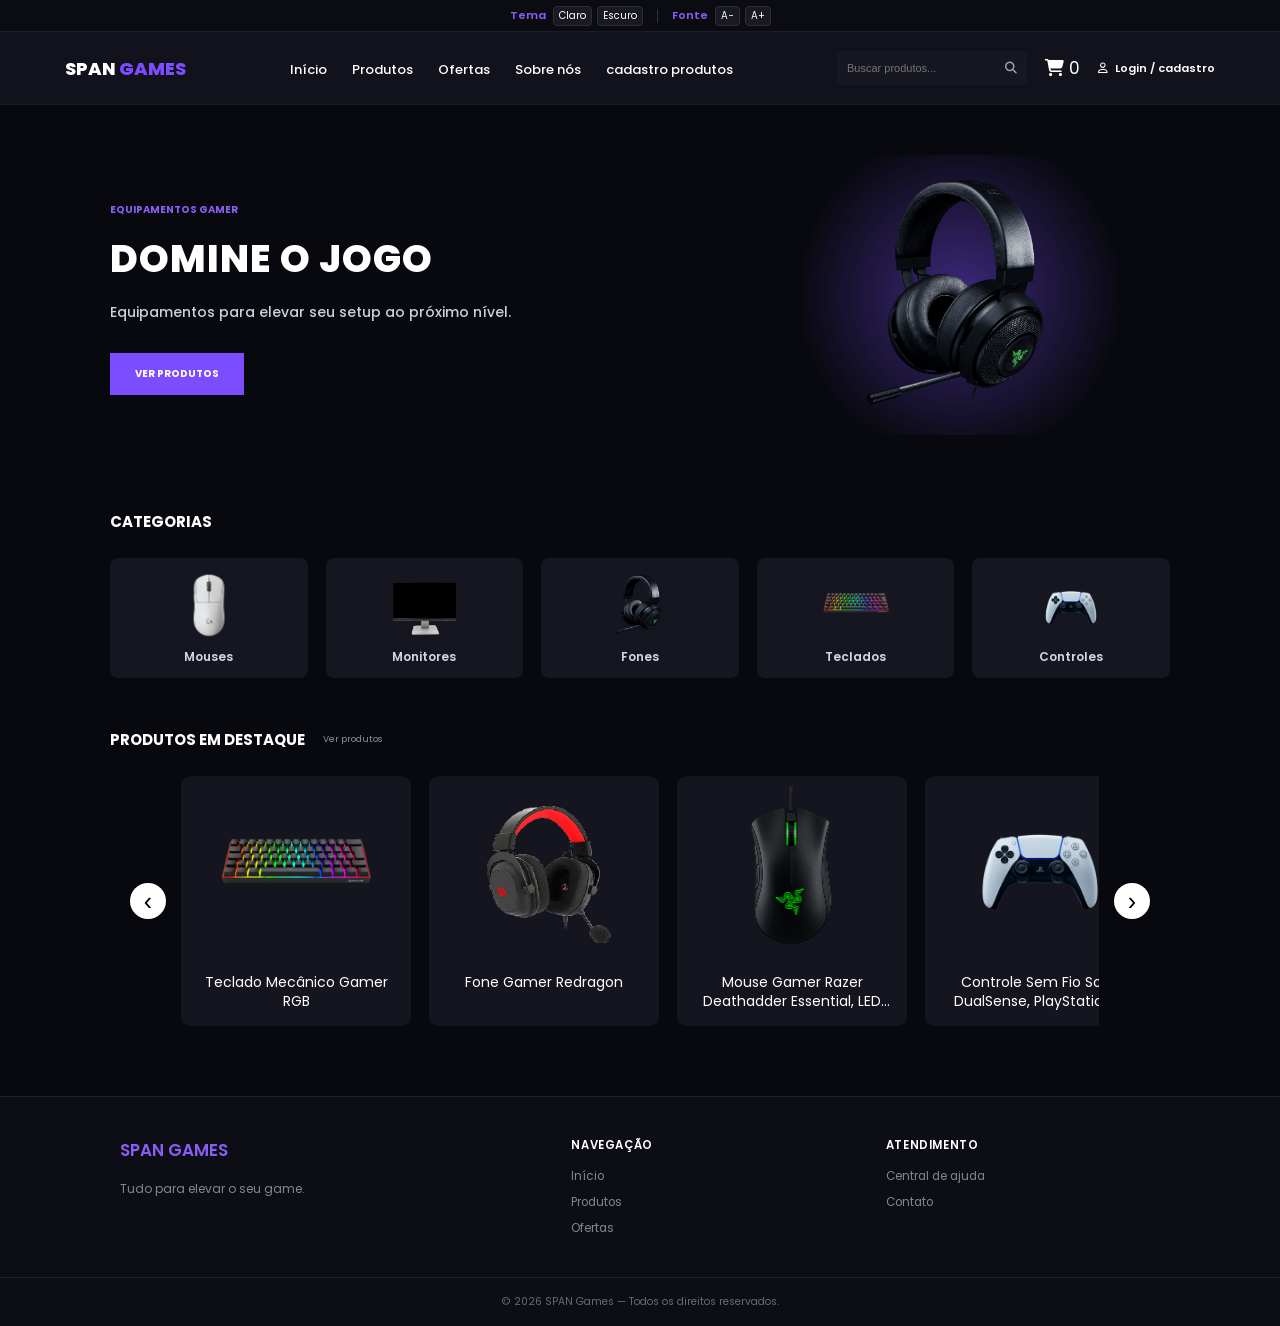
<file: index.html>
<!DOCTYPE html>
<html lang="pt-BR">

<head>
    <meta charset="UTF-8">
    <meta name="viewport" content="width=device-width, initial-scale=1.0">

    <title>SPAN Games</title>

    <link rel="stylesheet" href="css/style.css">
   
    <link rel="stylesheet" href="css/acessibilidade.css">

    <!-- Ícones -->
    <link rel="stylesheet" href="https://cdnjs.cloudflare.com/ajax/libs/font-awesome/6.5.2/css/all.min.css">
</head>

<body>


    <div id="header"></div>

    <!-- BANNER PRINCIPAL -->
    <main>

        <section class="hero">

            <div class="hero-texto">

                <span class="subtitulo">EQUIPAMENTOS GAMER</span>

                <h1>DOMINE O JOGO</h1>

                <p>
                    Equipamentos para elevar seu setup ao próximo nível.
                </p>

                <a href="produtos.html" class="botao">
                    VER PRODUTOS
                </a>

            </div>


            <div class="hero-imagem">

                <!-- Depois colocamos a imagem do headset -->
                <img src="assets/imagens/Fone razer.png" alt="Headset Gamer">

            </div>

        </section>


        <!-- CATEGORIAS -->
        <section class="categorias">

            <div class="titulo-secao">
                <h2>CATEGORIAS</h2>

            </div>

            <div id="listaCategorias" class="categorias-grid">
                <!-- Os cards serão inseridos aqui pelo JavaScript -->
            </div>

        </section>


        <section class="produtos-destaque produtos">

            <div class="titulo-produtos titulo-secao">
                <h2>PRODUTOS EM DESTAQUE</h2>
                <a href="produtos.html">Ver produtos</a>
            </div>

            <div class="carrossel">

                <button class="btn-carrossel" id="anterior">‹</button>

                <div class="lista-produtos" id="listaProdutos">
                    <!-- Os produtos serão colocados pelo JavaScript -->
                </div>

                <button class="btn-carrossel" id="proximo">›</button>

            </div>

        </section>

    </main>


    <!-- FOOTER -->
    <footer>

        <div class="footer-conteudo">

            <div class="footer-coluna">

                <h2>SPAN GAMES</h2>

                <p>
                    Tudo para elevar o seu game.
                </p>

            </div>


            <div class="footer-coluna">

                <h3>Navegação</h3>

                <a href="index.html">Início</a>
                <a href="produtos.html">Produtos</a>
                <a href="ofertas.html">Ofertas</a>

            </div>


            <div class="footer-coluna">

                <h3>ATENDIMENTO</h3>

                <a href="ajuda.html">Central de ajuda</a>
                <a href="ajuda.html">Contato</a>

            </div>

        </div>


        <div class="footer-final">

            <p>
                © 2026 SPAN Games — Todos os direitos reservados.
            </p>

        </div>

    </footer>


    <script src="js/header.js"></script>
    <script src="js/categorias.js"></script>
    <script src="js/produtos.js"></script>

</body>

</html>
</file>
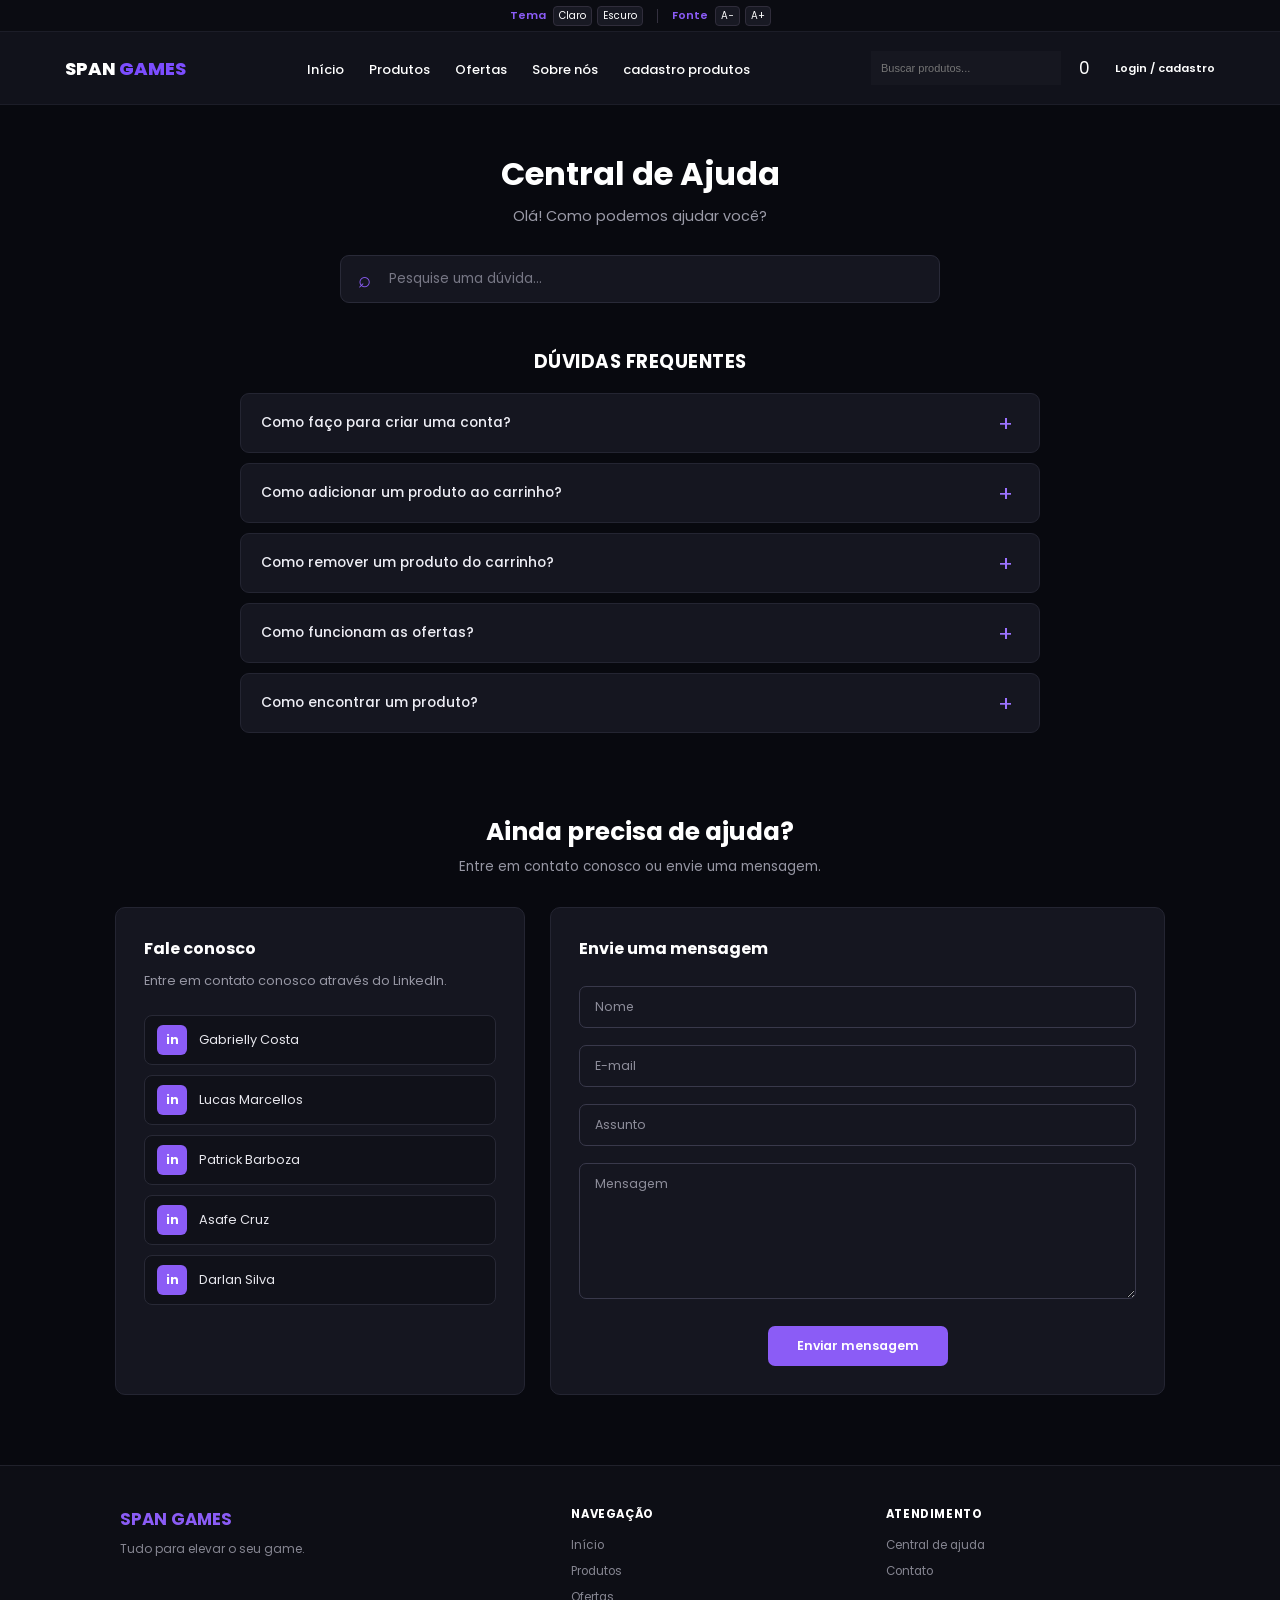
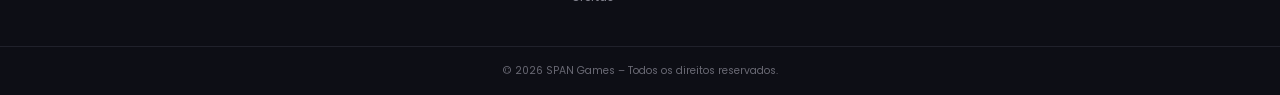
<file: ajuda.html>
<!DOCTYPE html>
<html lang="pt-BR">

<head>
    <meta charset="UTF-8">

    <meta
        name="viewport"
        content="width=device-width, initial-scale=1.0"
    >

    <title>Central de Ajuda | SPAN Games</title>

    <!-- CSS principal do site -->
    <link rel="stylesheet" href="css/style.css">

    <!-- CSS da página -->
    <link rel="stylesheet" href="css/ajuda.css">

    <!-- Acessibilidade -->
    <link rel="stylesheet" href="css/acessibilidade.css">
</head>

<body>

    <!-- ========================================
         HEADER
    ========================================= -->

    <div id="header"></div>


    <!-- ========================================
         CONTEÚDO PRINCIPAL
    ========================================= -->

    <main class="pagina-ajuda">


        <!-- ====================================
             CENTRAL DE AJUDA
        ===================================== -->

        <section
            class="central-ajuda"
            id="central-ajuda"
        >

            <div class="titulo-ajuda">

                <h1>Central de Ajuda</h1>

                <p>
                    Olá! Como podemos ajudar você?
                </p>

            </div>


            <!-- PESQUISA -->

            <div class="pesquisa-ajuda">

                <span class="icone-pesquisa">⌕</span>

                <input
                    type="search"
                    id="pesquisaAjuda"
                    placeholder="Pesquise uma dúvida..."
                    aria-label="Pesquisar uma dúvida"
                >

            </div>


            <!-- =================================
                 DÚVIDAS FREQUENTES
            ================================== -->

            <div class="faq">

                <h2>Dúvidas frequentes</h2>


                <div class="lista-faq">


                    <!-- PERGUNTA 1 -->

                    <div class="faq-item">

                        <button
                            class="faq-pergunta"
                            type="button"
                        >
                            <span>
                                Como faço para criar uma conta?
                            </span>

                            <span class="faq-icone">+</span>
                        </button>

                        <div class="faq-resposta">

                            <p>
                                Para criar uma conta, acesse a opção de cadastro,
                                preencha seus dados pessoais e finalize clicando
                                no botão de cadastrar.
                            </p>

                        </div>

                    </div>


                    <!-- PERGUNTA 2 -->

                    <div class="faq-item">

                        <button
                            class="faq-pergunta"
                            type="button"
                        >
                            <span>
                                Como adicionar um produto ao carrinho?
                            </span>

                            <span class="faq-icone">+</span>
                        </button>

                        <div class="faq-resposta">

                            <p>
                                Escolha o produto desejado e clique no botão
                                para adicioná-lo ao carrinho. O produto ficará
                                disponível na página do carrinho.
                            </p>

                        </div>

                    </div>


                    <!-- PERGUNTA 3 -->

                    <div class="faq-item">

                        <button
                            class="faq-pergunta"
                            type="button"
                        >
                            <span>
                                Como remover um produto do carrinho?
                            </span>

                            <span class="faq-icone">+</span>
                        </button>

                        <div class="faq-resposta">

                            <p>
                                Acesse o carrinho e utilize a opção de remover
                                disponível no produto que deseja excluir.
                            </p>

                        </div>

                    </div>


                    <!-- PERGUNTA 4 -->

                    <div class="faq-item">

                        <button
                            class="faq-pergunta"
                            type="button"
                        >
                            <span>
                                Como funcionam as ofertas?
                            </span>

                            <span class="faq-icone">+</span>
                        </button>

                        <div class="faq-resposta">

                            <p>
                                Os produtos que estiverem em oferta apresentam
                                o preço original e o novo valor promocional.
                            </p>

                        </div>

                    </div>


                    <!-- PERGUNTA 5 -->

                    <div class="faq-item">

                        <button
                            class="faq-pergunta"
                            type="button"
                        >
                            <span>
                                Como encontrar um produto?
                            </span>

                            <span class="faq-icone">+</span>
                        </button>

                        <div class="faq-resposta">

                            <p>
                                Você pode acessar a página de produtos e utilizar
                                as categorias disponíveis para encontrar o item
                                que procura.
                            </p>

                        </div>

                    </div>

                </div>


                <!-- CASO A PESQUISA NÃO ENCONTRE NADA -->

                <p
                    class="faq-sem-resultado"
                    id="semResultado"
                >
                    Nenhuma dúvida encontrada.
                </p>

            </div>

        </section>


        <!-- ====================================
             CONTATO
        ===================================== -->

        <section
            class="secao-contato"
            id="contato"
        >

            <div class="titulo-contato">

                <h2>Ainda precisa de ajuda?</h2>

                <p>
                    Entre em contato conosco ou envie uma mensagem.
                </p>

            </div>


            <div class="conteudo-contato">


                <!-- =============================
                     FALE CONOSCO
                ============================== -->

                <div class="fale-conosco">

                    <h3>Fale conosco</h3>

                    <p class="descricao-contato">
                        Entre em contato conosco através do LinkedIn.
                    </p>


                    <div class="lista-linkedin">


                        <!-- TROQUE O LINK E O NOME -->

                        <a
                            href="https://www.linkedin.com/in/gabriellyscosta"
                            class="linkedin-contato"
                            target="_blank"
                            rel="noopener noreferrer"
                        >

                            <span class="linkedin-icone">
                                in
                            </span>

                            <span>
                                Gabrielly Costa
                            </span>

                        </a>


                        <!-- TROQUE O LINK E O NOME -->

                        <a
                            href="https://www.linkedin.com/in/lucas-marcellos"
                            class="linkedin-contato"
                            target="_blank"
                            rel="noopener noreferrer"
                        >

                            <span class="linkedin-icone">
                                in
                            </span>

                            <span>
                                Lucas Marcellos
                            </span>

                        </a>


                        <!-- TROQUE O LINK E O NOME -->

                        <a
                            href="https://www.linkedin.com/in/patrick-barboza-a20a31395/"
                            class="linkedin-contato"
                            target="_blank"
                            rel="noopener noreferrer"
                        >

                            <span class="linkedin-icone">
                                in
                            </span>

                            <span>
                                Patrick Barboza
                            </span>

                        </a>


                        <!-- TROQUE O LINK E O NOME -->

                        <a
                            href="https://www.linkedin.com/in/asafe-cruz-6b98a1293?utm_source=share_via&utm_content=profile&utm_medium=member_ios"
                            class="linkedin-contato"
                            target="_blank"
                            rel="noopener noreferrer"
                        >

                            <span class="linkedin-icone">
                                in
                            </span>

                            <span>
                                Asafe Cruz
                            </span>

                        </a>

                        <a
                            href="https://www.linkedin.com/in/darlan-silva-780432404"
                            class="linkedin-contato"
                            target="_blank"
                            rel="noopener noreferrer"
                        >

                            <span class="linkedin-icone">
                                in
                            </span>

                            <span>
                                Darlan Silva
                            </span>

                        </a>

                    </div>

                </div>


                <!-- =============================
                     FORMULÁRIO
                ============================== -->

                <div class="area-formulario">

                    <h3>Envie uma mensagem</h3>


                    <form
                        id="formContato"
                        class="form-contato"
                        novalidate
                    >


                        <!-- NOME -->

                        <div class="campo-contato">

                            <input
                                type="text"
                                id="nomeContato"
                                name="nome"
                                autocomplete="name"
                            >

                            <label for="nomeContato">
                                Nome
                            </label>

                            <small class="erro-contato"></small>

                        </div>


                        <!-- E-MAIL -->

                        <div class="campo-contato">

                            <input
                                type="email"
                                id="emailContato"
                                name="email"
                                autocomplete="email"
                            >

                            <label for="emailContato">
                                E-mail
                            </label>

                            <small class="erro-contato"></small>

                        </div>


                        <!-- ASSUNTO -->

                        <div class="campo-contato">

                            <input
                                type="text"
                                id="assuntoContato"
                                name="assunto"
                            >

                            <label for="assuntoContato">
                                Assunto
                            </label>

                            <small class="erro-contato"></small>

                        </div>


                        <!-- MENSAGEM -->

                        <div class="campo-contato campo-mensagem">

                            <textarea
                                id="mensagemContato"
                                name="mensagem"
                                rows="6"
                            ></textarea>

                            <label for="mensagemContato">
                                Mensagem
                            </label>

                            <small class="erro-contato"></small>

                        </div>


                        <!-- BOTÃO -->

                        <button
                            type="submit"
                            class="botao-enviar"
                        >
                            Enviar mensagem
                        </button>


                        <!-- SUCESSO -->

                        <div
                            class="mensagem-enviada"
                            id="mensagemEnviada"
                            role="status"
                        >
                            ✓ Mensagem enviada com sucesso!
                            Em breve entraremos em contato.
                        </div>

                    </form>

                </div>

            </div>

        </section>

    </main>


    <!-- ========================================
         FOOTER
         
         Depois colocamos aqui o footer que
         vocês já possuem no projeto.
    ========================================= -->

    <footer class="footer-ajuda">

        <div class="footer-conteudo">

            <div class="footer-marca">

                <h3>SPAN GAMES</h3>

                <p>
                    Tudo para elevar o seu game.
                </p>

            </div>


            <div class="footer-coluna">

                <h4>Navegação</h4>

                <a href="index.html">Início</a>
                <a href="produtos.html">Produtos</a>
                <a href="index.html#ofertas">Ofertas</a>

            </div>


            <div class="footer-coluna">

                <h4>Atendimento</h4>

                <a href="ajuda.html#central-ajuda">
                    Central de ajuda
                </a>

                <a href="ajuda.html#contato">
                    Contato
                </a>

            </div>

        </div>


        <div class="footer-final">

            <p>
                © 2026 SPAN Games – Todos os direitos reservados.
            </p>

        </div>

    </footer>


    <!-- ========================================
         JAVASCRIPT
    ========================================= -->

    <!-- Carrega o header e a acessibilidade -->
    <script src="js/header.js"></script>

    <!-- Funcionalidades da página de ajuda -->
    <script src="js/ajuda.js"></script>

</body>

</html>
</file>
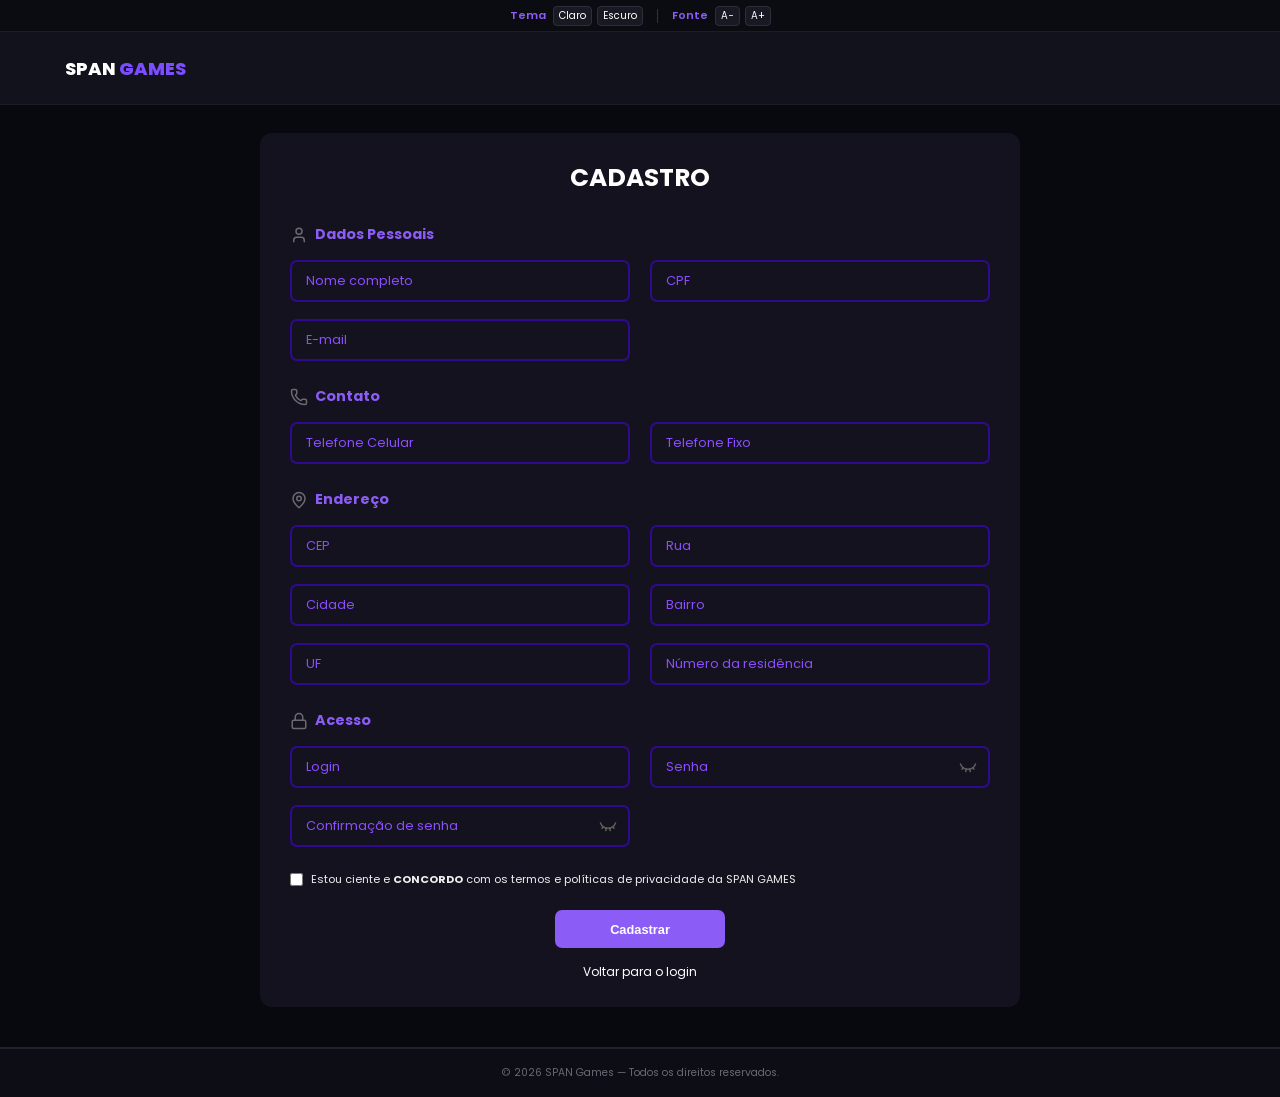
<file: cadastro.html>
<!DOCTYPE html>
<html lang="pt-BR">

<head>
    <meta charset="UTF-8">
    <meta name="viewport" content="width=device-width, initial-scale=1.0">

    <title>Cadastro | SPAN GAMES</title>

    <!-- CSS -->
    <link rel="stylesheet" href="css/cadastro.css">
    <link rel="stylesheet" href="css/acessibilidade.css">
</head>

<body>

    <!-- =========================================
         HEADER
    ========================================== -->

    <div id="header"></div>

    <!-- =========================================
         CONTEÚDO PRINCIPAL
    ========================================== -->

    <main>

        <form id="formCadastro" novalidate>

            <h1>CADASTRO</h1>


            <!-- =========================================
                 DADOS PESSOAIS
            ========================================== -->

            <section>

                <h2>
                    <img
                        src="assets/icones/dados-pessoais.svg"
                        alt=""
                    >
                    Dados Pessoais
                </h2>

                <div class="campos">

                    <!-- NOME -->
                    <div class="campo">

                        <input
                            type="text"
                            id="nome"
                            name="nome"
                            autocomplete="name"
                        >

                        <label for="nome">
                            Nome completo
                        </label>

                        <span
                            class="mensagem-erro"
                            id="erroNome"
                        ></span>

                    </div>


                    <!-- CPF -->
                    <div class="campo">

                        <input
                            type="text"
                            id="cpf"
                            name="cpf"
                            inputmode="numeric"
                            maxlength="14"
                        >

                        <label for="cpf">
                            CPF
                        </label>

                        <span
                            class="mensagem-erro"
                            id="erroCpf"
                        ></span>

                    </div>


                    <!-- E-MAIL -->
                    <div class="campo campo-email">

                        <input
                            type="email"
                            id="email"
                            name="email"
                            autocomplete="email"
                        >

                        <label for="email">
                            E-mail
                        </label>

                        <span
                            class="mensagem-erro"
                            id="erroEmail"
                        ></span>

                    </div>

                </div>

            </section>


            <!-- =========================================
                 CONTATO
            ========================================== -->

            <section>

                <h2>
                    <img
                        src="assets/icones/contato.svg"
                        alt=""
                    >
                    Contato
                </h2>

                <div class="campos">

                    <!-- CELULAR -->
                    <div class="campo">

                        <input
                            type="tel"
                            id="celular"
                            name="celular"
                            inputmode="numeric"
                        >

                        <label for="celular">
                            Telefone Celular
                        </label>

                        <span
                            class="mensagem-erro"
                            id="erroCelular"
                        ></span>

                    </div>


                    <!-- TELEFONE FIXO -->
                    <div class="campo">

                        <input
                            type="tel"
                            id="telefone"
                            name="telefone"
                            inputmode="numeric"
                        >

                        <label for="telefone">
                            Telefone Fixo
                        </label>

                        <span
                            class="mensagem-erro"
                            id="erroTelefone"
                        ></span>

                    </div>

                </div>

            </section>


            <!-- =========================================
                 ENDEREÇO
            ========================================== -->

            <section>

                <h2>
                    <img
                        src="assets/icones/endereco.svg"
                        alt=""
                    >
                    Endereço
                </h2>

                <div class="campos">

                    <!-- CEP -->
                    <div class="campo">

                        <input
                            type="text"
                            id="cep"
                            name="cep"
                            inputmode="numeric"
                            maxlength="9"
                        >

                        <label for="cep">
                            CEP
                        </label>

                        <span
                            class="mensagem-erro"
                            id="erroCep"
                        ></span>

                    </div>


                    <!-- RUA -->
                    <div class="campo">

                        <input
                            type="text"
                            id="rua"
                            name="rua"
                            autocomplete="street-address"
                            readonly
                        >

                        <label for="rua">
                            Rua
                        </label>

                        <span
                            class="mensagem-erro"
                            id="erroRua"
                        ></span>

                    </div>


                    <!-- CIDADE -->
                    <div class="campo">

                        <input
                            type="text"
                            id="cidade"
                            name="cidade"
                            autocomplete="address-level2"
                            readonly
                        >

                        <label for="cidade">
                            Cidade
                        </label>

                        <span
                            class="mensagem-erro"
                            id="erroCidade"
                        ></span>

                    </div>


                    <!-- BAIRRO -->
                    <div class="campo">

                        <input
                            type="text"
                            id="bairro"
                            name="bairro"
                            autocomplete="address-line2"
                            readonly
                        >

                        <label for="bairro">
                            Bairro
                        </label>

                        <span
                            class="mensagem-erro"
                            id="erroBairro"
                        ></span>

                    </div>


                    <!-- UF -->
                    <div class="campo">

                        <input
                            type="text"
                            id="uf"
                            name="uf"
                            maxlength="2"
                            autocomplete="address-level1"
                            readonly
                        >

                        <label for="uf">
                            UF
                        </label>

                        <span
                            class="mensagem-erro"
                            id="erroUf"
                        ></span>

                    </div>


                    <!-- NÚMERO -->
                    <div class="campo">
                        <input
                            type="text"
                            id="numero"
                            name="numero"
                            maxlength="10"
                            inputmode="numeric"
                            pattern="[0-9]*"
                        >

                        <label for="numero">Número da residência</label>

                        <span class="mensagem-erro" id="erroNumero"></span>
                    </div>

                </div>

            </section>


            <!-- =========================================
                 ACESSO
            ========================================== -->

            <section>

                <h2>
                    <img
                        src="assets/icones/acesso.svg"
                        alt=""
                    >
                    Acesso
                </h2>

                <div class="campos">

                    <!-- LOGIN -->
                    <div class="campo">

                        <input
                            type="text"
                            id="login"
                            name="login"
                            maxlength="6"
                        >

                        <label for="login">
                            Login
                        </label>

                        <span
                            class="mensagem-erro"
                            id="erroLogin"
                        ></span>

                    </div>


                    <!-- SENHA -->
                    <div class="campo">

                        <input
                            type="password"
                            id="senha"
                            name="senha"
                            maxlength="8"
                        >

                        <label for="senha">
                            Senha
                        </label>

                        <button
                            type="button"
                            class="botao-olho"
                            id="mostrarSenha"
                        >
                            <img
                                src="assets/icones/eyeoff.svg"
                                alt="Mostrar senha"
                            >
                        </button>

                        <span
                            class="mensagem-erro"
                            id="erroSenha"
                        ></span>

                    </div>


                    <!-- CONFIRMAÇÃO DE SENHA -->
                    <div class="campo">

                        <input
                            type="password"
                            id="confirmacao"
                            name="confirmacao"
                            maxlength="8"
                        >

                        <label for="confirmacao">
                            Confirmação de senha
                        </label>

                        <button
                            type="button"
                            class="botao-olho"
                            id="mostrarConfirmacao"
                        >
                            <img
                                src="assets/icones/eyeoff.svg"
                                alt="Mostrar confirmação de senha"
                            >
                        </button>

                        <span
                            class="mensagem-erro"
                            id="erroConfirmacao"
                        ></span>

                    </div>

                </div>

            </section>


            <!-- =========================================
                 TERMOS
            ========================================== -->

            <div class="termos">

                <input
                    type="checkbox"
                    id="termos"
                    name="termos"
                >

                <label for="termos">
                    Estou ciente e <strong>CONCORDO</strong> com os termos e
                    políticas de privacidade da SPAN GAMES
                </label>

            </div>


            <span
                class="mensagem-erro erro-termos"
                id="erroTermos"
            ></span>


            <!-- =========================================
                 BOTÃO CADASTRAR
            ========================================== -->

            <button
                type="submit"
                class="botao-cadastrar"
            >
                Cadastrar
            </button>


            <!-- MENSAGEM DE SUCESSO -->

            <div
                class="mensagem-sucesso"
                id="mensagemSucesso"
            ></div>


            <!-- VOLTAR -->

            <a
                class="voltar"
                href="login.html"
            >
                Voltar para o login
            </a>

        </form>

    </main>

        <!-- FOOTER -->
    <footer>

        <div class="footer-final">

            <p>
                © 2026 SPAN Games — Todos os direitos reservados.
            </p>

        </div>

    </footer>
    

    <!-- =========================================
         JAVASCRIPT
    ========================================== -->

    <!--
        O header.js carrega o header.html
        e depois carrega acessibilidade.js.
    -->
    <script src="js/header2.js"></script>

    <!-- JavaScript específico do cadastro -->
    <script src="js/cadastro.js"></script>

</body>

</html>
</file>
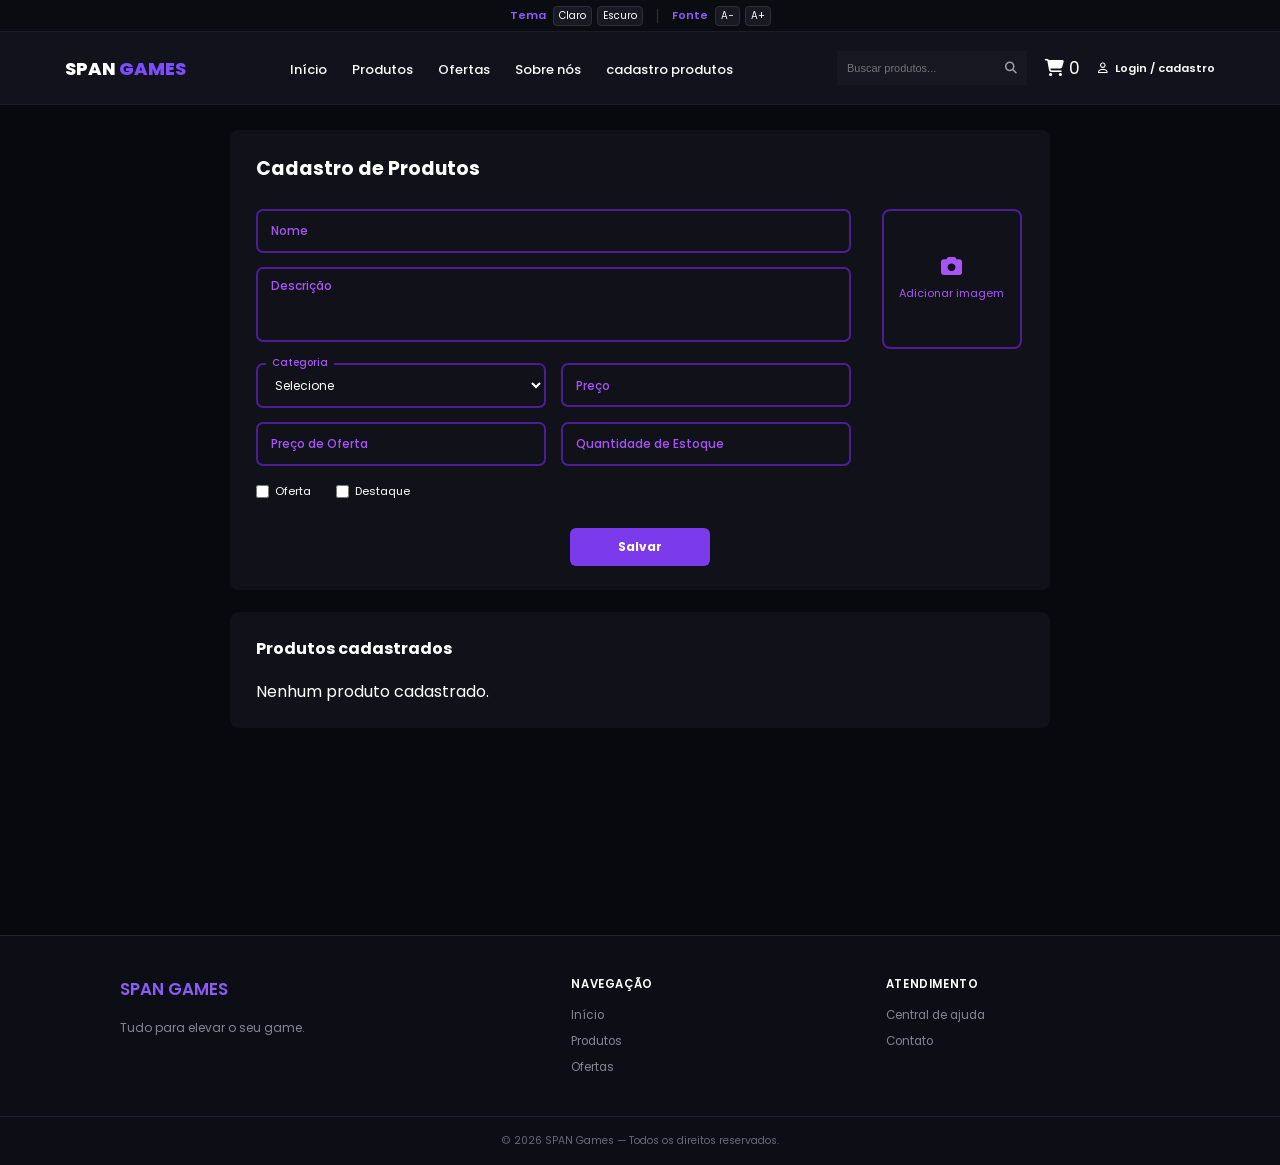
<file: cadastroprodutos.html>
<!DOCTYPE html>
<html lang="pt-BR">

<head>
    <meta charset="UTF-8">
    <meta name="viewport" content="width=device-width, initial-scale=1.0">

    <title>Cadastro de Produtos | SPAN Games</title>

    <!-- ÍCONES -->
    <link
        rel="stylesheet"
        href="https://cdnjs.cloudflare.com/ajax/libs/font-awesome/6.5.2/css/all.min.css"
    >

    <!-- CSS -->
    <link rel="stylesheet" href="css/style.css">
    <link rel="stylesheet" href="css/cadastroprodutos.css">
    <link rel="stylesheet" href="css/acessibilidade.css">
</head>

<body>

    <!-- ================================
         HEADER
    ================================= -->

    <div id="header"></div>


    <!-- ================================
         PÁGINA DE CADASTRO
    ================================= -->

    <main class="pagina-cadastro-produto">


        <!-- ================================
             FORMULÁRIO
        ================================= -->

        <section class="formulario-produto">

            <h1>Cadastro de Produtos</h1>


            <div class="formulario-conteudo">


                <!-- ================================
                     PARTE ESQUERDA
                ================================= -->

                <div class="campos-produto">


                    <!-- NOME -->

                    <div class="campo-flutuante">

                        <input
                            type="text"
                            id="nome"
                            placeholder=" "
                        >

                        <label for="nome">
                            Nome
                        </label>

                    </div>


                    <!-- DESCRIÇÃO -->

                    <div class="campo-flutuante">

                        <textarea
                            id="descricao"
                            placeholder=" "
                        ></textarea>

                        <label for="descricao">
                            Descrição
                        </label>

                    </div>


                    <!-- ================================
                         CATEGORIA E PREÇO
                    ================================= -->

                    <div class="linha-campos">


                        <!-- CATEGORIA -->

                        <div class="campo-flutuante select-flutuante">

                            <select id="categoria">

                                <option value="">
                                    Selecione
                                </option>

                                <option value="1">
                                    Mouses
                                </option>

                                <option value="2">
                                    Monitores
                                </option>

                                <option value="3">
                                    Headsets
                                </option>

                                <option value="4">
                                    Teclados
                                </option>

                                <option value="5">
                                    Controles
                                </option>

                            </select>

                            <label for="categoria">
                                Categoria
                            </label>

                        </div>


                        <!-- PREÇO -->

                        <div class="campo-flutuante">

                            <input
                                type="number"
                                id="preco"
                                step="0.01"
                                min="0"
                                placeholder=" "
                            >

                            <label for="preco">
                                Preço
                            </label>

                        </div>

                    </div>


                    <!-- ================================
                         OFERTA E ESTOQUE
                    ================================= -->

                    <div class="linha-campos">


                        <!-- PREÇO DE OFERTA -->

                        <div class="campo-flutuante">

                            <input
                                type="number"
                                id="precoOferta"
                                step="0.01"
                                min="0"
                                placeholder=" "
                            >

                            <label for="precoOferta">
                                Preço de Oferta
                            </label>

                        </div>


                        <!-- ESTOQUE -->

                        <div class="campo-flutuante">

                            <input
                                type="number"
                                id="estoque"
                                min="0"
                                placeholder=" "
                            >

                            <label for="estoque">
                                Quantidade de Estoque
                            </label>

                        </div>

                    </div>


                    <!-- ================================
                         OPÇÕES
                    ================================= -->

                    <div class="opcoes-produto">

                        <label>

                            <input
                                type="checkbox"
                                id="oferta"
                            >

                            Oferta

                        </label>


                        <label>

                            <input
                                type="checkbox"
                                id="destaque"
                            >

                            Destaque

                        </label>

                    </div>

                </div>


                <!-- ================================
                     IMAGEM
                ================================= -->

                <div class="upload-produto">

                    <label
                        for="imagem"
                        class="area-imagem"
                    >

                        <i class="fa-solid fa-camera"></i>

                        <span>
                            Adicionar imagem
                        </span>

                    </label>


                    <input
                        type="file"
                        id="imagem"
                        accept="image/*"
                        hidden
                    >


                    <img
                        id="previewImagem"
                        class="preview-imagem"
                        alt="Preview do produto"
                    >

                </div>

            </div>


            <!-- ================================
                 BOTÃO SALVAR
            ================================= -->

            <button
                type="button"
                id="btnSalvar"
                class="btn-salvar"
            >
                Salvar
            </button>

        </section>


        <!-- ====================================
             PRODUTOS CADASTRADOS
        ===================================== -->

        <section class="produtos-cadastrados">

            <h2>
                Produtos cadastrados
            </h2>

            <div id="listaProdutosCadastrados"></div>

        </section>


    </main>

<!-- FOOTER -->
    <footer>

        <div class="footer-conteudo">

            <div class="footer-coluna">

                <h2>SPAN GAMES</h2>

                <p>
                    Tudo para elevar o seu game.
                </p>

            </div>


            <div class="footer-coluna">

                <h3>Navegação</h3>

                <a href="index.html">Início</a>
                <a href="produtos.html">Produtos</a>
                <a href="ofertas.html">Ofertas</a>

            </div>


            <div class="footer-coluna">

                <h3>ATENDIMENTO</h3>

                <a href="ajuda.html">Central de ajuda</a>
                <a href="ajuda.html">Contato</a>

            </div>

        </div>


        <div class="footer-final">

            <p>
                © 2026 SPAN Games — Todos os direitos reservados.
            </p>

        </div>

    </footer>
    <!-- ================================
         JAVASCRIPT
    ================================= -->

    <script src="js/header.js"></script>
    <script src="js/dadosprodutos.js"></script>
    <script src="js/cadastroprodutos.js"></script>

</body>

</html>
</file>
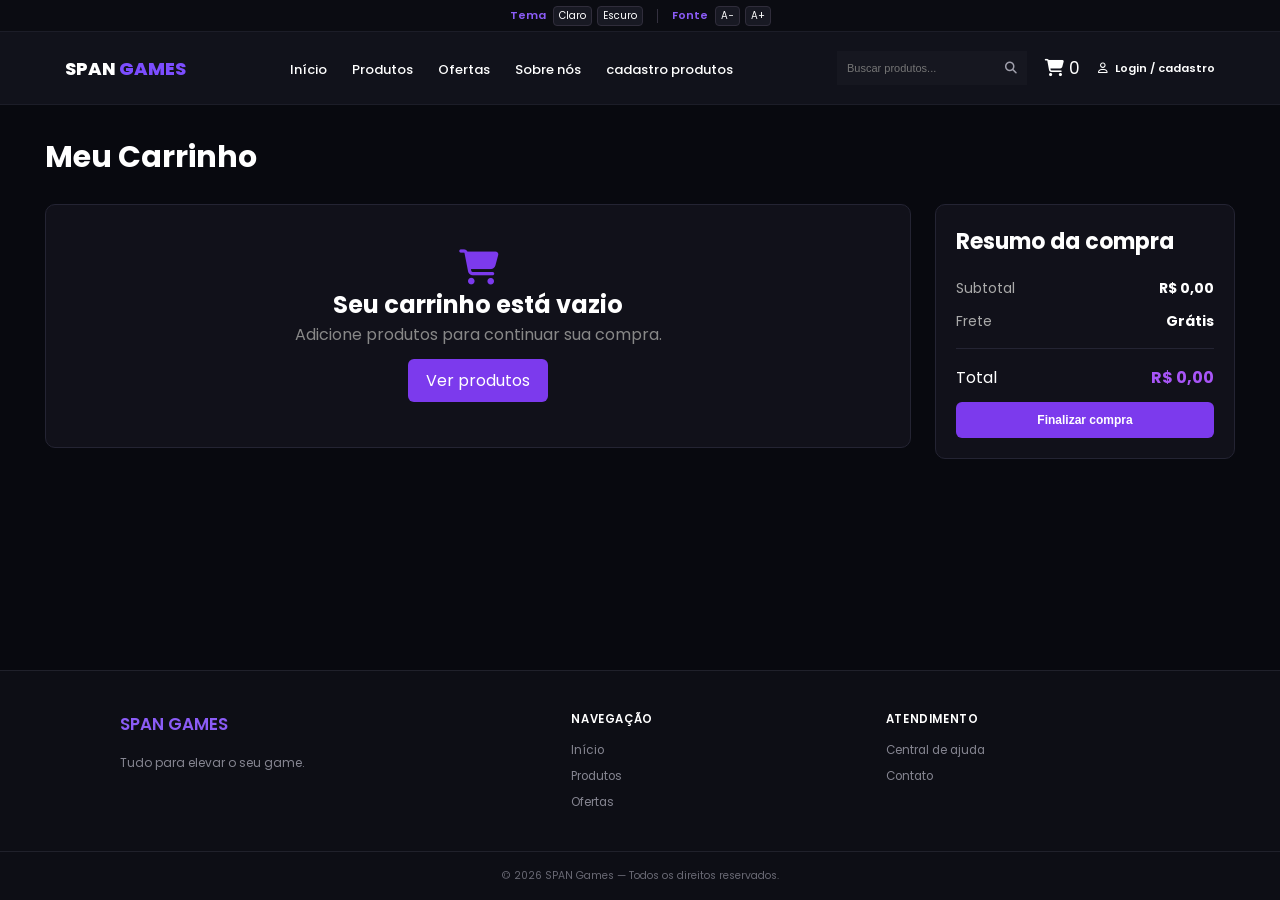
<file: carrinho.html>
<!DOCTYPE html>
<html lang="pt-BR">

<head>
    <meta charset="UTF-8">
    <meta name="viewport" content="width=device-width, initial-scale=1.0">

    <title>Carrinho | SPAN Games</title>

    <!-- ÍCONES -->
    <link
        rel="stylesheet"
        href="https://cdnjs.cloudflare.com/ajax/libs/font-awesome/6.5.2/css/all.min.css"
    >

    <!-- CSS -->
    <link rel="stylesheet" href="css/style.css">
    <link rel="stylesheet" href="css/carrinho.css">
    <link rel="stylesheet" href="css/acessibilidade.css">
</head>

<body>

    <!-- =========================================
         HEADER
    ========================================== -->

    <div id="header"></div>


    <!-- =========================================
         PÁGINA DO CARRINHO
    ========================================== -->

    <main class="pagina-carrinho">

        <h1>Meu Carrinho</h1>


        <div class="conteudo-carrinho">


            <!-- =================================
                 PRODUTOS
            ================================== -->

            <section class="itens-carrinho">

                <div id="listaCarrinho"></div>

            </section>


            <!-- =================================
                 RESUMO DA COMPRA
            ================================== -->

            <aside class="resumo-carrinho">

                <h2>Resumo da compra</h2>


                <!-- SUBTOTAL -->

                <div class="linha-resumo">

                    <span>Subtotal</span>

                    <strong id="subtotal">
                        R$ 0,00
                    </strong>

                </div>


                <!-- FRETE -->

                <div class="linha-resumo">

                    <span>Frete</span>

                    <strong>
                        Grátis
                    </strong>

                </div>


                <hr>


                <!-- TOTAL -->

                <div class="total-carrinho">

                    <span>Total</span>

                    <strong id="total">
                        R$ 0,00
                    </strong>

                </div>


                <!-- FINALIZAR COMPRA -->

                <button
                    type="button"
                    class="btn-finalizar"
                    id="finalizarCompra"
                >
                    Finalizar compra
                </button>

            </aside>

        </div>

    </main>

<!-- FOOTER -->
    <footer>

        <div class="footer-conteudo">

            <div class="footer-coluna">

                <h2>SPAN GAMES</h2>

                <p>
                    Tudo para elevar o seu game.
                </p>

            </div>


            <div class="footer-coluna">

                <h3>Navegação</h3>

                <a href="index.html">Início</a>
                <a href="produtos.html">Produtos</a>
                <a href="#ofertas">Ofertas</a>

            </div>


            <div class="footer-coluna">

                <h3>ATENDIMENTO</h3>

                <a href="ajuda.html">Central de ajuda</a>
                <a href="ajuda.html">Contato</a>

            </div>

        </div>


        <div class="footer-final">

            <p>
                © 2026 SPAN Games — Todos os direitos reservados.
            </p>

        </div>

    </footer>
    
    <!-- =========================================
         SCRIPTS
    ========================================== -->

    <script src="js/header.js"></script>

    <script src="js/carrinho.js"></script>

    <script src="js/carrinhopagina.js"></script>

</body>

</html>
</file>
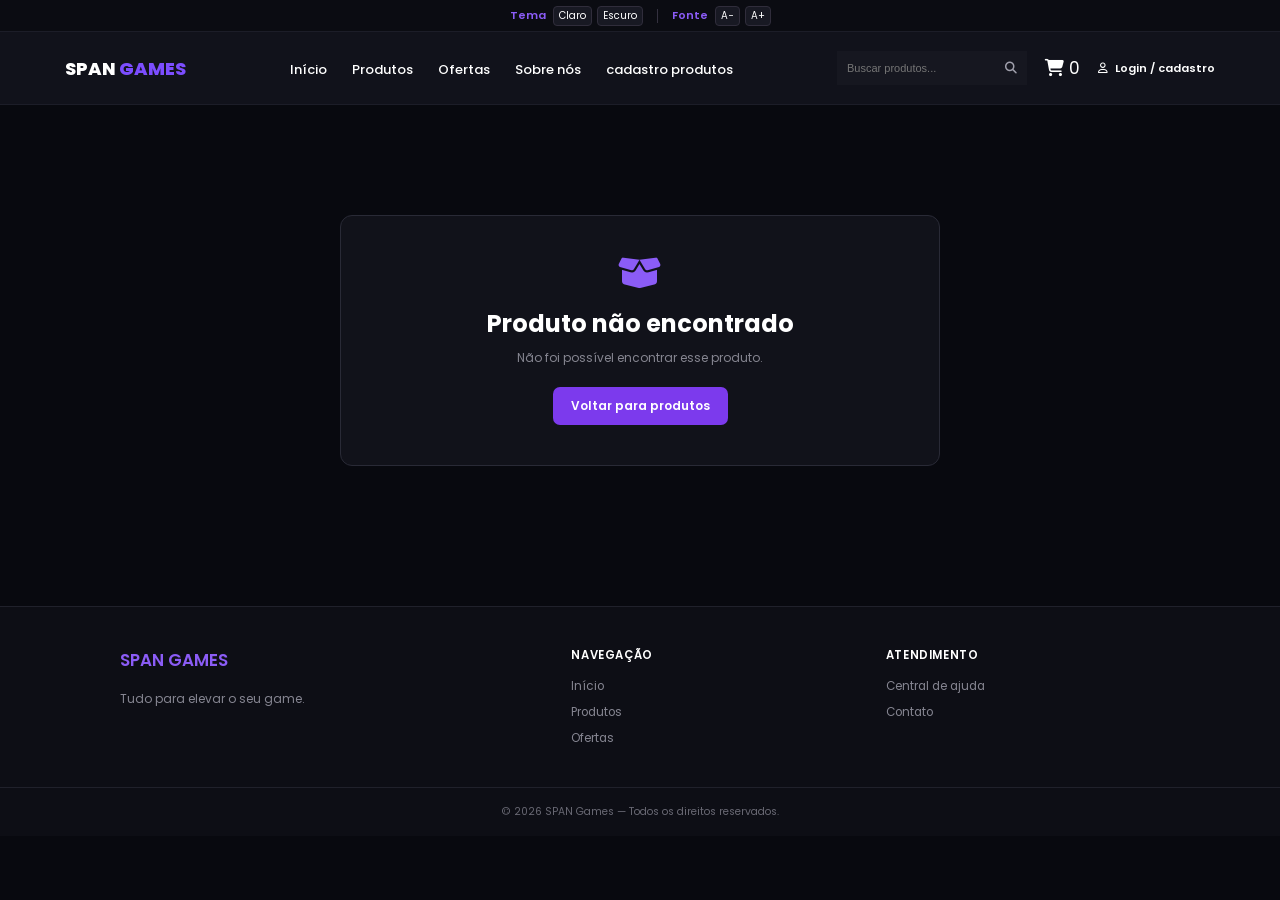
<file: detalhes.html>
<!DOCTYPE html>
<html lang="pt-BR">

<head>

    <meta charset="UTF-8">

    <meta
        name="viewport"
        content="width=device-width, initial-scale=1.0"
    >

    <title>Detalhes do Produto | SPAN Games</title>


    <!-- =========================================
         ÍCONES
    ========================================== -->

    <link
        rel="stylesheet"
        href="https://cdnjs.cloudflare.com/ajax/libs/font-awesome/6.5.2/css/all.min.css"
    >


    <!-- =========================================
         CSS
    ========================================== -->

    <link
        rel="stylesheet"
        href="css/style.css"
    >

    <link
        rel="stylesheet"
        href="css/detalhes.css"
    >

    <link
        rel="stylesheet"
        href="css/acessibilidade.css"
    >

</head>


<body>


    <!-- =========================================
         HEADER
    ========================================== -->

    <div id="header"></div>



    <!-- =========================================
         PÁGINA DO PRODUTO
    ========================================== -->

    <main class="pagina-detalhes">


        <!-- =====================================
             CAMINHO
        ====================================== -->

        <nav class="produto-caminho">

            <a href="index.html">
                Início
            </a>

            <i class="fa-solid fa-chevron-right"></i>

            <a href="produtos.html">
                Produtos
            </a>

            <i class="fa-solid fa-chevron-right"></i>

            <span id="nomeCaminho">
                Produto
            </span>

        </nav>



        <!-- =====================================
             PRODUTO
        ====================================== -->

        <section class="produto-detalhes">


            <!-- =================================
                 IMAGENS
            ================================== -->

            <div class="produto-galeria">


                <!-- MINIATURAS -->

                <div
                    class="produto-miniaturas"
                    id="produtoMiniaturas"
                >

                    <button
                        type="button"
                        class="miniatura ativa"
                    >

                        <img
                            id="miniaturaPrincipal"
                            src=""
                            alt="Miniatura do produto"
                        >

                    </button>

                </div>



                <!-- IMAGEM PRINCIPAL -->

                <div class="produto-imagem-principal">

                    <img
                        id="imagemProduto"
                        src=""
                        alt="Produto"
                    >

                </div>

            </div>



            <!-- =================================
                 INFORMAÇÕES
            ================================== -->

            <div class="produto-informacoes">


                <!-- CATEGORIA -->

                <span
                    class="produto-categoria"
                    id="categoriaProduto"
                >
                    Categoria
                </span>



                <!-- NOME -->

                <h1 id="nomeProduto">
                    Carregando produto...
                </h1>



                <!-- AVALIAÇÃO -->

                <div class="produto-avaliacao">

                    <span class="estrelas">
                        ★★★★★
                    </span>

                    <span>
                        (0 avaliações)
                    </span>

                </div>



                <!-- DESCRIÇÃO CURTA -->

                <p
                    class="produto-resumo"
                    id="resumoProduto"
                >
                    Confira todos os detalhes deste produto.
                </p>



                <!-- LINHA -->

                <div class="produto-divisor"></div>



                <!-- PREÇO -->

                <div class="produto-precos">

                    <span
                        class="preco-antigo-detalhes"
                        id="precoAntigo"
                    ></span>

                    <strong
                        class="preco-atual-detalhes"
                        id="precoProduto"
                    >
                        R$ 0,00
                    </strong>

                </div>



                <!-- PAGAMENTO -->

                <p class="produto-pagamento">

                    <i class="fa-brands fa-pix"></i>

                    Pagamento via PIX, cartão ou boleto

                </p>



                <!-- ESTOQUE -->

                <div class="produto-estoque">

                    <i class="fa-solid fa-box"></i>

                    <div>

                        <strong>
                            Em estoque
                        </strong>

                        <span id="estoqueProduto">
                            0 unidades disponíveis
                        </span>

                    </div>

                </div>



                <!-- FRETE -->

                <div class="produto-entrega">

                    <i class="fa-solid fa-truck-fast"></i>

                    <div>

                        <strong>
                            Frete grátis
                        </strong>

                        <span>
                            Consulte as condições de entrega
                        </span>

                    </div>

                </div>



                <!-- =================================
                     QUANTIDADE
                ================================== -->

                <div class="produto-quantidade">

                    <span>
                        Quantidade
                    </span>


                    <div class="controle-quantidade">

                        <button
                            type="button"
                            id="diminuirQuantidadeProduto"
                            aria-label="Diminuir quantidade"
                        >
                            −
                        </button>


                        <span id="quantidadeProduto">
                            1
                        </span>


                        <button
                            type="button"
                            id="aumentarQuantidadeProduto"
                            aria-label="Aumentar quantidade"
                        >
                            +
                        </button>

                    </div>

                </div>



                <!-- =================================
                     BOTÕES
                ================================== -->

                <div class="produto-acoes">


                    <!-- COMPRAR AGORA -->

                    <button
                        type="button"
                        class="btn-comprar-agora"
                        id="comprarAgora"
                    >

                        <i class="fa-solid fa-bolt"></i>

                        Comprar agora

                    </button>



                    <!-- ADICIONAR AO CARRINHO -->

                    <button
                        type="button"
                        class="btn-adicionar-detalhes"
                        id="adicionarCarrinho"
                    >

                        <i class="fa-solid fa-cart-shopping"></i>

                        Adicionar ao carrinho

                    </button>


                </div>


                <!-- COMPRA SEGURA -->

                <div class="produto-seguranca">

                    <i class="fa-solid fa-shield-halved"></i>

                    <span>
                        Compra segura na SPAN Games
                    </span>

                </div>


            </div>

        </section>



        <!-- =========================================
             DESCRIÇÃO
        ========================================== -->

        <section class="produto-descricao">

            <h2>
                Sobre o produto
            </h2>


            <p id="descricaoProduto">
                Carregando descrição...
            </p>

        </section>



        <!-- =========================================
             INFORMAÇÕES DO PRODUTO
        ========================================== -->

        <section class="produto-especificacoes">

            <h2>
                Informações do produto
            </h2>


            <div class="especificacoes-grid">


                <div class="especificacao">

                    <span>
                        Categoria
                    </span>

                    <strong id="categoriaInformacao">
                        -
                    </strong>

                </div>


                <div class="especificacao">

                    <span>
                        Estoque
                    </span>

                    <strong id="estoqueInformacao">
                        -
                    </strong>

                </div>


                <div class="especificacao">

                    <span>
                        Código do produto
                    </span>

                    <strong id="codigoProduto">
                        -
                    </strong>

                </div>


                <div class="especificacao">

                    <span>
                        Vendido por
                    </span>

                    <strong>
                        SPAN Games
                    </strong>

                </div>


            </div>

        </section>



        <!-- =========================================
             PRODUTOS RELACIONADOS
        ========================================== -->

        <section class="produtos-relacionados">


            <div class="relacionados-cabecalho">

                <div>

                    <h2>
                        Produtos relacionados
                    </h2>

                    <p>
                        Você também pode gostar destes produtos.
                    </p>

                </div>


                <a href="produtos.html">
                    Ver todos

                    <i class="fa-solid fa-arrow-right"></i>
                </a>

            </div>



            <!-- JS PREENCHE AQUI -->

            <div
                class="relacionados-grid"
                id="produtosRelacionados"
            ></div>


        </section>


    </main>

<!-- FOOTER -->
    <footer>

        <div class="footer-conteudo">

            <div class="footer-coluna">

                <h2>SPAN GAMES</h2>

                <p>
                    Tudo para elevar o seu game.
                </p>

            </div>


            <div class="footer-coluna">

                <h3>Navegação</h3>

                <a href="index.html">Início</a>
                <a href="produtos.html">Produtos</a>
                <a href="ofertas.html">Ofertas</a>

            </div>


            <div class="footer-coluna">

                <h3>ATENDIMENTO</h3>

                <a href="ajuda.html">Central de ajuda</a>
                <a href="ajuda.html">Contato</a>

            </div>

        </div>


        <div class="footer-final">

            <p>
                © 2026 SPAN Games — Todos os direitos reservados.
            </p>

        </div>

    </footer>

    <!-- =========================================
         SCRIPTS
    ========================================== -->


    <!-- HEADER -->

    <script src="js/header.js"></script>


    <!-- BANCO DE PRODUTOS -->

    <script src="js/dadosprodutos.js"></script>


    <!-- CARRINHO -->

    <script src="js/carrinho.js"></script>


    <!-- DETALHES -->

    <script src="js/detalhes.js"></script>


</body>

</html>
</file>
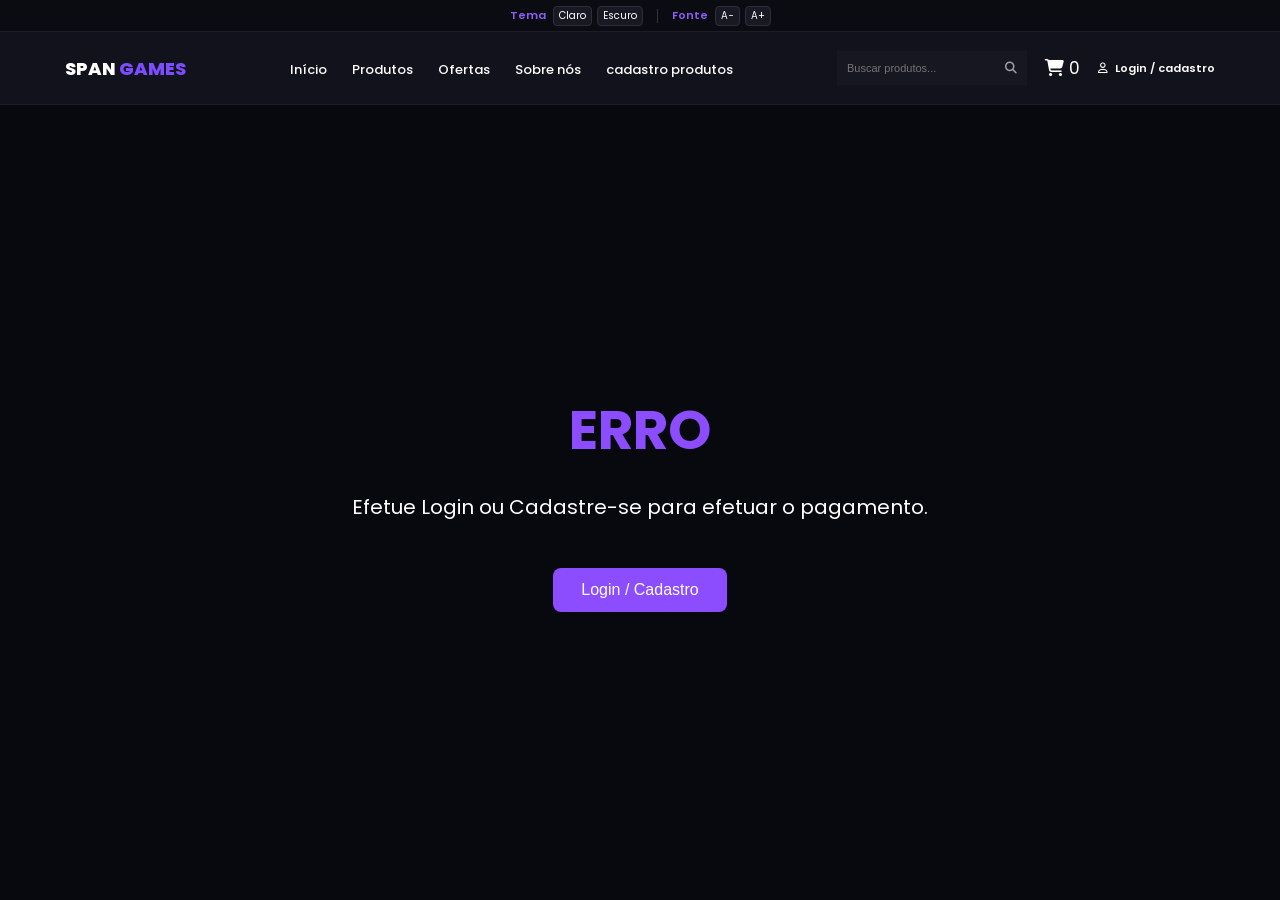
<file: erro-pagamento-login.html>
<!DOCTYPE html>
<html lang="pt-BR">
<head>
    <meta charset="UTF-8">
    <meta name="viewport" content="width=device-width, initial-scale=1.0">

    <title>SPAN Games</title>

    <link rel="stylesheet" href="css/style.css">
    <link rel="stylesheet" href="css/acessibilidade.css">
    <link rel="stylesheet" href="css/erro-pagamento-login.css">

    <!-- Ícones -->
    <link rel="stylesheet"
        href="https://cdnjs.cloudflare.com/ajax/libs/font-awesome/6.5.2/css/all.min.css">
</head>

<body>

    <div id="header"></div>

    <main class="erro-login">
        <h1>ERRO</h1>

        <p>Efetue Login ou Cadastre-se para efetuar o pagamento.</p>

        <button class="btn" onclick="window.location.href='login.html'">
            Login / Cadastro
        </button>
    </main>

    <script src="js/header.js"></script>
    <script src="js/categorias.js"></script>
    <script src="js/produtos.js"></script>

</body>
</html>
</file>
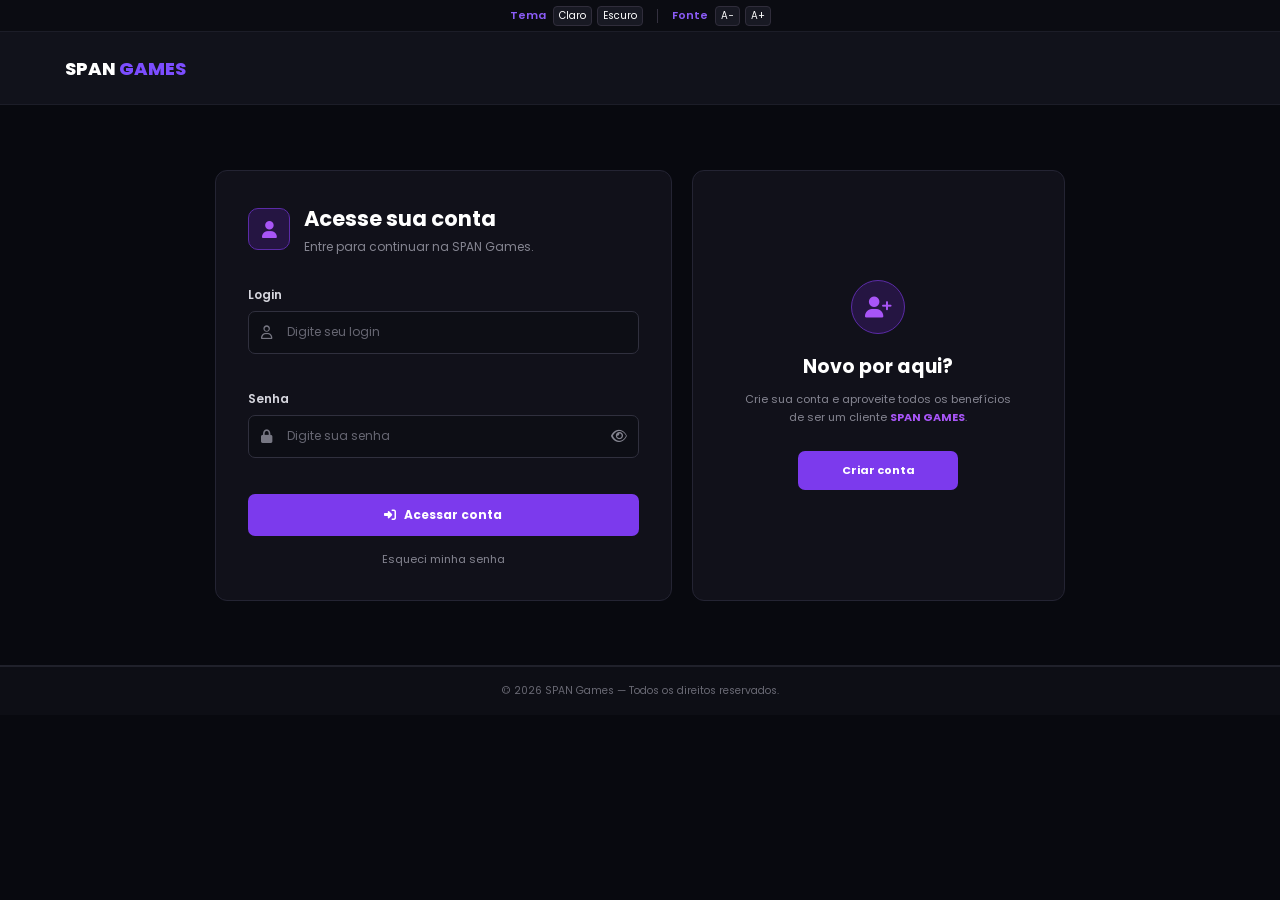
<file: feedback.html>
<!DOCTYPE html>
<html lang="pt-BR">

<head>

    <meta charset="UTF-8">

    <meta
        name="viewport"
        content="width=device-width, initial-scale=1.0"
    >

    <title>Feedback | SPAN Games</title>

    <link
        rel="stylesheet"
        href="css/style.css"
    >

    <link
        rel="stylesheet"
        href="css/feedback.css"
    >

    <link
        rel="stylesheet"
        href="css/acessibilidade.css"
    >

    <link
        rel="stylesheet"
        href="https://cdnjs.cloudflare.com/ajax/libs/font-awesome/6.5.2/css/all.min.css"
    >

</head>


<body>


    <!-- =========================================
         HEADER
    ========================================== -->

    <div id="header"></div>


    <!-- =========================================
         PÁGINA DE FEEDBACK
    ========================================== -->

    <main class="pagina-feedback">


        <!-- =====================================
             TELA 1 - FORMULÁRIO
        ====================================== -->

        <section
            class="feedback-area"
            id="telaFormulario"
        >


            <!-- CABEÇALHO -->

            <div class="feedback-cabecalho">

                <span class="feedback-etiqueta">
                    SUA OPINIÃO
                </span>

                <h1>
                    Lista de Interesses
                </h1>

                <p>
                    Conte para a SPAN Games o que você
                    gostaria de encontrar no site.
                </p>

            </div>


            <!-- FORMULÁRIO -->

            <form id="formFeedback">

                <div class="feedback-card">


                    <!-- =================================
                         PARTE SUPERIOR
                    ================================== -->

                    <div class="feedback-colunas">


                        <!-- CATEGORIAS -->

                        <div class="feedback-bloco">

                            <h2>
                                Quais categorias você gostaria
                                de acompanhar?
                            </h2>


                            <label class="opcao-check">

                                <input
                                    type="checkbox"
                                    name="categorias"
                                    value="Controles"
                                >

                                <span class="check-personalizado"></span>

                                Controles

                            </label>


                            <label class="opcao-check">

                                <input
                                    type="checkbox"
                                    name="categorias"
                                    value="Mouses"
                                >

                                <span class="check-personalizado"></span>

                                Mouses

                            </label>


                            <label class="opcao-check">

                                <input
                                    type="checkbox"
                                    name="categorias"
                                    value="Teclados"
                                >

                                <span class="check-personalizado"></span>

                                Teclados

                            </label>


                            <label class="opcao-check">

                                <input
                                    type="checkbox"
                                    name="categorias"
                                    value="Headset"
                                >

                                <span class="check-personalizado"></span>

                                Headset

                            </label>

                        </div>


                        <!-- DIVISOR -->

                        <div class="feedback-divisor"></div>


                        <!-- INTERESSES -->

                        <div class="feedback-bloco">

                            <h2>
                                O que você gostaria de encontrar
                                no nosso site?
                            </h2>


                            <div class="interesses-grid">


                                <label class="opcao-check">

                                    <input
                                        type="checkbox"
                                        name="interesses"
                                        value="Produtos Novos"
                                    >

                                    <span class="check-personalizado"></span>

                                    Produtos Novos

                                </label>


                                <label class="opcao-check">

                                    <input
                                        type="checkbox"
                                        name="interesses"
                                        value="Novidades toda semana"
                                    >

                                    <span class="check-personalizado"></span>

                                    Novidades toda semana

                                </label>


                                <label class="opcao-check">

                                    <input
                                        type="checkbox"
                                        name="interesses"
                                        value="Lançamentos"
                                    >

                                    <span class="check-personalizado"></span>

                                    Lançamentos

                                </label>


                                <label class="opcao-check">

                                    <input
                                        type="checkbox"
                                        name="interesses"
                                        value="Aviso quando um produto volta ao estoque"
                                    >

                                    <span class="check-personalizado"></span>

                                    Aviso quando um produto
                                    volta ao estoque

                                </label>


                                <label class="opcao-check">

                                    <input
                                        type="checkbox"
                                        name="interesses"
                                        value="Produtos em promoção"
                                    >

                                    <span class="check-personalizado"></span>

                                    Produtos em promoção

                                </label>


                                <label class="opcao-check">

                                    <input
                                        type="checkbox"
                                        name="interesses"
                                        value="Produtos mais vendidos"
                                    >

                                    <span class="check-personalizado"></span>

                                    Produtos mais vendidos

                                </label>

                            </div>

                        </div>

                    </div>


                    <!-- =================================
                         PARTE INFERIOR
                    ================================== -->

                    <div class="feedback-inferior">


                        <!-- AVALIAÇÃO -->

                        <div class="feedback-avaliacao">

                            <h2>
                                Avaliação
                            </h2>


                            <div
                                class="estrelas"
                                id="estrelas"
                            >

                                <button
                                    type="button"
                                    class="estrela"
                                    data-valor="1"
                                    aria-label="1 estrela"
                                >
                                    ★
                                </button>

                                <button
                                    type="button"
                                    class="estrela"
                                    data-valor="2"
                                    aria-label="2 estrelas"
                                >
                                    ★
                                </button>

                                <button
                                    type="button"
                                    class="estrela"
                                    data-valor="3"
                                    aria-label="3 estrelas"
                                >
                                    ★
                                </button>

                                <button
                                    type="button"
                                    class="estrela"
                                    data-valor="4"
                                    aria-label="4 estrelas"
                                >
                                    ★
                                </button>

                                <button
                                    type="button"
                                    class="estrela"
                                    data-valor="5"
                                    aria-label="5 estrelas"
                                >
                                    ★
                                </button>

                            </div>

                        </div>


                        <!-- MAIS GOSTOU -->

                        <div class="feedback-gostou">

                            <h2>
                                O que você mais gostou?
                            </h2>


                            <label class="opcao-radio">

                                <input
                                    type="radio"
                                    name="maisGostou"
                                    value="Preços"
                                >

                                <span class="radio-personalizado"></span>

                                Preços

                            </label>


                            <label class="opcao-radio">

                                <input
                                    type="radio"
                                    name="maisGostou"
                                    value="Variedade"
                                >

                                <span class="radio-personalizado"></span>

                                Variedade

                            </label>


                            <label class="opcao-radio">

                                <input
                                    type="radio"
                                    name="maisGostou"
                                    value="Qualidade"
                                >

                                <span class="radio-personalizado"></span>

                                Qualidade

                            </label>


                            <label class="opcao-radio">

                                <input
                                    type="radio"
                                    name="maisGostou"
                                    value="Facilidade de compra"
                                >

                                <span class="radio-personalizado"></span>

                                Facilidade de compra

                            </label>


                            <label class="opcao-radio">

                                <input
                                    type="radio"
                                    name="maisGostou"
                                    value="Visual do site"
                                >

                                <span class="radio-personalizado"></span>

                                Visual do site

                            </label>


                            <label class="opcao-radio">

                                <input
                                    type="radio"
                                    name="maisGostou"
                                    value="Promoções"
                                >

                                <span class="radio-personalizado"></span>

                                Promoções

                            </label>

                        </div>

                    </div>


                    <!-- MENSAGEM -->

                    <div
                        class="feedback-mensagem"
                        id="feedbackMensagem"
                    ></div>


                    <!-- SALVAR -->

                    <div class="feedback-acoes">

                        <button
                            type="submit"
                            class="btn-feedback"
                        >
                            <i class="fa-regular fa-floppy-disk"></i>

                            Salvar
                        </button>

                    </div>

                </div>

            </form>

        </section>


        <!-- =====================================
             TELA 2 - CONFIRMAÇÃO
        ====================================== -->

        <section
            class="feedback-area feedback-confirmacao"
            id="telaConfirmacao"
            hidden
        >


            <!-- CABEÇALHO -->

            <div class="feedback-cabecalho">

                <span class="feedback-etiqueta">
                    PREFERÊNCIAS SALVAS
                </span>

                <h1>
                    Confirmação dos Dados
                </h1>

                <p>
                    Confira as informações que você enviou.
                </p>

            </div>


            <div class="confirmacao-card">


                <!-- PARTE SUPERIOR -->

                <div class="confirmacao-colunas">


                    <!-- CATEGORIAS SALVAS -->

                    <div class="confirmacao-bloco">

                        <h2>
                            Categorias que você gostaria
                            de acompanhar
                        </h2>

                        <div id="confirmacaoCategorias"></div>

                    </div>


                    <div class="confirmacao-divisor"></div>


                    <!-- INTERESSES SALVOS -->

                    <div class="confirmacao-bloco">

                        <h2>
                            O que você gostaria de encontrar
                            no nosso site?
                        </h2>

                        <div id="confirmacaoInteresses"></div>

                    </div>

                </div>


                <!-- PARTE INFERIOR -->

                <div class="confirmacao-inferior">


                    <!-- MAIS GOSTOU -->

                    <div class="confirmacao-bloco">

                        <h2>
                            O que você mais gostou?
                        </h2>

                        <div
                            class="confirmacao-destaque"
                            id="confirmacaoGostou"
                        >
                            -
                        </div>

                    </div>


                    <!-- AVALIAÇÃO -->

                    <div class="confirmacao-bloco">

                        <h2>
                            Avaliação
                        </h2>

                        <div
                            class="confirmacao-estrelas"
                            id="confirmacaoAvaliacao"
                        ></div>

                    </div>

                </div>


                <!-- BOTÕES -->

                <div class="confirmacao-acoes">

                    <button
                        type="button"
                        class="btn-feedback btn-secundario"
                        id="btnEditarFeedback"
                    >
                        <i class="fa-regular fa-pen-to-square"></i>

                        Editar preferências
                    </button>


                    <a
                        href="index.html"
                        class="btn-feedback"
                    >
                        <i class="fa-solid fa-house"></i>

                        Voltar para o início
                    </a>

                </div>

            </div>

        </section>

    </main>


    <!-- =========================================
         FOOTER
    ========================================== -->

    <footer>

        <div class="footer-conteudo">


            <div class="footer-coluna">

                <h2>
                    SPAN GAMES
                </h2>

                <p>
                    Tudo para elevar o seu game.
                </p>

            </div>


            <div class="footer-coluna">

                <h3>
                    NAVEGAÇÃO
                </h3>

                <a href="index.html">
                    Início
                </a>

                <a href="produtos.html">
                    Produtos
                </a>

                <a href="ofertas.html">
                    Ofertas
                </a>

            </div>


            <div class="footer-coluna">

                <h3>
                    ATENDIMENTO
                </h3>

                <a href="ajuda.html">
                    Central de ajuda
                </a>

                <a href="ajuda.html">
                    Contato
                </a>

            </div>

        </div>


        <div class="footer-final">

            <p>
                © 2026 SPAN Games — Todos os direitos reservados.
            </p>

        </div>

    </footer>


    <!-- =========================================
         SCRIPTS
    ========================================== -->

    <script src="js/header.js"></script>

    <script src="js/feedback.js"></script>

</body>

</html>
</file>
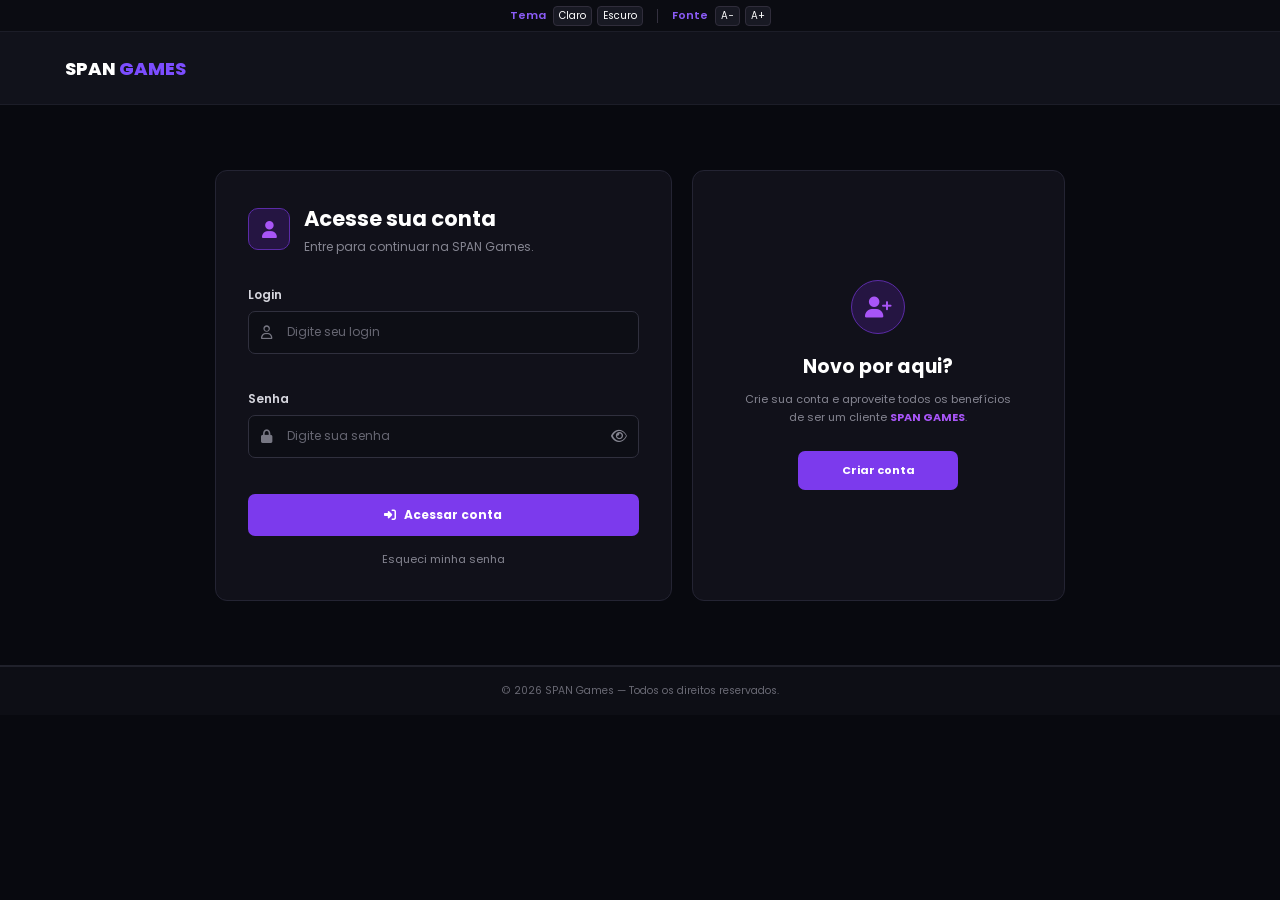
<file: login.html>
<!DOCTYPE html>
<html lang="pt-BR">

<head>
    <meta charset="UTF-8">
    <meta name="viewport" content="width=device-width, initial-scale=1.0">

    <title>Login | SPAN GAMES</title>

    <link rel="stylesheet" href="css/style.css">
    <link rel="stylesheet" href="css/login.css">
    <link rel="stylesheet" href="css/acessibilidade.css">

    <link
        rel="stylesheet"
        href="https://cdnjs.cloudflare.com/ajax/libs/font-awesome/6.5.2/css/all.min.css"
    >
</head>

<body>

    <!-- HEADER -->
    <div id="header"></div>


    <!-- LOGIN -->
    <main class="pagina-login">

        <div class="login-container">

            <!-- LADO LOGIN -->
            <section class="login-card">

                <div class="login-titulo">
                    <span class="login-icone">
                        <i class="fa-solid fa-user"></i>
                    </span>

                    <div>
                        <h1>Acesse sua conta</h1>
                        <p>Entre para continuar na SPAN Games.</p>
                    </div>
                </div>


                <form id="formLogin" novalidate>

                    <!-- LOGIN -->
                    <div class="campo-login">

                        <label for="login">
                            Login
                        </label>

                        <div class="input-login">

                            <i class="fa-regular fa-user"></i>

                            <input
                                type="text"
                                id="login"
                                name="login"
                                placeholder="Digite seu login"
                                maxlength="6"
                                autocomplete="username"
                            >

                        </div>

                        <span
                            class="mensagem-erro"
                            id="erroLogin"
                        ></span>

                    </div>


                    <!-- SENHA -->
                    <div class="campo-login">

                        <label for="senha">
                            Senha
                        </label>

                        <div class="input-login">

                            <i class="fa-solid fa-lock"></i>

                            <input
                                type="password"
                                id="senha"
                                name="senha"
                                placeholder="Digite sua senha"
                                maxlength="8"
                                autocomplete="current-password"
                            >

                            <button
                                type="button"
                                class="mostrar-senha"
                                id="mostrarSenha"
                                aria-label="Mostrar senha"
                            >
                                <i class="fa-regular fa-eye"></i>
                            </button>

                        </div>

                        <span
                            class="mensagem-erro"
                            id="erroSenha"
                        ></span>

                    </div>


                    <!-- ERRO GERAL -->
                    <div
                        class="erro-login"
                        id="erroGeral"
                    ></div>


                    <!-- BOTÃO -->
                    <button
                        type="submit"
                        class="btn-entrar"
                    >
                        <i class="fa-solid fa-right-to-bracket"></i>
                        Acessar conta
                    </button>


                    <a
                        href="#"
                        class="esqueci-senha"
                    >
                        Esqueci minha senha
                    </a>

                </form>

            </section>


            <!-- LADO CADASTRO -->
            <section class="cadastro-card">

                <div class="cadastro-icone">
                    <i class="fa-solid fa-user-plus"></i>
                </div>

                <h2>Novo por aqui?</h2>

                <p>
                    Crie sua conta e aproveite todos os
                    benefícios de ser um cliente
                    <strong>SPAN GAMES</strong>.
                </p>

                <a
                    href="cadastro.html"
                    class="btn-criar-conta"
                >
                    Criar conta
                </a>

            </section>

        </div>

    </main>


    <!-- FOOTER -->
    <footer>

        <div class="footer-final">

            <p>
                © 2026 SPAN Games — Todos os direitos reservados.
            </p>

        </div>

    </footer>


    <!-- JS -->
    <script src="js/header2.js"></script>
    <script src="js/login.js"></script>

</body>

</html>
</file>
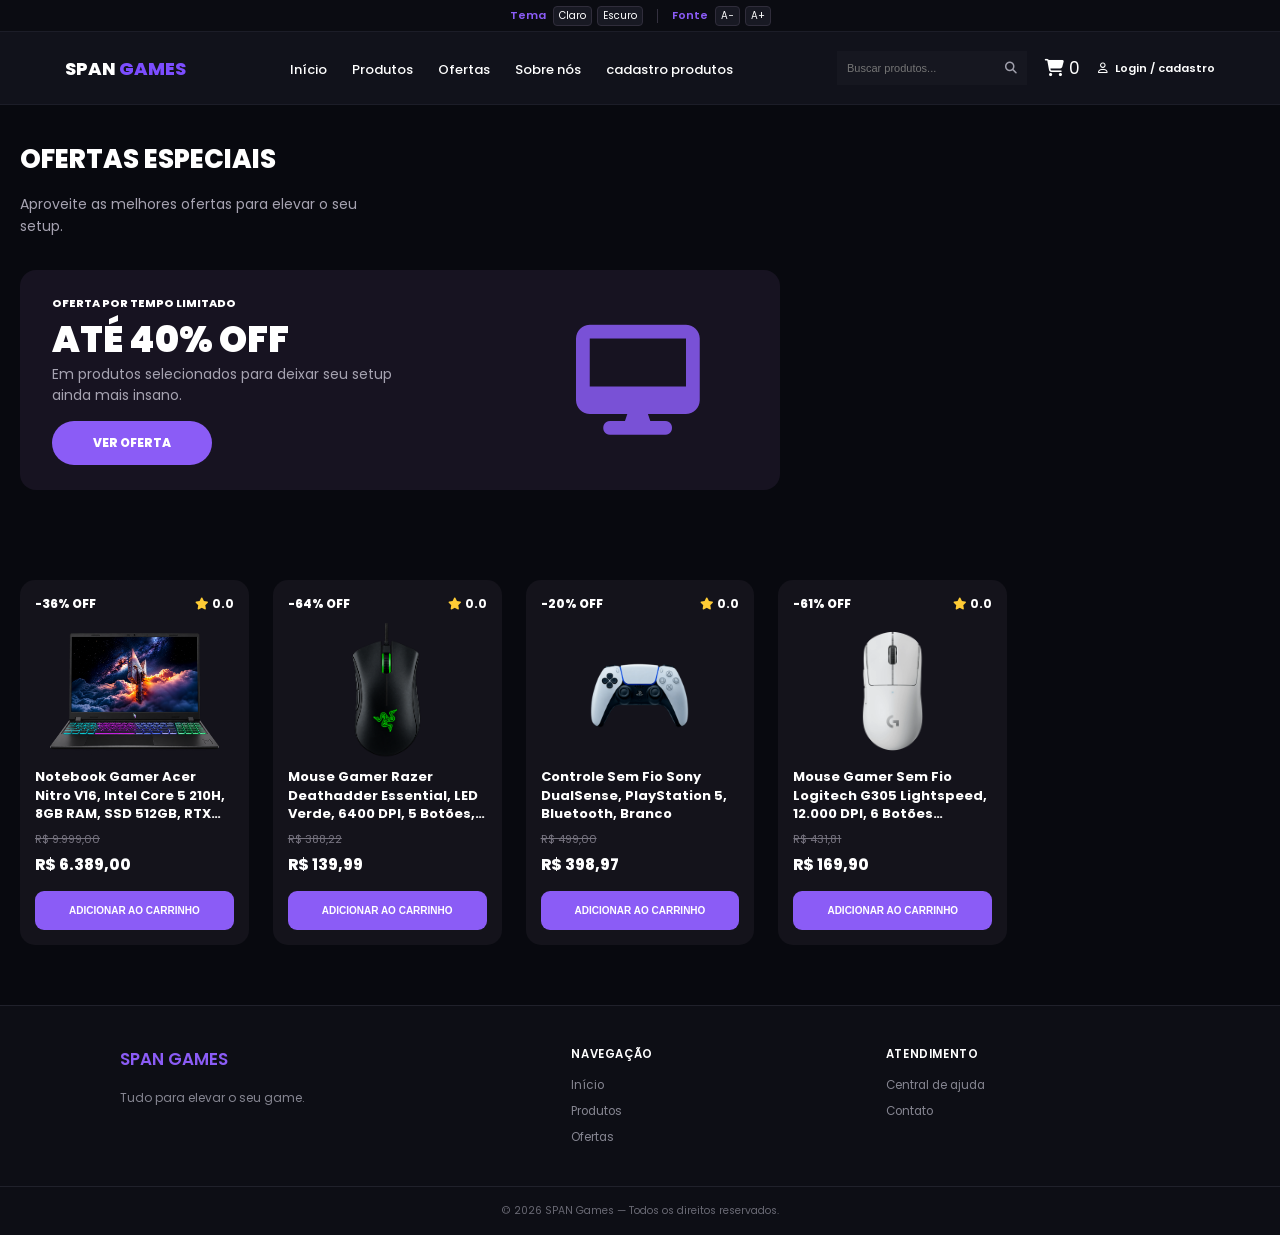
<file: ofertas.html>
<!DOCTYPE html>
<html lang="pt-BR">

<head>
    <!-- CONFIGURAÇÕES -->
    <meta charset="UTF-8">
    <meta name="viewport"
          content="width=device-width, initial-scale=1.0">

    <title>Ofertas | SPAN Games</title>

    <!-- CSS PRINCIPAL -->
    <link rel="stylesheet" href="css/style.css">

    <!-- CSS ACESSIBILIDADE -->
    <link rel="stylesheet" href="css/acessibilidade.css">

    <!-- CSS OFERTAS -->
    <link rel="stylesheet" href="css/ofertas.css">

    <!-- FONT AWESOME -->
    <link
        rel="stylesheet"
        href="https://cdnjs.cloudflare.com/ajax/libs/font-awesome/6.5.2/css/all.min.css"
    >
</head>

<body>

    <!-- =====================================
         HEADER COMPARTILHADO
    ====================================== -->

    <div id="header"></div>


    <!-- =====================================
         CONTEÚDO PRINCIPAL
    ====================================== -->

    <main class="pagina-ofertas" id="ofertas">

        <!-- INTRODUÇÃO -->

        <section class="ofertas-introducao">

            <h1>OFERTAS ESPECIAIS</h1>

            <p>
                Aproveite as melhores ofertas
                para elevar o seu setup.
            </p>

        </section>


        <!-- =================================
             BANNER PROMOCIONAL
        ================================== -->

        <section class="banner-ofertas">

            <div class="banner-conteudo">

                <span class="banner-etiqueta">
                    OFERTA POR TEMPO LIMITADO
                </span>

                <h2>ATÉ 40% OFF</h2>

                <p>
                    Em produtos selecionados para
                    deixar seu setup ainda mais insano.
                </p>

                <a
                    href="#lista-ofertas"
                    class="btn-ver-ofertas"
                >
                    VER OFERTA
                </a>

            </div>


            <!-- IMAGEM DO BANNER -->

            <div class="banner-imagem">

                <i class="fa-solid fa-desktop"
                   aria-hidden="true"></i>

            </div>

        </section>


        <!-- =================================
             PRODUTOS EM OFERTA
        ================================== -->

        <section
            class="secao-produtos-ofertas"
            id="lista-ofertas"
        >

            <div
                class="grid-ofertas"
                id="gridOfertas"
            >
                <!--
                    Produtos inseridos
                    automaticamente pelo ofertas.js
                -->
            </div>


            <!-- MENSAGEM SEM OFERTAS -->

            <p
                class="mensagem-sem-ofertas"
                id="mensagemSemOfertas"
                hidden
            >
                Nenhum produto em oferta no momento.
            </p>

        </section>

    </main>

 <!-- =========================================
         FOOTER
    ========================================== -->

    <footer>

        <div class="footer-conteudo">


            <div class="footer-coluna">

                <h2>
                    SPAN GAMES
                </h2>

                <p>
                    Tudo para elevar o seu game.
                </p>

            </div>


            <div class="footer-coluna">

                <h3>
                    NAVEGAÇÃO
                </h3>

                <a href="index.html">
                    Início
                </a>

                <a href="produtos.html">
                    Produtos
                </a>

                <a href="ofertas.html">
                    Ofertas
                </a>

            </div>


            <div class="footer-coluna">

                <h3>
                    ATENDIMENTO
                </h3>

                <a href="ajuda.html">
                    Central de ajuda
                </a>

                <a href="ajuda.html">
                    Contato
                </a>

            </div>

        </div>


        <div class="footer-final">

            <p>
                © 2026 SPAN Games — Todos os direitos reservados.
            </p>

        </div>

    </footer>

    <!-- =====================================
         SCRIPTS
    ====================================== -->

    <!-- HEADER -->
    <script src="js/header.js"></script>

    <!-- DADOS DOS PRODUTOS -->
<script src="js/dadosprodutos.js"></script>

    <!-- CARRINHO -->
<script src="js/carrinho.js"></script>
    
    <!-- OFERTAS -->
    <script src="js/ofertas.js"></script>


</body>
</html>
</file>
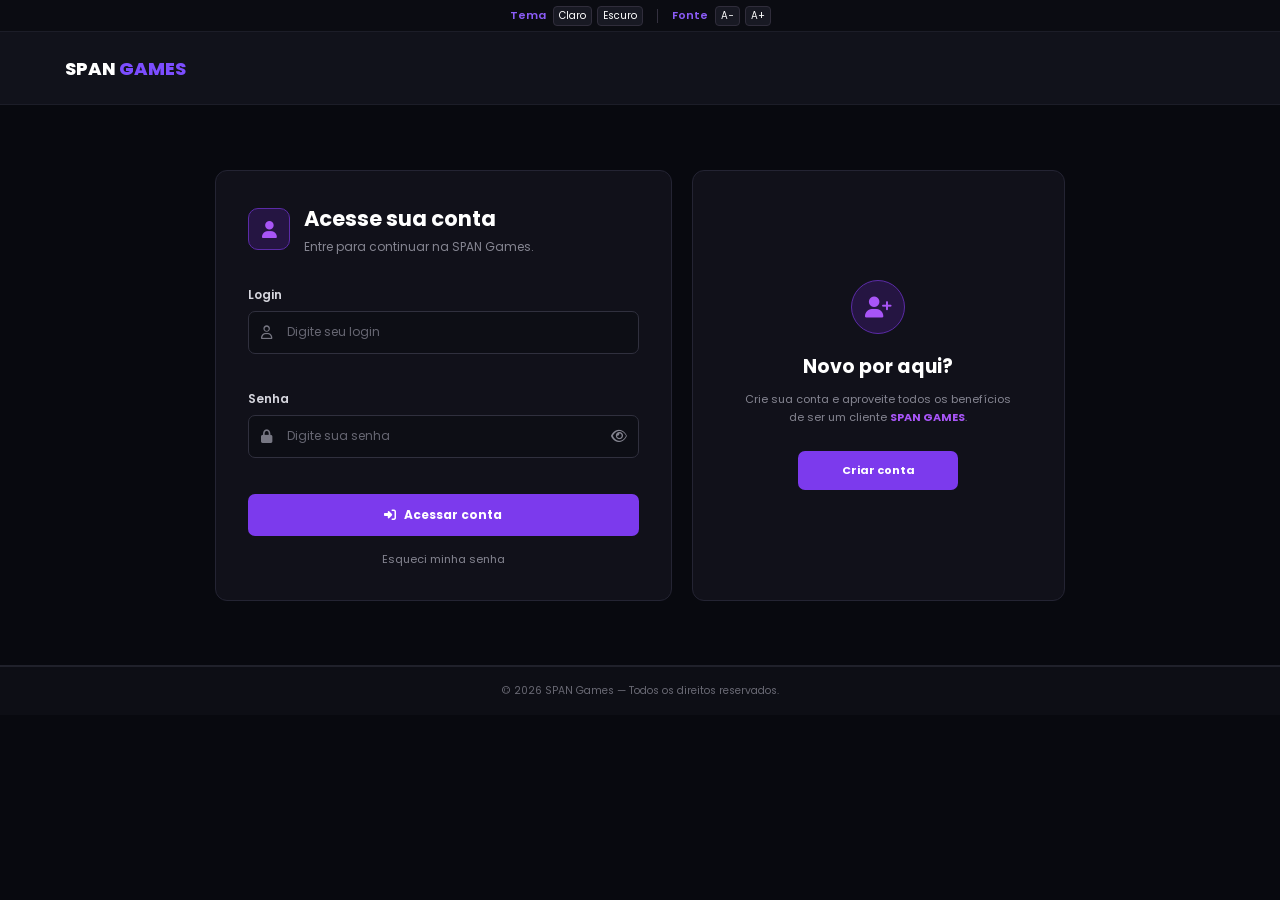
<file: pedidos.html>
<!DOCTYPE html>
<html lang="pt-BR">

<head>

    <meta charset="UTF-8">

    <meta
        name="viewport"
        content="width=device-width, initial-scale=1.0"
    >

    <title>Meus pedidos | SPAN Games</title>


    <!-- CSS PRINCIPAL -->

    <link
        rel="stylesheet"
        href="css/style.css"
    >


    <!-- CSS DA PÁGINA -->

    <link
        rel="stylesheet"
        href="css/pedidos.css"
    >


    <!-- ACESSIBILIDADE -->

    <link
        rel="stylesheet"
        href="css/acessibilidade.css"
    >


    <!-- FONT AWESOME -->

    <link
        rel="stylesheet"
        href="https://cdnjs.cloudflare.com/ajax/libs/font-awesome/6.5.2/css/all.min.css"
    >

</head>


<body>


    <!-- =========================================
         HEADER
    ========================================== -->

    <div id="header"></div>


    <!-- =========================================
         MEUS PEDIDOS
    ========================================== -->

    <main class="pagina-pedidos">


        <!-- =====================================
             CABEÇALHO
        ====================================== -->

        <div class="pedidos-cabecalho">

            <span class="pedidos-etiqueta">
                MINHA CONTA
            </span>


            <h1>
                Meus pedidos
            </h1>


            <p>
                Acompanhe suas compras e o status
                de entrega dos seus pedidos.
            </p>

        </div>


        <!-- =====================================
             RESUMO
        ====================================== -->

        <section
            class="pedidos-resumo"
            id="pedidosResumo"
        >

            <div class="resumo-item">

                <div class="resumo-icone">

                    <i class="fa-solid fa-box"></i>

                </div>


                <div>

                    <span>
                        Pedidos
                    </span>

                    <strong id="quantidadePedidos">
                        0
                    </strong>

                </div>

            </div>


            <div class="resumo-divisor"></div>


            <div class="resumo-item">

                <div class="resumo-icone">

                    <i class="fa-solid fa-truck-fast"></i>

                </div>


                <div>

                    <span>
                        Em andamento
                    </span>

                    <strong id="pedidosAndamento">
                        0
                    </strong>

                </div>

            </div>


            <div class="resumo-divisor"></div>


            <div class="resumo-item">

                <div class="resumo-icone">

                    <i class="fa-solid fa-circle-check"></i>

                </div>


                <div>

                    <span>
                        Entregues
                    </span>

                    <strong id="pedidosEntregues">
                        0
                    </strong>

                </div>

            </div>

        </section>


        <!-- =====================================
             LISTA DE PEDIDOS
        ====================================== -->

        <section
            class="lista-pedidos"
            id="listaPedidos"
        >

            <!--
                O JavaScript vai colocar
                os pedidos aqui.
            -->

        </section>


        <!-- =====================================
             NENHUM PEDIDO
        ====================================== -->

        <section
            class="pedidos-vazio"
            id="pedidosVazio"
            hidden
        >

            <div class="pedidos-vazio-icone">

                <i class="fa-solid fa-box-open"></i>

            </div>


            <h2>
                Você ainda não possui pedidos
            </h2>


            <p>
                Quando você finalizar uma compra,
                seus pedidos aparecerão aqui.
            </p>


            <a
                href="produtos.html"
                class="btn-ver-produtos"
            >

                <i class="fa-solid fa-gamepad"></i>

                Ver produtos

            </a>

        </section>


        <!-- =====================================
             MODELO DO PEDIDO
             O JS VAI USAR ESSA ESTRUTURA
        ====================================== -->

        <template id="templatePedido">


            <article class="pedido-card">


                <!-- =================================
                     CABEÇALHO DO PEDIDO
                ================================== -->

                <div class="pedido-topo">


                    <div class="pedido-identificacao">

                        <span>
                            PEDIDO
                        </span>

                        <strong class="pedido-numero">
                            #SPAN-000000
                        </strong>

                    </div>


                    <div class="pedido-data-area">

                        <span>
                            Realizado em
                        </span>

                        <strong class="pedido-data">
                            00/00/0000
                        </strong>

                    </div>


                    <div class="pedido-status">

                        <i class="fa-solid fa-circle"></i>

                        <span>
                            Pedido confirmado
                        </span>

                    </div>

                </div>


                <!-- =================================
                     ACOMPANHAMENTO
                ================================== -->

                <div class="pedido-acompanhamento">


                    <!-- LINHA -->

                    <div class="progresso-linha">

                        <div
                            class="progresso-preenchimento"
                        ></div>

                    </div>


                    <!-- ETAPAS -->

                    <div class="progresso-etapas">


                        <!-- CONFIRMADO -->

                        <div
                            class="progresso-etapa"
                            data-etapa="1"
                        >

                            <div class="etapa-icone">

                                <i class="fa-solid fa-check"></i>

                            </div>

                            <span>
                                Confirmado
                            </span>

                        </div>


                        <!-- PREPARANDO -->

                        <div
                            class="progresso-etapa"
                            data-etapa="2"
                        >

                            <div class="etapa-icone">

                                <i class="fa-solid fa-box"></i>

                            </div>

                            <span>
                                Preparando
                            </span>

                        </div>


                        <!-- ENVIADO -->

                        <div
                            class="progresso-etapa"
                            data-etapa="3"
                        >

                            <div class="etapa-icone">

                                <i class="fa-solid fa-truck-fast"></i>

                            </div>

                            <span>
                                Enviado
                            </span>

                        </div>


                        <!-- A CAMINHO -->

                        <div
                            class="progresso-etapa"
                            data-etapa="4"
                        >

                            <div class="etapa-icone">

                                <i class="fa-solid fa-location-dot"></i>

                            </div>

                            <span>
                                A caminho
                            </span>

                        </div>


                        <!-- ENTREGUE -->

                        <div
                            class="progresso-etapa"
                            data-etapa="5"
                        >

                            <div class="etapa-icone">

                                <i class="fa-solid fa-house"></i>

                            </div>

                            <span>
                                Entregue
                            </span>

                        </div>

                    </div>

                </div>


                <!-- =================================
                     PRODUTOS
                ================================== -->

                <div class="pedido-conteudo">


                    <div class="pedido-produtos">


                        <h3>
                            Produtos
                        </h3>


                        <div class="pedido-produtos-lista">

                            <!--
                                Produtos inseridos
                                pelo pedidos.js
                            -->

                        </div>

                    </div>


                    <!-- =================================
                         INFORMAÇÕES
                    ================================== -->

                    <aside class="pedido-informacoes">


                        <!-- PAGAMENTO -->

                        <div class="pedido-info">

                            <span>

                                <i class="fa-regular fa-credit-card"></i>

                                Pagamento

                            </span>

                            <strong class="pedido-pagamento">
                                PIX
                            </strong>

                        </div>


                        <!-- TOTAL -->

                        <div class="pedido-info">

                            <span>

                                <i class="fa-solid fa-wallet"></i>

                                Total

                            </span>

                            <strong class="pedido-total">
                                R$ 0,00
                            </strong>

                        </div>


                        <!-- ENDEREÇO -->

                        <div class="pedido-info pedido-endereco-info">

                            <span>

                                <i class="fa-solid fa-location-dot"></i>

                                Entrega

                            </span>


                            <strong class="pedido-endereco">
                                Endereço não informado
                            </strong>

                        </div>

                    </aside>

                </div>


                <!-- =================================
                     RODAPÉ DO PEDIDO
                ================================== -->

                <div class="pedido-rodape">


                    <div class="pedido-mensagem-status">

                        <i class="fa-solid fa-truck-fast"></i>

                        <span class="pedido-mensagem">
                            Seu pedido foi confirmado.
                        </span>

                    </div>


                    <button
                        type="button"
                        class="btn-detalhes-pedido"
                    >

                        Ver detalhes

                        <i class="fa-solid fa-chevron-down"></i>

                    </button>

                </div>


            </article>

        </template>


    </main>


    <!-- =========================================
         FOOTER
    ========================================== -->

    <footer>

        <div class="footer-conteudo">


            <div class="footer-coluna">

                <h2>
                    SPAN GAMES
                </h2>

                <p>
                    Tudo para elevar o seu game.
                </p>

            </div>


            <div class="footer-coluna">

                <h3>
                    NAVEGAÇÃO
                </h3>

                <a href="index.html">
                    Início
                </a>

                <a href="produtos.html">
                    Produtos
                </a>

                <a href="ofertas.html">
                    Ofertas
                </a>

            </div>


            <div class="footer-coluna">

                <h3>
                    ATENDIMENTO
                </h3>

                <a href="ajuda.html">
                    Central de ajuda
                </a>

                <a href="ajuda.html">
                    Contato
                </a>

            </div>

        </div>


        <div class="footer-final">

            <p>
                © 2026 SPAN Games — Todos os direitos reservados.
            </p>

        </div>

    </footer>


    <!-- =========================================
         SCRIPTS
    ========================================== -->

    <script src="js/header.js"></script>

    <script src="js/pedidos.js"></script>


</body>

</html>
</file>
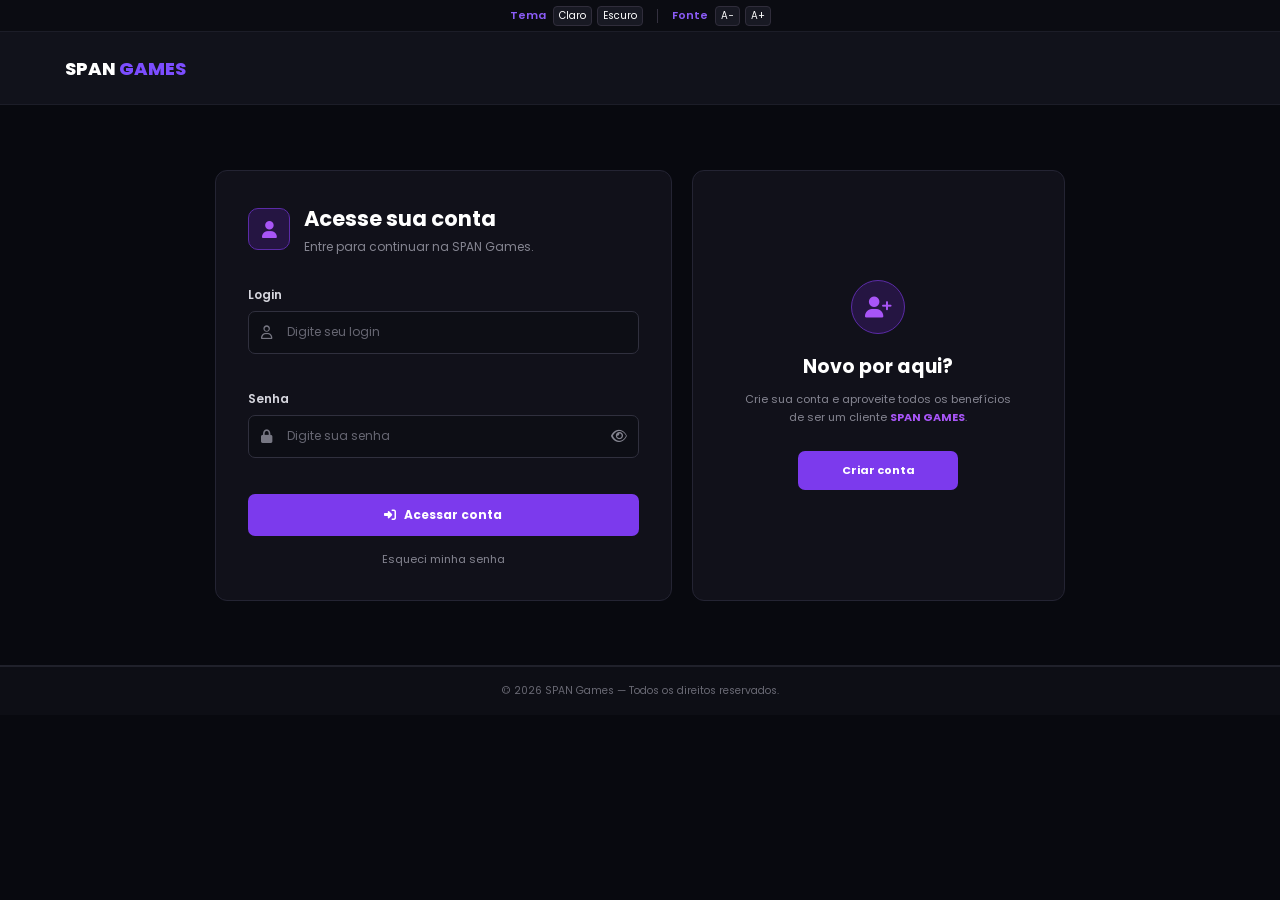
<file: perfil.html>
<!DOCTYPE html>
<html lang="pt-BR">

<head>

    <meta charset="UTF-8">

    <meta
        name="viewport"
        content="width=device-width, initial-scale=1.0"
    >

    <title>Editar perfil | SPAN Games</title>

    <link
        rel="stylesheet"
        href="css/style.css"
    >

    <link
        rel="stylesheet"
        href="css/perfil.css"
    >

    <link
        rel="stylesheet"
        href="css/acessibilidade.css"
    >

    <link
        rel="stylesheet"
        href="https://cdnjs.cloudflare.com/ajax/libs/font-awesome/6.5.2/css/all.min.css"
    >

</head>

<body>

    <!-- =========================================
         HEADER
    ========================================== -->

    <div id="header"></div>


    <!-- =========================================
         EDITAR PERFIL
    ========================================== -->

    <main class="pagina-perfil">

        <section class="perfil-container">

            <!-- =====================================
                 CABEÇALHO
            ====================================== -->

            <div class="perfil-cabecalho">

                <div class="perfil-avatar">
                    <i class="fa-regular fa-user"></i>
                </div>

                <div>

                    <span class="perfil-etiqueta">
                        MINHA CONTA
                    </span>

                    <h1>Editar Perfil</h1>

                    <p>
                        Atualize os dados da sua conta.
                    </p>

                </div>

            </div>


            <!-- =====================================
                 FORMULÁRIO
            ====================================== -->

            <form id="formPerfil">

                <!-- =================================
                     DADOS PESSOAIS
                ================================== -->

                <div class="perfil-secao">

                    <h2>
                        <i class="fa-regular fa-user"></i>
                        Dados Pessoais
                    </h2>

                    <div class="perfil-grid perfil-grid-dados">

                        <!-- NOME -->

                        <div class="perfil-campo">

                            <div class="perfil-input">

                                <i class="fa-regular fa-user"></i>

                                <input
                                    type="text"
                                    id="perfilNome"
                                    placeholder=" "
                                    required
                                >

                                <label for="perfilNome">
                                    Nome completo
                                </label>

                            </div>

                        </div>


                        <!-- CPF -->

                        <div class="perfil-campo">

                            <div class="perfil-input perfil-input-bloqueado">

                                <i class="fa-solid fa-lock"></i>

                                <input
                                    type="text"
                                    id="perfilCpf"
                                    placeholder=" "
                                    readonly
                                    title="O CPF não pode ser alterado"
                                >

                                <label for="perfilCpf">
                                    CPF
                                </label>

                            </div>

                            <span class="cpf-aviso">
                                O CPF não pode ser alterado.
                            </span>

                        </div>


                        <!-- EMAIL -->

                        <div class="perfil-campo perfil-campo-email">

                            <div class="perfil-input">

                                <i class="fa-regular fa-envelope"></i>

                                <input
                                    type="email"
                                    id="perfilEmail"
                                    placeholder=" "
                                    required
                                >

                                <label for="perfilEmail">
                                    E-mail
                                </label>

                            </div>

                        </div>

                    </div>

                </div>


                <!-- =================================
                     ENDEREÇO
                ================================== -->

                <div class="perfil-secao">

                    <h2>
                        <i class="fa-solid fa-location-dot"></i>
                        Endereço
                    </h2>

                    <div class="perfil-grid perfil-grid-endereco">

                        <!-- CEP -->

                        <div class="perfil-campo">

                            <div class="perfil-input">

                                <i class="fa-solid fa-location-crosshairs"></i>

                                <input
                                    type="text"
                                    id="perfilCep"
                                    placeholder=" "
                                >

                                <label for="perfilCep">
                                    CEP
                                </label>

                            </div>

                        </div>


                        <!-- RUA -->

                        <div class="perfil-campo perfil-campo-rua">

                            <div class="perfil-input">

                                <i class="fa-solid fa-road"></i>

                                <input
                                    type="text"
                                    id="perfilRua"
                                    placeholder=" "
                                >

                                <label for="perfilRua">
                                    Rua
                                </label>

                            </div>

                        </div>


                        <!-- NÚMERO DA RESIDÊNCIA -->

                        <div class="perfil-campo">

                            <div class="perfil-input">

                                <i class="fa-solid fa-house"></i>

                                <input
                                    type="text"
                                    id="perfilNumero"
                                    name="numero"
                                    placeholder=" "
                                    inputmode="numeric"
                                    pattern="[0-9]{1,10}"
                                    maxlength="10"
                                    autocomplete="address-line2"
                                    required
                                >

                                <label for="perfilNumero">
                                    Número da residência
                                </label>

                            </div>

                        </div>


                        <!-- BAIRRO -->

                        <div class="perfil-campo">

                            <div class="perfil-input">

                                <i class="fa-solid fa-map-location-dot"></i>

                                <input
                                    type="text"
                                    id="perfilBairro"
                                    placeholder=" "
                                >

                                <label for="perfilBairro">
                                    Bairro
                                </label>

                            </div>

                        </div>


                        <!-- CIDADE -->

                        <div class="perfil-campo">

                            <div class="perfil-input">

                                <i class="fa-regular fa-building"></i>

                                <input
                                    type="text"
                                    id="perfilCidade"
                                    placeholder=" "
                                >

                                <label for="perfilCidade">
                                    Cidade
                                </label>

                            </div>

                        </div>


                        <!-- UF -->

                        <div class="perfil-campo">

                            <div class="perfil-input">

                                <i class="fa-solid fa-map"></i>

                                <input
                                    type="text"
                                    id="perfilUf"
                                    placeholder=" "
                                    maxlength="2"
                                >

                                <label for="perfilUf">
                                    UF
                                </label>

                            </div>

                        </div>

                    </div>

                </div>


                <!-- =================================
                     CONTATO
                ================================== -->

                <div class="perfil-secao">

                    <h2>
                        <i class="fa-solid fa-phone"></i>
                        Contato
                    </h2>

                    <div class="perfil-grid perfil-grid-contato">

                        <!-- CELULAR -->

                        <div class="perfil-campo">

                            <div class="perfil-input">

                                <i class="fa-solid fa-mobile-screen-button"></i>

                                <input
                                    type="tel"
                                    id="perfilCelular"
                                    placeholder=" "
                                >

                                <label for="perfilCelular">
                                    Celular
                                </label>

                            </div>

                        </div>

                    </div>

                </div>


                <!-- =================================
                     ACESSO
                ================================== -->

                <div class="perfil-secao">

                    <h2>
                        <i class="fa-solid fa-lock"></i>
                        Acesso
                    </h2>


                    <!-- LOGIN -->

                    <div class="perfil-campo perfil-login">

                        <div class="perfil-input">

                            <i class="fa-regular fa-id-card"></i>

                            <input
                                type="text"
                                id="perfilLogin"
                                placeholder=" "
                                required
                            >

                            <label for="perfilLogin">
                                Login
                            </label>

                        </div>

                    </div>


                    
<!-- =================================
     SENHAS
================================== -->

<div class="perfil-grid perfil-grid-senha">

    <!-- NOVA SENHA -->

    <div class="perfil-campo">

        <div class="perfil-input perfil-input-senha">

            <i class="fa-solid fa-key"></i>

            <input
                type="password"
                id="perfilSenha"
                placeholder=" "
                autocomplete="new-password"
            >

            <label for="perfilSenha">
                Nova senha
            </label>

            <button
                type="button"
                class="perfil-toggle-senha"
                data-alvo="perfilSenha"
                aria-label="Mostrar nova senha"
                aria-pressed="false"
            >
                <i class="fa-regular fa-eye"></i>
            </button>

        </div>

    </div>


    <!-- CONFIRMAR SENHA -->

    <div class="perfil-campo">

        <div class="perfil-input perfil-input-senha">

            <i class="fa-solid fa-key"></i>

            <input
                type="password"
                id="perfilConfirmarSenha"
                placeholder=" "
                autocomplete="new-password"
            >

            <label for="perfilConfirmarSenha">
                Confirmar nova senha
            </label>

            <button
                type="button"
                class="perfil-toggle-senha"
                data-alvo="perfilConfirmarSenha"
                aria-label="Mostrar confirmação da senha"
                aria-pressed="false"
            >
                <i class="fa-regular fa-eye"></i>
            </button>

        </div>

    </div>

</div>

</div>



                <!-- =================================
                     MENSAGEM
                ================================== -->

                <div
                    class="perfil-mensagem"
                    id="perfilMensagem"
                ></div>


                <!-- =================================
                     BOTÕES
                ================================== -->

                <div class="perfil-acoes">

                    <a
                        href="index.html"
                        class="btn-cancelar"
                    >
                        Cancelar
                    </a>

                    <button
                        type="submit"
                        class="btn-salvar"
                    >

                        <i class="fa-regular fa-floppy-disk"></i>

                        Salvar alterações

                    </button>

                </div>

            </form>


            <!-- =====================================
                 EXCLUIR CONTA
            ====================================== -->

            <section
                class="excluir-conta-area"
                aria-labelledby="tituloAreaExcluirConta"
            >

                <div class="excluir-conta-info">

                    <h2 id="tituloAreaExcluirConta">
                        Excluir minha conta
                    </h2>

                    <p>
                        Esta ação é permanente e não pode ser desfeita.
                    </p>

                </div>

                <button
                    type="button"
                    id="btnExcluirConta"
                    class="btn-excluir-conta"
                >

                    <i
                        class="fa-solid fa-trash"
                        aria-hidden="true"
                    ></i>

                    Excluir conta

                </button>

            </section>

        </section>

    </main>


    <!-- =========================================
         MODAL DE CONFIRMAÇÃO DE EXCLUSÃO
    ========================================== -->

    <div
        id="modalExcluirConta"
        class="modal-excluir-conta"
        hidden
    >

        <div
            class="modal-excluir-conteudo"
            role="dialog"
            aria-modal="true"
            aria-labelledby="tituloExcluirConta"
            aria-describedby="descricaoExcluirConta"
        >

            <h2 id="tituloExcluirConta">
                Excluir sua conta?
            </h2>

            <p id="descricaoExcluirConta">
                Seu cadastro salvo neste navegador será excluído permanentemente.
                Esta ação não pode ser desfeita.
            </p>

            <div class="modal-excluir-acoes">

                <button
                    type="button"
                    id="btnCancelarExclusao"
                    class="btn-cancelar-exclusao"
                >
                    Cancelar
                </button>

                <button
                    type="button"
                    id="btnConfirmarExclusao"
                    class="btn-confirmar-exclusao"
                >
                    Sim, excluir conta
                </button>

            </div>

        </div>

    </div>


    <!-- =========================================
         SCRIPTS
    ========================================== -->

    <script src="js/header.js"></script>

    <script src="js/perfil.js"></script>

</body>

</html>
</file>
<file: css/style.css>
@import url('https://fonts.googleapis.com/css2?family=Poppins:wght@400;500;600;700;800&display=swap');

* {
    margin: 0;
    padding: 0;
    box-sizing: border-box;
}

html {
    scroll-behavior: smooth;
}

body {
    background-color: #08090f;
    color: #ffffff;
    font-family: 'Poppins', sans-serif;
}

/* CONTAINER GERAL */
header,
main,
footer {
    width: 100%;
}

/* ================= HEADER ================= */

header {
    background-color: #11121b;
    border-bottom: 1px solid #1c1d28;
}

.navbar {
    max-width: 1200px;
    margin: auto;
    min-height: 72px;

    display: flex;
    align-items: center;
    justify-content: space-between;

    padding: 0 25px;
}

.logo {
    text-decoration: none;
    color: #ffffff;

    font-size: 1.125rem;
    font-weight: 800;
}

.logo span {
    color: #7c4dff;
}

.menu {
    display: flex;
    gap: 25px;

    list-style: none;
}

.menu a {
    color: #a7a7b5;
    text-decoration: none;

    font-size: 0.8125rem;
    font-weight: 500;

    transition: 0.3s;
}

.menu a:hover {
    color: #8b5cf6;
}

.nav-direita {
    display: flex;
    align-items: center;
    gap: 18px;
}

.pesquisa {
    width: 190px;
    height: 34px;

    display: flex;
    align-items: center;

    background-color: #191a24;
    padding: 0 10px;
}

.pesquisa input {
    width: 100%;
    border: none;
    outline: none;

    background: transparent;
    color: white;

    font-size: 0.6875rem;
}

.pesquisa i {
    color: #a0a0ac;
    font-size: 0.75rem;
}

.carrinho,
.login {
    color: white;
    text-decoration: none;
}

.carrinho {
    font-size: 1.0625rem;
}

.login {
    display: flex;
    align-items: center;
    gap: 6px;

    font-size: 0.6875rem;
    font-weight: 600;
}

/* ================= HERO ================= */

.hero {
    max-width: 1200px;
    min-height: 360px;

    margin: auto;
    padding: 50px 70px;

    display: flex;
    align-items: center;
    justify-content: space-between;
}

.hero-texto {
    max-width: 480px;
}

.subtitulo {
    color: #8b5cf6;

    font-size: 0.625rem;
    font-weight: 700;
}

.hero h1 {
    margin-top: 10px;

    font-size: 2.375rem;
    font-weight: 800;
    letter-spacing: 1px;
}

.hero p {
    margin-top: 15px;

    color: #d0d0d7;

    font-size: 0.875rem;
    font-weight: 500;
}

.botao {
    display: inline-block;

    margin-top: 30px;
    padding: 13px 25px;

    background: #7c4dff;
    color: white;

    text-decoration: none;

    font-size: 0.625rem;
    font-weight: 700;

    transition: 0.3s;
}

.botao:hover {
    background: #956fff;
    transform: translateY(-2px);
}

.hero-imagem {
    width: 420px;
    height: 280px;

    display: flex;
    align-items: center;
    justify-content: center;

    background: radial-gradient(
        circle,
        rgba(124, 77, 255, 0.45),
        transparent 65%
    );
}

.hero-imagem img {
    max-width: 100%;
    max-height: 270px;

    object-fit: contain;
}

/* ================= TÍTULOS ================= */

.titulo-secao {
    display: flex;
    align-items: center;
    gap: 18px;

    margin-bottom: 25px;
}

.titulo-secao h2 {
    font-size: 0.9375rem;
    font-weight: 700;
}

.titulo-secao a {
    color: #8f8f9d;

    text-decoration: none;
    font-size: 0.5625rem;
}

/* ================= CATEGORIAS ================= */

.categorias,
.produtos {
    max-width: 1200px;
    margin: auto;

    padding: 25px 70px;
}

.categorias-grid {
    display: grid;

    grid-template-columns: repeat(5, 1fr);

    gap: 18px;
}

.categoria-card {
    height: 120px;

    background: #151620;
    border-radius: 8px;

    display: flex;
    flex-direction: column;

    align-items: center;
    justify-content: center;

    cursor: pointer;

    transition: 0.3s;

    /* REMOVE ESTILO PADRÃO DO LINK */
    text-decoration: none;
    color: inherit;
}

.categoria-card:hover {
    transform: translateY(-5px);
    background: #1c1d2a;

    text-decoration: none;
}

.categoria-card:visited,
.categoria-card:focus,
.categoria-card:active {
    text-decoration: none;
    color: inherit;
}

.categoria-card img {
    width: 100%;
    height: 70px;

    object-fit: contain;
}

.categoria-card p {
    margin-top: 8px;

    font-size: 0.75rem;
    font-weight: 600;

    color: #d7d7df;

    text-decoration: none;
}
/* ================= PRODUTOS ================= */
.produtos {
    padding-bottom: 70px;
}

.produtos-grid {
    display: grid;

    grid-template-columns: repeat(5, 1fr);

    gap: 14px;
}

.produto-card {
    min-height: 280px;

    position: relative;

    padding: 15px 12px;

    background: #151620;
    border-radius: 8px;

    display: flex;
    flex-direction: column;

    transition: 0.3s;
}

.produto-card:hover {
    transform: translateY(-5px);
    background: #1b1c28;
}

.avaliacao {
    position: absolute;

    top: 10px;
    right: 10px;

    font-size: 0.5rem;
    font-weight: 600;
}

.avaliacao i {
    color: #f4d35e;
}

.produto-card img {
    width: 100%;
    height: 95px;

    object-fit: contain;

    margin-bottom: 12px;
}

.produto-card h3 {
    min-height: 52px;

    font-size: 0.625rem;
    line-height: 1.5;

    color: #e5e5eb;
}

.preco {
    margin-top: 10px;

    font-size: 0.625rem;
    font-weight: 600;
}

.produto-card button {
    margin-top: auto;

    border: none;
    border-radius: 4px;

    padding: 10px 5px;

    background: #7c4dff;
    color: white;

    font-size: 0.4375rem;
    font-weight: 700;

    cursor: pointer;

    transition: 0.3s;
}

.produto-card button:hover {
    background: #956fff;
}

/* ================= FOOTER ================= */

/* =========================================
   FOOTER
========================================= */

footer {
    width: 100%;
    max-width: none;

    background-color: #0d0e15;

    border-top: 1px solid #20212b;
}


/* ================= CONTEÚDO ================= */

.footer-conteudo {
    width: 100%;
    max-width: 1100px;

    margin: 0 auto;

    padding: 40px 30px;

    display: grid;
    grid-template-columns: 1.5fr 1fr 1fr;

    gap: 40px;
}


/* ================= COLUNAS ================= */

.footer-coluna {
    display: flex;
    flex-direction: column;

    gap: 9px;
}


/* ================= SPAN GAMES ================= */

.footer-coluna h2 {
    margin: 0 0 8px;

    color: #8b5cf6;

    font-size: 1.05rem;
    font-weight: 600;
}


/* ================= TÍTULOS ================= */

.footer-coluna h3 {
    margin: 0 0 5px;

    color: #ffffff;

    font-size: 0.72rem;
    font-weight: 600;

    text-transform: uppercase;
    letter-spacing: 0.6px;
}


/* ================= TEXTOS E LINKS ================= */

.footer-coluna p {
    margin: 0;

    color: #858591;

    font-size: 0.75rem;
}

.footer-coluna a {
    width: fit-content;

    margin: 0;

    color: #858591;

    font-size: 0.74rem;

    text-decoration: none;

    transition: color 0.2s;
}

.footer-coluna a:hover {
    color: #9b72ff;
}


/* ================= PARTE FINAL ================= */

.footer-final {
    width: 100%;

    padding: 16px 20px;

    border-top: 1px solid #20212b;

    text-align: center;
}

.footer-final p {
    margin: 0;

    color: #686873;

    font-size: 10.5px;
}


/* =========================================
   FOOTER - TEMA CLARO
========================================= */

body.tema-claro footer {
    background-color: #ffffff;

    border-top-color: #dddddd;
}

body.tema-claro .footer-coluna h2 {
    color: #7c3aed;
}

body.tema-claro .footer-coluna h3 {
    color: #222222;
}

body.tema-claro .footer-coluna p,
body.tema-claro .footer-coluna a {
    color: #666674;
}

body.tema-claro .footer-coluna a:hover {
    color: #7c3aed;
}

body.tema-claro .footer-final {
    border-top-color: #e2e2e8;
}

body.tema-claro .footer-final p {
    color: #777783;
}
/* ================= RESPONSIVIDADE ================= */

@media (max-width: 1024px) {

    .navbar {
        flex-wrap: wrap;
        gap: 15px;

        padding: 15px 25px;
    }

    .menu {
        order: 3;
        width: 100%;

        justify-content: center;
    }

    .hero {
        padding: 50px 40px;
    }

    .categorias,
    .produtos {
        padding-left: 40px;
        padding-right: 40px;
    }

    .categorias-grid {
        grid-template-columns: repeat(3, 1fr);
    }

    .produtos-grid {
        grid-template-columns: repeat(3, 1fr);
    }

}

@media (max-width: 768px) {

    .navbar {
        justify-content: center;
    }

    .nav-direita {
        flex-wrap: wrap;
        justify-content: center;
    }

    .hero {
        flex-direction: column;

        text-align: center;

        padding: 50px 25px;
    }

    .hero-imagem {
        width: 100%;
    }

    .categorias,
    .produtos {
        padding-left: 20px;
        padding-right: 20px;
    }

    .categorias-grid {
        grid-template-columns: repeat(2, 1fr);
    }

    .produtos-grid {
        grid-template-columns: repeat(2, 1fr);
    }

    .footer-conteudo {
        grid-template-columns: 1fr;

        padding: 30px;
    }

}

/* =========================
   PÁGINA SOBRE
========================= */

.sobre-page {
    width: 100%;
    max-width: 1100px;

    min-height: calc(100vh - 260px);

    margin: 0 auto;
    padding: 45px 30px;
}

.sobre-page h1 {
    color: #9147ff;
    font-size: 1.75rem;
    font-weight: 700;
    margin-bottom: 28px;
}

.sobre-card {
    background-color: #15101f;
    border-radius: 14px;
    padding: 32px;
}

.sobre-card p {
    color: #f2f2f2;
    font-size: 0.875rem;
    font-weight: 600;
    line-height: 1.6;
    margin-bottom: 42px;
}

.mapa {
    width: 100%;
    height: 215px;
    border-radius: 5px;
    overflow: hidden;
    background-color: #222;
}


/* =========================
   PÁGINA 404
========================= */

.erro-404 {
    min-height: calc(100vh - 70px);
    display: flex;
    align-items: center;
    justify-content: center;
    gap: 80px;
    padding: 40px 80px;
}

.erro-conteudo {
    max-width: 500px;
}

.erro-conteudo h1 {
    color: #9147ff;
    font-size: 6.25rem;
    margin: 0;
    line-height: 1;
}

.erro-conteudo h2 {
    color: #ffffff;
    font-size: 2rem;
    margin: 15px 0;
}

.erro-conteudo p {
    color: #b8b5c0;
    font-size: 1rem;
    line-height: 1.6;
    margin-bottom: 30px;
}

.botao-inicio {
    display: inline-block;
    background-color: #9147ff;
    color: #ffffff;
    text-decoration: none;
    padding: 13px 24px;
    border-radius: 7px;
    font-size: 0.875rem;
    font-weight: 700;
    transition: 0.3s;
}

.botao-inicio:hover {
    background-color: #a96aff;
}

.erro-imagem img {
    width: 380px;
    max-width: 100%;
    display: block;
}


/* =========================
   CARROSSEL
========================= */

.carrossel {
    display: flex;
    align-items: center;
    gap: 15px;
    padding: 0 20px;
}

.lista-produtos {
    display: flex;
    gap: 18px;
    overflow-x: auto;
    scroll-behavior: smooth;
    scrollbar-width: none;
    flex: 1;
}

.lista-produtos::-webkit-scrollbar {
    display: none;
}

.produto-card {
    min-width: 230px;
    height: 250px;
    background: #15151f;
    border-radius: 10px;
    padding: 10px;
    flex-shrink: 0;
    box-sizing: border-box;
}

.produto-card img {
    width: 100%;
    height: 180px;
    object-fit: contain;
}

.produto-card p {
    color: white;
    font-size: 0.9375rem;
}

.btn-carrossel {
    width: 36px;
    height: 36px;
    border: none;
    border-radius: 50%;
    background: white;
    color: black;
    font-size: 1.5625rem;
    cursor: pointer;
    flex-shrink: 0;
}

.btn-carrossel:hover {
    transform: scale(1.1);
}

/* =========================================
   NOTIFICAÇÃO DO CARRINHO
========================================= */

.notificacao-carrinho {
    position: fixed;

    top: 85px;
    right: 22px;

    width: 310px;

    display: grid;
    grid-template-columns: 38px 1fr auto;
    align-items: center;

    gap: 11px;

    padding: 13px 14px;

    background: #151620;

    border: 1px solid #2b2c39;
    border-radius: 9px;

    box-shadow:
        0 12px 35px rgba(0, 0, 0, 0.35);

    z-index: 9999;

    overflow: hidden;

    opacity: 0;

    transform: translateY(-10px);

    transition:
        opacity 0.25s ease,
        transform 0.25s ease;
}


/* APARECER */

.notificacao-carrinho.mostrar {
    opacity: 1;
    transform: translateY(0);
}


/* ÍCONE */

.notificacao-icone {
    width: 36px;
    height: 36px;

    display: flex;
    align-items: center;
    justify-content: center;

    background: rgba(139, 92, 246, 0.14);

    border-radius: 8px;

    color: #a987ff;

    font-size: 0.8rem;
}


/* INFORMAÇÕES */

.notificacao-info {
    min-width: 0;

    display: flex;
    flex-direction: column;

    gap: 3px;
}

.notificacao-info strong {
    color: #f2f2f5;

    font-size: 0.74rem;
    font-weight: 600;
}

.notificacao-info span {
    max-width: 165px;

    color: #898994;

    font-size: 0.66rem;

    white-space: nowrap;
    overflow: hidden;
    text-overflow: ellipsis;
}


/* VER CARRINHO */

.notificacao-ver-carrinho {
    color: #a987ff;

    font-size: 0.67rem;
    font-weight: 600;

    text-decoration: none;

    white-space: nowrap;

    transition: color 0.2s;
}

.notificacao-ver-carrinho:hover {
    color: #c2a8ff;
}


/* BARRINHA DE TEMPO */

.notificacao-carrinho::after {
    content: "";

    position: absolute;

    bottom: 0;
    left: 0;

    width: 100%;
    height: 2px;

    background: #8b5cf6;

    animation: tempoNotificacao 3.5s linear forwards;
}


@keyframes tempoNotificacao {

    from {
        width: 100%;
    }

    to {
        width: 0%;
    }
}


/* =========================================
   TEMA CLARO
========================================= */

body.tema-claro .notificacao-carrinho {
    background: #ffffff;

    border-color: #e1e1e7;

    box-shadow:
        0 10px 30px rgba(0, 0, 0, 0.12);
}

body.tema-claro .notificacao-info strong {
    color: #242429;
}

body.tema-claro .notificacao-info span {
    color: #74747d;
}


/* =========================================
   RESPONSIVO
========================================= */

@media (max-width: 500px) {

    .notificacao-carrinho {
        width: auto;

        left: 15px;
        right: 15px;

        top: 75px;
    }

}

/* =========================================
   MENU DO USUÁRIO - SPAN GAMES
========================================= */

.usuario-menu {
    position: relative;
}


/* =========================================
   USUÁRIO NO HEADER
========================================= */

.usuario-menu .login {
    display: flex;
    align-items: center;
    gap: 7px;

    white-space: nowrap;
}


/* =========================================
   CAIXA DO MENU
========================================= */

.usuario-dropdown {
    position: absolute;

    /* MAIS PARA BAIXO */
    top: calc(100% + 24px);

    right: -10px;

    width: 260px;

    padding: 10px;

    background-color: #15151f;

    border: 1px solid #292938;
    border-radius: 10px;

    box-shadow:
        0 15px 40px
        rgba(0, 0, 0, 0.45);

    opacity: 0;
    visibility: hidden;

    transform: translateY(-6px);

    transition:
        opacity 0.18s ease,
        transform 0.18s ease,
        visibility 0.18s;

    z-index: 3000;
}


/* =========================================
   PONTE INVISÍVEL DO HOVER
========================================= */

.usuario-dropdown::before {
    content: "";

    position: absolute;

    top: -26px;
    left: 0;

    width: 100%;
    height: 26px;
}


/* =========================================
   MOSTRAR MENU
========================================= */

.usuario-menu:hover .usuario-dropdown {
    opacity: 1;
    visibility: visible;

    transform: translateY(0);
}


/* =========================================
   OPÇÕES
========================================= */

.usuario-dropdown a,
.usuario-dropdown button {
    width: 100%;

    display: flex;
    align-items: center;

    gap: 12px;

    padding: 13px 14px;

    background: transparent;

    border: none;
    border-radius: 7px;

    color: #e5e5ec;

    font-family: inherit;
    font-size: 0.75rem;
    font-weight: 500;

    text-decoration: none;
    text-align: left;

    cursor: pointer;

    box-sizing: border-box;

    transition:
        background-color 0.2s,
        color 0.2s;
}


/* =========================================
   HOVER DAS OPÇÕES
========================================= */

.usuario-dropdown a:hover,
.usuario-dropdown button:hover {
    background-color: #222230;
    color: #a855f7;
}


/* =========================================
   ÍCONES
========================================= */

.usuario-dropdown i {
    width: 18px;

    text-align: center;

    font-size: 0.8125rem;

    color: #aaaab6;
}


.usuario-dropdown a:hover i {
    color: #a855f7;
}


/* =========================================
   DIVISOR
========================================= */

.usuario-divisor {
    height: 1px;

    margin: 7px 8px;

    background-color: #2b2b38;
}


/* =========================================
   SAIR
========================================= */

.usuario-dropdown #btnSair {
    color: #ef7777;
}


.usuario-dropdown #btnSair i {
    color: #ef7777;
}


.usuario-dropdown #btnSair:hover {
    color: #ff9292;

    background-color:
        rgba(239, 119, 119, 0.08);
}


/* =========================================
   TEMA CLARO
========================================= */

body.tema-claro .usuario-dropdown {
    background-color: #ffffff;

    border-color: #dedee6;

    box-shadow:
        0 15px 40px
        rgba(0, 0, 0, 0.15);
}


body.tema-claro .usuario-dropdown a,
body.tema-claro .usuario-dropdown button {
    color: #363640;
}


body.tema-claro .usuario-dropdown i {
    color: #74747f;
}


body.tema-claro .usuario-dropdown a:hover,
body.tema-claro .usuario-dropdown button:hover {
    background-color: #f2edff;

    color: #7c3aed;
}


body.tema-claro .usuario-dropdown a:hover i {
    color: #7c3aed;
}


body.tema-claro .usuario-divisor {
    background-color: #e1e1e8;
}


body.tema-claro .usuario-dropdown #btnSair,
body.tema-claro .usuario-dropdown #btnSair i {
    color: #d95050;
}


body.tema-claro .usuario-dropdown #btnSair:hover {
    background-color:
        rgba(217, 80, 80, 0.08);

    color: #c63d3d;
}


/* =========================================
   SPAN GAMES - BUSCA INTELIGENTE
========================================= */

.resultados-busca-header {
    position: absolute;
    top: calc(100% + 8px);
    right: 0;
    width: 360px;
    max-width: 90vw;
    max-height: 390px;
    overflow-y: auto;
    background: #15131f;
    border: 1px solid #393047;
    border-radius: 12px;
    box-shadow: 0 12px 35px rgba(0, 0, 0, 0.35);
    z-index: 99999;
    padding: 7px;
}

.resultados-busca-header[hidden] {
    display: none !important;
}

.resultado-produto {
    display: flex;
    align-items: center;
    gap: 12px;
    padding: 10px;
    border-radius: 8px;
    color: #ffffff;
    text-decoration: none;
    transition: background 0.2s;
}

.resultado-produto:hover,
.resultado-produto:focus-visible {
    background: #282139;
}

.resultado-imagem {
    width: 55px;
    height: 55px;
    flex-shrink: 0;
    display: flex;
    align-items: center;
    justify-content: center;
    border-radius: 8px;
    background: #211b2e;
    overflow: hidden;
}

.resultado-imagem img {
    width: 100%;
    height: 100%;
    object-fit: contain;
}

.resultado-imagem i {
    color: #a78bfa;
    font-size: 23px;
}

.resultado-informacoes {
    flex: 1;
    min-width: 0;
    display: flex;
    flex-direction: column;
    gap: 5px;
}

.resultado-nome {
    font-size: 12px;
    font-weight: 600;
    line-height: 1.4;
    color: #ffffff;
}

.resultado-preco {
    font-size: 13px;
    font-weight: 700;
    color: #a78bfa;
}

.resultado-seta {
    font-size: 11px;
    color: #8c819f;
}

.busca-sem-resultados {
    padding: 17px 12px;
    text-align: center;
    font-size: 12px;
    color: #a9a2b8;
}

/* =========================================
   TEMA CLARO
========================================= */

body.tema-claro .resultados-busca-header {
    background: #ffffff;
    border-color: #dedce5;
    box-shadow: 0 10px 30px rgba(0, 0, 0, 0.12);
}

body.tema-claro .resultado-produto {
    color: #222222;
}

body.tema-claro .resultado-produto:hover,
body.tema-claro .resultado-produto:focus-visible {
    background: #f4f1fa;
}

body.tema-claro .resultado-imagem {
    background: #f4f4f6;
}

body.tema-claro .resultado-nome {
    color: #222222;
}

body.tema-claro .resultado-preco {
    color: #7c3aed;
}

body.tema-claro .busca-sem-resultados {
    color: #666666;
}

/* =========================================
   RESPONSIVIDADE
========================================= */

@media (max-width: 600px) {

    .resultados-busca-header {
        width: min(360px, 90vw);
    }

}


/* =========================================
   AJUSTE DOS CARDS - CARROSSEL DA HOME
========================================= */

.carrossel .produto-card {
    flex: 0 0 230px;

    width: 230px;
    min-width: 230px;
    max-width: 230px;

    height: 250px;
    min-height: 250px;

    padding: 10px;
    box-sizing: border-box;
    overflow: hidden;
}

.carrossel .produto-card img {
    width: 100%;
    height: 160px;

    object-fit: contain;
}

.carrossel .link-produto-destaque {
    display: block;
    width: 100%;

    color: inherit;
    text-align: center;
    text-decoration: none;
}

.carrossel .produto-card p {
    margin: 8px 0 0;

    font-size: 0.875rem;
    line-height: 1.35;

    text-align: center;

    display: -webkit-box;
    -webkit-line-clamp: 2;
    -webkit-box-orient: vertical;

    overflow: hidden;
}
</file>
<file: css/acessibilidade.css>
/* ==================================================
   1. BARRA DE ACESSIBILIDADE
   ================================================== */

.barra-acessibilidade {
    width: 100%;
    height: 32px;

    display: flex;
    align-items: center;
    justify-content: center;

    background-color: #0b0c12;
    border-bottom: 1px solid #1c1d28;

    box-sizing: border-box;
}

.acessibilidade-central {
    width: 100%;
    height: 100%;

    display: flex;
    align-items: center;
    justify-content: center;

    gap: 14px;
}

.acessibilidade-grupo {
    display: flex;
    align-items: center;
    justify-content: center;

    gap: 5px;
}

.acessibilidade-grupo span {
    margin-right: 2px;

    color: #8b5cf6;

    font-size: 0.6875rem;
    font-weight: 600;
    line-height: 1;
}

.acessibilidade-separador {
    width: 1px;
    height: 14px;

    background-color: #34313f;
}


/* ==================================================
   2. BOTÕES DE ACESSIBILIDADE
   ================================================== */

.acessibilidade-grupo button {
    min-width: 24px;
    height: 20px;

    display: flex;
    align-items: center;
    justify-content: center;

    margin: 0;
    padding: 0 5px;

    border: 1px solid #302d3b;
    border-radius: 4px;

    background-color: #181923;
    color: #ffffff;

    font-family: inherit;
    font-size: 0.625rem;
    line-height: 1;

    cursor: pointer;

    transition:
        background-color 0.2s ease,
        border-color 0.2s ease,
        color 0.2s ease;
}

.acessibilidade-grupo button:hover {
    background-color: #8b5cf6;
    border-color: #8b5cf6;

    color: #ffffff;
}

.acessibilidade-grupo button:focus-visible {
    outline: 2px solid #8b5cf6;
    outline-offset: 2px;
}


/* ==================================================
   3. TEMA CLARO - ESTRUTURA GERAL
   ================================================== */

body.tema-claro {
    background-color: #f5f5f7;
    color: #111111;
}

body.tema-claro main,
body.tema-claro .sobre-page,
body.tema-claro .pagina-cadastro-produto,
body.tema-claro .pagina-carrinho {
    background-color: #f5f5f7;
    color: #111111;
}


/* HEADER */

body.tema-claro header {
    background-color: #ffffff;
    border-bottom-color: #dddddd;
}

body.tema-claro .logo {
    color: #111111;
}

body.tema-claro .logo span {
    color: #8b5cf6;
}

body.tema-claro .menu a {
    color: #333333;
}

body.tema-claro .menu a:hover {
    color: #8b5cf6;
}

body.tema-claro .carrinho,
body.tema-claro .login {
    color: #111111;
}


/* PESQUISA */

body.tema-claro .pesquisa {
    background-color: #eeeeee;
}

body.tema-claro .pesquisa input {
    background-color: transparent;
    color: #111111;
}

body.tema-claro .pesquisa input::placeholder {
    color: #777777;
}

body.tema-claro .pesquisa i {
    color: #333333;
}


/* TEXTOS */

body.tema-claro h1,
body.tema-claro h2,
body.tema-claro h3,
body.tema-claro h4,
body.tema-claro h5,
body.tema-claro h6 {
    color: #111111;
}

body.tema-claro p {
    color: #444444;
}


/* ==================================================
   4. TEMA CLARO - CARDS
   ================================================== */

body.tema-claro .card,
body.tema-claro .produto-card,
body.tema-claro .sobre-card,
body.tema-claro .formulario-produto,
body.tema-claro .item-carrinho,
body.tema-claro .resumo-carrinho,
body.tema-claro .carrinho-vazio {
    background-color: #ffffff;
    color: #111111;
    border-color: #dddddd;
}


/* Cards que recebem sombra */

body.tema-claro .formulario-produto {
    border: 1px solid #dddddd;
    box-shadow: 0 4px 18px rgba(0, 0, 0, 0.05);
}

body.tema-claro .item-carrinho,
body.tema-claro .resumo-carrinho,
body.tema-claro .carrinho-vazio {
    box-shadow: 0 3px 12px rgba(0, 0, 0, 0.04);
}


/* SOBRE */

body.tema-claro .sobre-card {
    border: 1px solid #dddddd;
    color: #222222;
}

body.tema-claro .sobre-card p {
    color: #444444;
}

body.tema-claro .sobre-card .mapa {
    border: 1px solid #dddddd;
}


/* ==================================================
   5. TEMA CLARO - PRODUTOS
   ================================================== */

body.tema-claro .filtros button,
body.tema-claro .categorias button {
    background-color: #ffffff;
    color: #222222;

    border-color: #dddddd;
}


/* ==================================================
   6. TEMA CLARO - CADASTRO DE PRODUTOS
   ================================================== */

body.tema-claro .campos-produto input,
body.tema-claro .campos-produto textarea,
body.tema-claro .campos-produto select {
    background-color: #f4f4f7;
    color: #222222;

    border: 1px solid #dddddd;
}

body.tema-claro .campos-produto input::placeholder,
body.tema-claro .campos-produto textarea::placeholder {
    color: #777777;
}

body.tema-claro .campos-produto input:focus,
body.tema-claro .campos-produto textarea:focus,
body.tema-claro .campos-produto select:focus {
    border-color: #8b5cf6;

    box-shadow: 0 0 0 2px rgba(139, 92, 246, 0.12);
}

body.tema-claro .opcoes-produto,
body.tema-claro .opcoes-produto label {
    color: #333333;
}

body.tema-claro .area-imagem {
    background-color: #f4f4f7;
    color: #666666;

    border: 1px dashed #cccccc;
}

body.tema-claro .area-imagem:hover {
    color: #8b5cf6;
    border-color: #8b5cf6;
}


/* ==================================================
   7. TEMA CLARO - CARRINHO
   ================================================== */

body.tema-claro .avaliacao,
body.tema-claro .quantidade,
body.tema-claro .quantidade span,
body.tema-claro .total-carrinho {
    color: #111111;
}

body.tema-claro .avaliacao span,
body.tema-claro .btn-remover {
    color: #777777;
}

body.tema-claro .preco-produto,
body.tema-claro .total-carrinho strong {
    color: #8b5cf6;
}

body.tema-claro .quantidade button {
    background-color: #eeeeee;
    color: #111111;

    border: 1px solid #dddddd;
}

body.tema-claro .quantidade button:hover {
    background-color: #8b5cf6;
    border-color: #8b5cf6;

    color: #ffffff;
}

body.tema-claro .btn-remover:hover {
    color: #ef4444;
}

body.tema-claro .linha-resumo {
    color: #333333;
}

body.tema-claro .linha-resumo span,
body.tema-claro .carrinho-vazio p {
    color: #666666;
}

body.tema-claro .resumo-carrinho hr {
    border-top-color: #dddddd;
}


/* ==================================================
   8. BOTÕES ROXOS
   ================================================== */

body.tema-claro .btn-salvar,
body.tema-claro .btn-finalizar,
body.tema-claro .carrinho-vazio a {
    background-color: #7c3aed;
    color: #ffffff;
}

body.tema-claro .btn-salvar:hover,
body.tema-claro .btn-finalizar:hover {
    background-color: #9333ea;
}


/* ==================================================
   9. BARRA DE ACESSIBILIDADE - TEMA CLARO
   ================================================== */

body.tema-claro .barra-acessibilidade {
    background-color: #f1f1f3;
    border-bottom-color: #dddddd;
}

body.tema-claro .acessibilidade-grupo span {
    color: #7540d8;
}

body.tema-claro .acessibilidade-grupo button {
    background-color: #ffffff;
    border-color: #d6d6da;

    color: #111111;
}

body.tema-claro .acessibilidade-grupo button:hover {
    background-color: #8b5cf6;
    border-color: #8b5cf6;

    color: #ffffff;
}


/* ==================================================
   10. TEMA ESCURO
   ================================================== */

body.tema-escuro {
    background-color: #08090f;
    color: #ffffff;
}

body.tema-escuro main,
body.tema-escuro .sobre-page,
body.tema-escuro .pagina-cadastro-produto,
body.tema-escuro .pagina-carrinho {
    background-color: #08090f;
    color: #ffffff;
}


/* HEADER */

body.tema-escuro header {
    background-color: #11121b;
    border-bottom-color: #1c1d28;
}

body.tema-escuro .menu a,
body.tema-escuro .carrinho,
body.tema-escuro .login {
    color: #ffffff;
}

body.tema-escuro .pesquisa {
    background-color: #161720;
}

body.tema-escuro .pesquisa input {
    background-color: transparent;
    color: #ffffff;
}


/* CARDS ESCUROS */

body.tema-escuro .sobre-card {
    background-color: #15101f;
    border-color: #292331;

    color: #ffffff;
}

body.tema-escuro .formulario-produto,
body.tema-escuro .item-carrinho,
body.tema-escuro .resumo-carrinho,
body.tema-escuro .carrinho-vazio {
    background-color: #11111a;
    border-color: #242433;

    color: #ffffff;
}


/* TEXTOS */

body.tema-escuro .sobre-card p {
    color: #b8b5c0;
}

body.tema-escuro .opcoes-produto,
body.tema-escuro .opcoes-produto label,
body.tema-escuro .info-produto h3,
body.tema-escuro .resumo-carrinho h2,
body.tema-escuro .quantidade span {
    color: #ffffff;
}


/* BARRA */

body.tema-escuro .barra-acessibilidade {
    background-color: #0b0c12;
    border-bottom-color: #1c1d28;
}


/* ==================================================
   11. RESPONSIVIDADE DA ACESSIBILIDADE
   ================================================== */

@media (max-width: 700px) {

    .barra-acessibilidade {
        height: 30px;
    }

    .acessibilidade-central {
        gap: 10px;
    }

    .acessibilidade-grupo {
        gap: 4px;
    }

    .acessibilidade-grupo span {
        font-size: 0.625rem;
    }

    .acessibilidade-grupo button {
        min-width: 22px;
        height: 18px;

        padding: 0 4px;

        font-size: 0.5625rem;
    }
}
/* ==================================================
   5. TEMA CLARO - PRODUTOS E CATEGORIAS
   ================================================== */

/* CATEGORIAS */

body.tema-claro .categoria-card {
    background-color: #ffffff;

    border: 1px solid #dddddd;

    box-shadow: 0 3px 12px rgba(0, 0, 0, 0.04);
}

body.tema-claro .categoria-card:hover {
    background-color: #f4f4f7;
}

body.tema-claro .categoria-card p {
    color: #333333;
}


/* PRODUTOS */

body.tema-claro .produto-card {
    background-color: #ffffff;
    color: #111111;

    border-color: #dddddd;
}

body.tema-claro .produto-card h3,
body.tema-claro .produto-card p {
    color: #222222;
}


/* FILTROS */

body.tema-claro .filtros button,
body.tema-claro .categorias button {
    background-color: #ffffff;

    color: #222222;

    border-color: #dddddd;
}
/* ==================================================
   TEMA CLARO - CADASTRO
   ================================================== */

body.tema-claro #formCadastro {
    background-color: #ffffff;
    color: #111111;

    border: 1px solid #dddddd;

    box-shadow: 0 4px 18px rgba(0, 0, 0, 0.05);
}


/* TÍTULO */

body.tema-claro #formCadastro h1 {
    color: #111111;
}


/* TÍTULOS DAS SEÇÕES */

body.tema-claro #formCadastro section h2 {
    color: #7c3aed;
}


/* CAMPOS */

body.tema-claro #formCadastro .campo input {
    background-color: transparent;

    color: #222222;

    border-color: #7c3aed;
}


/* CAMPO SELECIONADO */

body.tema-claro #formCadastro .campo input:focus {
    border-color: #8b4dff;

    box-shadow:
        0 0 0 2px rgba(139, 77, 255, 0.12);
}


/* LABEL */

body.tema-claro #formCadastro .campo label {
    color: #7c3aed;
}


/* LABEL QUANDO SOBE */

body.tema-claro #formCadastro .campo input:focus + label,
body.tema-claro #formCadastro .campo.campo-preenchido label {
    background-color: #ffffff;

    color: #7c3aed;
}


/* TERMOS */

body.tema-claro #formCadastro .termos,
body.tema-claro #formCadastro .termos label {
    color: #222222;
}


/* VOLTAR */

body.tema-claro #formCadastro .voltar {
    color: #333333;
}
</file>
<file: css/ajuda.css>
/* =========================================
   SPAN GAMES
   CENTRAL DE AJUDA + CONTATO
========================================= */


/* =========================================
   PÁGINA
========================================= */

.pagina-ajuda {
    width: 100%;
    min-height: 100vh;
    padding: 45px 20px 70px;
}

.central-ajuda,
.secao-contato {
    width: 100%;
    max-width: 1050px;
    margin: 0 auto;
}


/* =========================================
   TÍTULO
========================================= */

.titulo-ajuda {
    text-align: center;
    margin-bottom: 28px;
}

.titulo-ajuda h1 {
    color: #ffffff;
    font-size: 2rem;
    margin-bottom: 8px;
}

.titulo-ajuda p {
    color: #9b9ba8;
    font-size: 0.9rem;
}


/* =========================================
   PESQUISA
========================================= */

.pesquisa-ajuda {
    position: relative;
    width: 100%;
    max-width: 600px;
    margin: 0 auto 45px;
}

.pesquisa-ajuda input {
    width: 100%;
    height: 48px;

    padding: 0 18px 0 48px;

    background-color: #151620;
    color: #ffffff;

    border: 1px solid #292a38;
    border-radius: 9px;

    font-family: inherit;
    font-size: 0.85rem;

    outline: none;

    transition:
        border-color 0.2s,
        box-shadow 0.2s,
        background-color 0.2s;
}

.pesquisa-ajuda input::placeholder {
    color: #777785;
}

.pesquisa-ajuda input:focus {
    border-color: #8b5cf6;

    box-shadow:
        0 0 0 3px rgba(139, 92, 246, 0.12);
}

.icone-pesquisa {
    position: absolute;

    left: 18px;
    top: 50%;

    transform: translateY(-50%);

    color: #8b5cf6;
    font-size: 1.35rem;

    pointer-events: none;
}


/* Remove o X padrão do campo search */

.pesquisa-ajuda input::-webkit-search-cancel-button {
    cursor: pointer;
}


/* =========================================
   FAQ
========================================= */

.faq {
    width: 100%;
    max-width: 800px;
    margin: 0 auto;
}

.faq h2 {
    margin-bottom: 18px;

    color: #ffffff;

    font-size: 1.15rem;
    text-align: center;

    text-transform: uppercase;
    letter-spacing: 0.5px;
}


/* =========================================
   ITEM FAQ
========================================= */

.lista-faq {
    display: flex;
    flex-direction: column;
    gap: 10px;
}

.faq-item {
    overflow: hidden;

    background-color: #151620;

    border: 1px solid #242532;
    border-radius: 9px;

    transition:
        border-color 0.2s,
        background-color 0.2s;
}

.faq-item:hover {
    border-color: #39394c;
}

.faq-item.ativo {
    border-color: rgba(139, 92, 246, 0.55);
}


/* =========================================
   PERGUNTA
========================================= */

.faq-pergunta {
    width: 100%;
    min-height: 55px;

    display: flex;
    align-items: center;
    justify-content: space-between;

    gap: 20px;

    padding: 15px 20px;

    background: transparent;
    border: none;

    color: #eeeeF5;

    font-family: inherit;
    font-size: 0.86rem;
    font-weight: 500;
    text-align: left;

    cursor: pointer;
}

.faq-pergunta:hover {
    color: #ffffff;
}

.faq-icone {
    width: 28px;
    height: 28px;

    flex-shrink: 0;

    display: flex;
    align-items: center;
    justify-content: center;

    color: #9b72ff;

    font-size: 1.35rem;
    font-weight: 400;

    transition: transform 0.25s ease;
}

.faq-item.ativo .faq-icone {
    transform: rotate(45deg);
}


/* =========================================
   RESPOSTA
========================================= */

.faq-resposta {
    display: none;

    padding: 0 20px 18px;

    color: #9d9daa;

    font-size: 0.8rem;
    line-height: 1.6;
}

.faq-item.ativo .faq-resposta {
    display: block;
}


/* =========================================
   SEM RESULTADO
========================================= */

.faq-sem-resultado {
    display: none;

    margin-top: 25px;

    color: #8d8d99;

    text-align: center;
    font-size: 0.82rem;
}

.faq-sem-resultado.exibir {
    display: block;
}


/* =========================================
   CONTATO
========================================= */

.secao-contato {
    margin-top: 80px;
}


/* =========================================
   TÍTULO CONTATO
========================================= */

.titulo-contato {
    text-align: center;
    margin-bottom: 30px;
}

.titulo-contato h2 {
    margin-bottom: 7px;

    color: #ffffff;

    font-size: 1.55rem;
}

.titulo-contato p {
    color: #9696a3;
    font-size: 0.85rem;
}


/* =========================================
   GRID CONTATO
========================================= */

.conteudo-contato {
    display: grid;

    grid-template-columns:
        minmax(260px, 0.8fr)
        minmax(400px, 1.2fr);

    gap: 25px;

    align-items: stretch;
}


/* =========================================
   CARDS
========================================= */

.fale-conosco,
.area-formulario {
    background-color: #151620;

    border: 1px solid #242532;
    border-radius: 10px;

    padding: 28px;
}

.fale-conosco h3,
.area-formulario h3 {
    margin-bottom: 10px;

    color: #ffffff;

    font-size: 1rem;
}


/* =========================================
   FALE CONOSCO
========================================= */

.descricao-contato {
    margin-bottom: 25px;

    color: #9696a3;

    font-size: 0.8rem;
    line-height: 1.5;
}

.lista-linkedin {
    display: flex;
    flex-direction: column;
    gap: 10px;
}

.linkedin-contato {
    display: flex;
    align-items: center;

    gap: 12px;

    min-height: 48px;

    padding: 9px 12px;

    background-color: #101119;

    border: 1px solid #282936;
    border-radius: 8px;

    color: #e7e7ed;

    font-size: 0.8rem;

    text-decoration: none;

    transition:
        transform 0.2s,
        border-color 0.2s,
        background-color 0.2s;
}

.linkedin-contato:hover {
    transform: translateX(3px);

    background-color: #181824;

    border-color: #8b5cf6;
}


/* =========================================
   ÍCONE LINKEDIN
========================================= */

.linkedin-icone {
    width: 30px;
    height: 30px;

    flex-shrink: 0;

    display: flex;
    align-items: center;
    justify-content: center;

    background-color: #8b5cf6;

    border-radius: 6px;

    color: #ffffff;

    font-size: 0.75rem;
    font-weight: bold;
}


/* =========================================
   FORMULÁRIO
========================================= */

.form-contato {
    display: flex;
    flex-direction: column;

    gap: 17px;

    margin-top: 25px;
}


/* =========================================
   CAMPOS
========================================= */

.campo-contato {
    position: relative;
}

.campo-contato input,
.campo-contato textarea {
    width: 100%;

    background-color: transparent;

    border: 1px solid #39394b;
    border-radius: 7px;

    color: #ffffff;

    font-family: inherit;
    font-size: 0.8rem;

    outline: none;

    transition:
        border-color 0.2s,
        box-shadow 0.2s;
}

.campo-contato input {
    height: 42px;

    padding: 0 12px;
}

.campo-contato textarea {
    min-height: 120px;

    padding: 13px 12px;

    resize: vertical;
}


/* =========================================
   FOCO
========================================= */

.campo-contato input:focus,
.campo-contato textarea:focus {
    border-color: #8b5cf6;

    box-shadow:
        0 0 0 2px rgba(139, 92, 246, 0.12);
}


/* =========================================
   LABEL FLUTUANTE
========================================= */

.campo-contato label {
    position: absolute;

    left: 12px;
    top: 21px;

    transform: translateY(-50%);

    padding: 0 4px;

    background-color: transparent;

    color: #8d8d9a;

    font-size: 0.78rem;

    pointer-events: none;

    transition:
        top 0.2s,
        font-size 0.2s,
        color 0.2s,
        background-color 0.2s;

    z-index: 2;
}


/* Label do textarea começa no topo */

.campo-mensagem label {
    top: 21px;
}


/* Campo selecionado ou preenchido */

.campo-contato input:focus + label,
.campo-contato textarea:focus + label,
.campo-contato.campo-preenchido label {
    top: 0;

    left: 10px;

    padding: 0 7px;

    background-color: #151620;

    color: #9b72ff;

    font-size: 0.68rem;
    font-weight: 600;

    line-height: 1;

    z-index: 3;
}


/* =========================================
   ERROS
========================================= */

.erro-contato {
    display: none;

    margin-top: 5px;

    color: #ff6b6b;

    font-size: 0.68rem;
}

.erro-contato.exibir {
    display: block;
}

.campo-contato.erro input,
.campo-contato.erro textarea {
    border-color: #ff6b6b;
}


/* =========================================
   BOTÃO ENVIAR
========================================= */

.botao-enviar {
    width: 180px;
    height: 40px;

    align-self: center;

    margin-top: 3px;

    background-color: #8b5cf6;

    border: none;
    border-radius: 7px;

    color: #ffffff;

    font-family: inherit;
    font-size: 0.78rem;
    font-weight: 600;

    cursor: pointer;

    transition:
        background-color 0.2s,
        transform 0.2s;
}

.botao-enviar:hover {
    background-color: #9d69ff;

    transform: translateY(-1px);
}

.botao-enviar:active {
    transform: translateY(0);
}


/* =========================================
   MENSAGEM DE SUCESSO
========================================= */

.mensagem-enviada {
    display: none;

    padding: 10px 12px;

    background-color: rgba(74, 222, 128, 0.07);

    border: 1px solid rgba(74, 222, 128, 0.45);
    border-radius: 7px;

    color: #4ade80;

    font-size: 0.72rem;
    line-height: 1.5;
    text-align: center;
}

.mensagem-enviada.exibir {
    display: block;
}


/* =========================================
   FOOTER
========================================= */

.footer-ajuda {
    width: 100%;

    background-color: #0d0e15;

    border-top: 1px solid #20212b;
}

.footer-conteudo {
    width: 100%;
    max-width: 1100px;

    margin: 0 auto;

    padding: 40px 30px;

    display: grid;
    grid-template-columns: 1.5fr 1fr 1fr;

    gap: 40px;
}

.footer-marca h3 {
    margin-bottom: 8px;

    color: #8b5cf6;

    font-size: 1.05rem;
}

.footer-marca p {
    color: #858591;

    font-size: 0.75rem;
}

.footer-coluna {
    display: flex;
    flex-direction: column;

    gap: 9px;
}

.footer-coluna h4 {
    margin-bottom: 5px;

    color: #ffffff;

    font-size: 0.72rem;

    text-transform: uppercase;
    letter-spacing: 0.6px;
}

.footer-coluna a {
    width: fit-content;

    color: #858591;

    font-size: 0.74rem;

    text-decoration: none;

    transition: color 0.2s;
}

.footer-coluna a:hover {
    color: #9b72ff;
}

.footer-final {
    padding: 16px 20px;

    border-top: 1px solid #20212b;

    color: #686873;

    font-size: 0.68rem;

    text-align: center;
}


/* =========================================
   TEMA CLARO
========================================= */

body.tema-claro .titulo-ajuda h1,
body.tema-claro .faq h2,
body.tema-claro .titulo-contato h2,
body.tema-claro .fale-conosco h3,
body.tema-claro .area-formulario h3 {
    color: #18181b;
}

body.tema-claro .titulo-ajuda p,
body.tema-claro .titulo-contato p,
body.tema-claro .descricao-contato {
    color: #66666f;
}


/* PESQUISA */

body.tema-claro .pesquisa-ajuda input {
    background-color: #ffffff;

    border-color: #d9d9df;

    color: #222222;
}

body.tema-claro .pesquisa-ajuda input::placeholder {
    color: #888891;
}

body.tema-claro .pesquisa-ajuda input:focus {
    border-color: #7c3aed;
}


/* FAQ */

body.tema-claro .faq-item {
    background-color: #ffffff;

    border-color: #ddddE4;
}

body.tema-claro .faq-item:hover {
    border-color: #c5c5ce;
}

body.tema-claro .faq-item.ativo {
    border-color: #8b5cf6;
}

body.tema-claro .faq-pergunta {
    color: #252529;
}

body.tema-claro .faq-resposta {
    color: #62626b;
}

body.tema-claro .faq-sem-resultado {
    color: #686870;
}


/* CARDS CONTATO */

body.tema-claro .fale-conosco,
body.tema-claro .area-formulario {
    background-color: #ffffff;

    border-color: #ddddE4;

    box-shadow:
        0 4px 15px rgba(0, 0, 0, 0.04);
}


/* LINKEDIN */

body.tema-claro .linkedin-contato {
    background-color: #f7f7f9;

    border-color: #dedee5;

    color: #252529;
}

body.tema-claro .linkedin-contato:hover {
    background-color: #f1edff;

    border-color: #8b5cf6;
}


/* FORMULÁRIO */

body.tema-claro .campo-contato input,
body.tema-claro .campo-contato textarea {
    background-color: transparent;

    border-color: #cfcfd7;

    color: #222222;
}

body.tema-claro .campo-contato input:focus,
body.tema-claro .campo-contato textarea:focus {
    border-color: #7c3aed;
}

body.tema-claro .campo-contato label {
    color: #6d6d76;
}

body.tema-claro .campo-contato input:focus + label,
body.tema-claro .campo-contato textarea:focus + label,
body.tema-claro .campo-contato.campo-preenchido label {
    background-color: #ffffff;

    color: #7c3aed;
}


/* FOOTER */

body.tema-claro .footer-ajuda {
    background-color: #f5f5f7;

    border-color: #ddddE4;
}

body.tema-claro .footer-coluna h4 {
    color: #222222;
}

body.tema-claro .footer-marca p,
body.tema-claro .footer-coluna a {
    color: #66666f;
}

body.tema-claro .footer-coluna a:hover {
    color: #7c3aed;
}

body.tema-claro .footer-final {
    border-color: #ddddE4;

    color: #74747c;
}


/* =========================================
   AUTOFILL - TEMA ESCURO
========================================= */

body.tema-escuro .campo-contato input:-webkit-autofill,
body.tema-escuro .campo-contato input:-webkit-autofill:hover,
body.tema-escuro .campo-contato input:-webkit-autofill:focus {
    -webkit-text-fill-color: #ffffff;

    -webkit-box-shadow:
        0 0 0 1000px #151620 inset;

    box-shadow:
        0 0 0 1000px #151620 inset;

    caret-color: #ffffff;

    transition:
        background-color 9999s ease-in-out 0s;
}


/* =========================================
   AUTOFILL - TEMA CLARO
========================================= */

body.tema-claro .campo-contato input:-webkit-autofill,
body.tema-claro .campo-contato input:-webkit-autofill:hover,
body.tema-claro .campo-contato input:-webkit-autofill:focus {
    -webkit-text-fill-color: #222222;

    -webkit-box-shadow:
        0 0 0 1000px #ffffff inset;

    box-shadow:
        0 0 0 1000px #ffffff inset;

    caret-color: #222222;

    transition:
        background-color 9999s ease-in-out 0s;
}


/* =========================================
   RESPONSIVO
========================================= */

@media (max-width: 800px) {

    .pagina-ajuda {
        padding:
            35px 18px
            55px;
    }

    .conteudo-contato {
        grid-template-columns: 1fr;
    }

    .fale-conosco,
    .area-formulario {
        padding: 24px;
    }

    .secao-contato {
        margin-top: 60px;
    }

    .footer-conteudo {
        grid-template-columns:
            1fr 1fr;

        gap: 30px;
    }

    .footer-marca {
        grid-column: 1 / -1;
    }
}


@media (max-width: 520px) {

    .pagina-ajuda {
        padding:
            28px 14px
            45px;
    }

    .titulo-ajuda h1 {
        font-size: 1.6rem;
    }

    .titulo-contato h2 {
        font-size: 1.3rem;
    }

    .pesquisa-ajuda {
        margin-bottom: 35px;
    }

    .faq-pergunta {
        padding: 14px 15px;

        font-size: 0.78rem;
    }

    .faq-resposta {
        padding:
            0 15px
            16px;
    }

    .fale-conosco,
    .area-formulario {
        padding: 20px;
    }

    .botao-enviar {
        width: 100%;
    }

    .footer-conteudo {
        grid-template-columns: 1fr;

        padding:
            35px 22px;
    }

    .footer-marca {
        grid-column: auto;
    }
}
</file>
<file: css/cadastro.css>
/* =========================================
   RESET
========================================= */

* {
    box-sizing: border-box;
    margin: 0;
    padding: 0;
}

body {
    font-family: Arial, sans-serif;

    background-color: #08080d;
    color: #ffffff;
}


/* =========================================
   ÁREA PRINCIPAL
========================================= */

main {
    display: flex;
    justify-content: center;

    padding: 28px 20px 40px;
}


/* =========================================
   FORMULÁRIO
========================================= */

form {
    width: 100%;
    max-width: 760px;

    padding: 26px 30px;

    background-color: #15121f;

    border-radius: 12px;
}

form h1 {
    margin-bottom: 28px;

    color: #ffffff;

    text-align: center;

    font-size: 1.55rem;
    font-weight: 700;
}


/* =========================================
   SEÇÕES
========================================= */

section {
    margin-bottom: 25px;
}

section h2 {
    display: flex;
    align-items: center;

    gap: 7px;

    margin-bottom: 15px;

    color: #8b5cf6;

    font-size: 0.9rem;
    font-weight: 700;
}

section h2 img {
    width: 18px;
    height: 18px;

    object-fit: contain;

    mix-blend-mode: screen;
}


/* =========================================
   GRID DOS CAMPOS
========================================= */

.campos {
    display: grid;

    grid-template-columns: repeat(2, 1fr);

    column-gap: 20px;
    row-gap: 17px;
}


/* =========================================
   CAMPO
========================================= */

.campo {
    position: relative;
}


/* =========================================
   INPUT
========================================= */

.campo input {
    width: 100%;
    height: 42px;

    padding: 0 38px 0 14px;

    background-color: transparent;

    border: 2px solid #4b00ff80;
    border-radius: 7px;

    color: #ffffff;

    font-size: 0.8rem;

    outline: none;

    transition:
        border-color 0.2s ease,
        box-shadow 0.2s ease;
}


/* =========================================
   INPUT SELECIONADO
========================================= */

.campo input:focus {
    background-color: transparent;

    border-color: #8b4dff;

    color: #ffffff;

    box-shadow:
        0 0 0 2px rgba(139, 77, 255, 0.10);
}


/* =========================================
   LABEL
========================================= */

.campo label {
    position: absolute;

    top: 21px;
    left: 12px;

    z-index: 2;

    transform: translateY(-50%);

    padding: 0 4px;

    background-color: transparent;

    color: #8b4dff;

    font-size: 0.8rem;
    font-weight: 400;

    pointer-events: none;

    transition:
        top 0.2s ease,
        left 0.2s ease,
        font-size 0.2s ease,
        color 0.2s ease;
}


/* =========================================
   LABEL FLUTUANTE

   Só sobe quando clicar ou quando
   o campo já estiver preenchido.
========================================= */

.campo input:focus + label,
.campo.campo-preenchido label {
    top: 0;
    left: 10px;

    z-index: 3;

    transform: translateY(-50%);

    padding: 0 7px;

    background-color: #15121f;

    color: #a855f7;

    font-size: 0.6875rem;
    font-weight: 500;
    line-height: 1;
}


/* =========================================
   BOTÃO MOSTRAR SENHA
========================================= */

.botao-olho {
    position: absolute;

    top: 21px;
    right: 12px;

    z-index: 4;

    width: 20px;
    height: 20px;

    margin: 0;
    padding: 0;

    display: flex;
    align-items: center;
    justify-content: center;

    transform: translateY(-50%);

    background: transparent;

    border: none;

    cursor: pointer;
}

.botao-olho img {
    display: block;

    width: 18px;
    height: 18px;

    object-fit: contain;
}


/* =========================================
   MENSAGENS DE ERRO
========================================= */

.mensagem-erro {
    display: block;

    margin-top: 3px;

    min-height: 0;

    color: #ff6b6b;

    font-size: 0.6875rem;
    line-height: 0.875rem;
}

.mensagem-erro.valido {
    color: #4ade80;
}

.mensagem-erro:empty {
    display: none;
}


/* =========================================
   TERMOS
========================================= */

.termos {
    display: flex;
    align-items: flex-start;

    gap: 8px;

    margin: 7px 0 4px;

    color: #eeeeee;

    font-size: 0.6875rem;
    line-height: 1.3;
}

.termos input {
    margin-top: 1px;

    accent-color: #8b5cf6;
}

.termos label {
    cursor: pointer;
}

.erro-termos {
    margin-bottom: 15px;
}


/* =========================================
   BOTÃO CADASTRAR
========================================= */

.botao-cadastrar {
    display: block;

    width: 170px;
    height: 38px;

    margin: 24px auto 0;

    background-color: #8b5cf6;

    border: none;
    border-radius: 7px;

    color: #ffffff;

    font-size: 0.8rem;
    font-weight: 700;

    cursor: pointer;

    transition:
        background-color 0.2s ease,
        transform 0.2s ease;
}

.botao-cadastrar:hover {
    background-color: #9d69ff;

    transform: translateY(-1px);
}

.botao-cadastrar:disabled {
    opacity: 0.7;

    cursor: not-allowed;

    transform: none;
}


/* =========================================
   MENSAGEM DE SUCESSO
========================================= */

.mensagem-sucesso {
    display: none;

    width: 100%;
    max-width: 420px;

    margin: 15px auto 0;

    padding: 10px 14px;

    background-color: rgba(74, 222, 128, 0.08);

    border: 1px solid #4ade80;
    border-radius: 7px;

    color: #4ade80;

    text-align: center;

    font-size: 0.75rem;
    line-height: 1rem;
}

.mensagem-sucesso.exibir {
    display: block;
}


/* =========================================
   VOLTAR
========================================= */

.voltar {
    display: block;

    width: fit-content;

    margin: 15px auto 0;

    color: #ffffff;

    text-decoration: none;

    font-size: 0.75rem;

    transition: color 0.2s ease;
}

.voltar:hover {
    color: #a855f7;

    text-decoration: underline;
}


/* ==================================================
   TEMA CLARO
================================================== */

body.tema-claro form {
    background-color: #ffffff;

    color: #111111;

    border: 1px solid #dddddd;

    box-shadow:
        0 4px 18px rgba(0, 0, 0, 0.05);
}

body.tema-claro form h1 {
    color: #111111;
}

body.tema-claro section h2 {
    color: #7c3aed;
}


/* =========================================
   CAMPOS - TEMA CLARO
========================================= */

body.tema-claro .campo input,
body.tema-claro .campo input:active {
    background-color: transparent;

    border-color: #6d28d9;

    color: #222222;
}

body.tema-claro .campo input:focus {
    background-color: transparent;

    border-color: #8b4dff;

    color: #222222;

    box-shadow:
        0 0 0 2px rgba(124, 58, 237, 0.10);
}

body.tema-claro .campo label {
    color: #7c3aed;
}


/* LABEL FLUTUANTE */

body.tema-claro .campo input:focus + label,
body.tema-claro .campo.campo-preenchido label {
    background-color: #ffffff;

    color: #7c3aed;
}


/* TERMOS */

body.tema-claro .termos,
body.tema-claro .termos label {
    color: #222222;
}


/* VOLTAR */

body.tema-claro .voltar {
    color: #333333;
}

body.tema-claro .voltar:hover {
    color: #7c3aed;
}


/* ==================================================
   TEMA ESCURO
================================================== */

body.tema-escuro .campo input,
body.tema-escuro .campo input:active {
    background-color: transparent;

    border-color: #4b00ff80;

    color: #ffffff;
}

body.tema-escuro .campo input:focus {
    background-color: transparent;

    border-color: #8b4dff;

    color: #ffffff;

    box-shadow:
        0 0 0 2px rgba(139, 77, 255, 0.10);
}

body.tema-escuro .campo label {
    color: #8b4dff;
}

body.tema-escuro .campo input:focus + label,
body.tema-escuro .campo.campo-preenchido label {
    background-color: #15121f;

    color: #a855f7;
}


/* ==================================================
   AUTOPREENCHIMENTO DO NAVEGADOR
   TEMA ESCURO
================================================== */

body.tema-escuro .campo input:-webkit-autofill,
body.tema-escuro .campo input:-webkit-autofill:hover,
body.tema-escuro .campo input:-webkit-autofill:focus,
body.tema-escuro .campo input:-webkit-autofill:active {
    -webkit-text-fill-color: #ffffff;

    -webkit-box-shadow:
        0 0 0 1000px #15121f inset;

    box-shadow:
        0 0 0 1000px #15121f inset;

    caret-color: #ffffff;

    border-color: #8b4dff;

    transition:
        background-color 9999s ease-in-out 0s;
}


/* ==================================================
   AUTOPREENCHIMENTO DO NAVEGADOR
   TEMA CLARO
================================================== */

body.tema-claro .campo input:-webkit-autofill,
body.tema-claro .campo input:-webkit-autofill:hover,
body.tema-claro .campo input:-webkit-autofill:focus,
body.tema-claro .campo input:-webkit-autofill:active {
    -webkit-text-fill-color: #222222;

    -webkit-box-shadow:
        0 0 0 1000px #ffffff inset;

    box-shadow:
        0 0 0 1000px #ffffff inset;

    caret-color: #222222;

    border-color: #7c3aed;

    transition:
        background-color 9999s ease-in-out 0s;
}


/* ==================================================
   RESPONSIVIDADE
================================================== */

@media (max-width: 700px) {

    main {
        padding: 20px 12px 35px;
    }

    form {
        padding: 25px 20px;
    }

    form h1 {
        margin-bottom: 25px;

        font-size: 1.5rem;
    }

    .campos {
        grid-template-columns: 1fr;

        row-gap: 17px;
    }

    section {
        margin-bottom: 25px;
    }

}
</file>
<file: css/cadastroprodutos.css>
/* =========================================
   CADASTRO DE PRODUTOS
========================================= */

.pagina-cadastro-produto {
    min-height: calc(100vh - 70px);

    padding: 25px 20px 35px;

    display: flex;
    flex-direction: column;
    align-items: center;

    gap: 22px;
}


/* =========================================
   FORMULÁRIO
========================================= */

.formulario-produto {
    width: 100%;
    max-width: 820px;

    padding: 24px 26px;

    background: #11111a;

    border-radius: 9px;
}

.formulario-produto h1 {
    margin: 0 0 26px;

    color: #ffffff;

    font-size: 1.1875rem;
    font-weight: 700;
}


/* =========================================
   CONTEÚDO
========================================= */

.formulario-conteudo {
    display: grid;

    grid-template-columns: 1fr 145px;

    gap: 28px;

    align-items: start;
}


/* =========================================
   CAMPOS
========================================= */

.campos-produto {
    display: flex;
    flex-direction: column;

    gap: 14px;
}


/* =========================================
   CAMPO FLUTUANTE
========================================= */

.campo-flutuante {
    position: relative;

    width: 100%;
}


/* =========================================
   INPUT / TEXTAREA / SELECT
========================================= */

.campo-flutuante input,
.campo-flutuante textarea,
.campo-flutuante select {
    width: 100%;

    box-sizing: border-box;

    padding: 11px 13px;

    background: transparent;

    border: 2px solid #4c1d95;
    border-radius: 7px;

    color: #ffffff;

    outline: none;

    font-family: inherit;
    font-size: 0.75rem;

    transition:
        border-color 0.2s,
        box-shadow 0.2s,
        background-color 0.2s;
}


/* =========================================
   TEXTAREA
========================================= */

.campo-flutuante textarea {
    height: 75px;

    padding-top: 14px;

    resize: none;
}


/* =========================================
   LABEL
========================================= */

.campo-flutuante label {
    position: absolute;

    left: 10px;
    top: 50%;

    z-index: 2;

    transform: translateY(-50%);

    padding: 0 5px;

    background: #11111a;

    color: #a855f7;

    font-size: 0.75rem;
    font-weight: 500;

    pointer-events: none;

    transition: 0.2s;
}


/* LABEL DA DESCRIÇÃO */

.campo-flutuante textarea + label {
    top: 19px;
}


/* =========================================
   LABEL FLUTUANTE
========================================= */

.campo-flutuante input:focus + label,
.campo-flutuante input:not(:placeholder-shown) + label,
.campo-flutuante textarea:focus + label,
.campo-flutuante textarea:not(:placeholder-shown) + label {
    top: 0;

    transform: translateY(-50%);

    padding: 0 6px;

    font-size: 0.625rem;

    color: #a855f7;
}


/* =========================================
   FOCO
========================================= */

.campo-flutuante input:focus,
.campo-flutuante textarea:focus,
.campo-flutuante select:focus {
    border-color: #8b5cf6;

    box-shadow:
        0 0 0 2px rgba(139, 92, 246, 0.08);
}


/* =========================================
   SELECT
========================================= */

.campo-flutuante select {
    cursor: pointer;

    appearance: auto;
}

.campo-flutuante select option {
    background: #11111a;

    color: #ffffff;
}


/* LABEL DO SELECT */

.campo-flutuante.select-flutuante label {
    top: 0;

    transform: translateY(-50%);

    padding: 0 6px;

    font-size: 0.625rem;
}


/* =========================================
   LINHAS COM DOIS CAMPOS
========================================= */

.linha-campos {
    display: grid;

    grid-template-columns: 1fr 1fr;

    gap: 15px;
}


/* =========================================
   OPÇÕES
========================================= */

.opcoes-produto {
    display: flex;

    gap: 25px;

    margin-top: 3px;

    color: #ffffff;

    font-size: 0.6875rem;
}

.opcoes-produto label {
    display: flex;
    align-items: center;

    gap: 6px;

    cursor: pointer;
}

.opcoes-produto input {
    accent-color: #7c3aed;
}


/* =========================================
   UPLOAD
========================================= */

.upload-produto {
    display: flex;
    flex-direction: column;

    align-items: center;

    gap: 8px;
}

.area-imagem {
    width: 140px;
    height: 140px;

    display: flex;
    flex-direction: column;

    justify-content: center;
    align-items: center;

    gap: 8px;

    background: transparent;

    color: #a855f7;

    border: 2px solid #4c1d95;
    border-radius: 8px;

    cursor: pointer;

    transition:
        border-color 0.2s,
        background-color 0.2s;
}

.area-imagem:hover {
    border-color: #8b5cf6;

    background: rgba(124, 58, 237, 0.06);
}

.area-imagem i {
    font-size: 1.3125rem;
}

.area-imagem span {
    font-size: 0.6875rem;
}


/* =========================================
   PREVIEW
========================================= */

.preview-imagem {
    display: none;

    width: 140px;
    height: 140px;

    object-fit: contain;

    border: 2px solid #4c1d95;
    border-radius: 8px;
}


/* =========================================
   BOTÃO SALVAR
========================================= */

.btn-salvar {
    display: block;

    min-width: 140px;

    margin: 28px auto 0;

    padding: 10px 35px;

    background: #7c3aed;

    border: none;
    border-radius: 6px;

    color: #ffffff;

    font-family: inherit;
    font-size: 0.75rem;
    font-weight: 700;

    cursor: pointer;

    transition:
        background-color 0.2s,
        transform 0.2s;
}

.btn-salvar:hover {
    background: #9333ea;

    transform: translateY(-1px);
}


/* =========================================
   PRODUTOS CADASTRADOS
========================================= */

.produtos-cadastrados {
    width: 100%;
    max-width: 820px;

    padding: 24px 26px;

    background: #11111a;

    border-radius: 9px;
}

.produtos-cadastrados h2 {
    margin: 0 0 18px;

    color: #ffffff;

    font-size: 1rem;
}


/* =========================================
   LISTA
========================================= */

#listaProdutosCadastrados {
    display: flex;
    flex-direction: column;

    gap: 10px;
}


/* =========================================
   PRODUTO CADASTRADO
========================================= */

.produto-cadastrado {
    width: 100%;

    display: flex;
    align-items: center;

    gap: 14px;

    padding: 12px;

    background: #171722;

    border: 1px solid #292936;
    border-radius: 7px;
}


/* =========================================
   IMAGEM DO PRODUTO
========================================= */

.produto-cadastrado img {
    width: 60px;
    height: 60px;

    object-fit: contain;

    background: #0f0f17;

    border-radius: 6px;
}


/* =========================================
   INFORMAÇÕES
========================================= */

.produto-cadastrado-info {
    flex: 1;

    display: flex;
    flex-direction: column;

    gap: 5px;
}

.produto-cadastrado-info strong {
    color: #ffffff;

    font-size: 0.75rem;
}

.produto-cadastrado-info span {
    color: #a855f7;

    font-size: 0.75rem;
    font-weight: 700;
}


/* =========================================
   AÇÕES
========================================= */

.acoes-produto {
    display: flex;
    align-items: center;

    gap: 7px;
}

.acoes-produto button {
    display: flex;
    align-items: center;

    gap: 5px;

    padding: 7px 10px;

    border: none;
    border-radius: 5px;

    font-family: inherit;
    font-size: 0.625rem;
    font-weight: 600;

    cursor: pointer;

    transition: 0.2s;
}


/* =========================================
   EDITAR
========================================= */

.btn-editar {
    background: #7c3aed;

    color: #ffffff;
}

.btn-editar:hover {
    background: #9333ea;
}


/* =========================================
   EXCLUIR
========================================= */

.btn-excluir {
    background: #292936;

    color: #ccccd5;
}

.btn-excluir:hover {
    background: #ef4444;

    color: #ffffff;
}


/* ==================================================
   TEMA CLARO
================================================== */


/* =========================================
   FORMULÁRIO
========================================= */

body.tema-claro .formulario-produto {
    background: #ffffff;

    color: #171717;

    border: 1px solid #dedee6;

    box-shadow:
        0 3px 15px rgba(0, 0, 0, 0.04);
}

body.tema-claro .formulario-produto h1 {
    color: #171717;
}


/* =========================================
   CAMPOS
========================================= */

body.tema-claro .campo-flutuante input,
body.tema-claro .campo-flutuante textarea,
body.tema-claro .campo-flutuante select {
    background: #ffffff;

    color: #222222;

    border: 2px solid #c4a7ff;
}


/* =========================================
   FOCO
========================================= */

body.tema-claro .campo-flutuante input:focus,
body.tema-claro .campo-flutuante textarea:focus,
body.tema-claro .campo-flutuante select:focus {
    background: #ffffff;

    color: #111111;

    border-color: #7c3aed;

    box-shadow:
        0 0 0 2px rgba(124, 58, 237, 0.10);
}


/* =========================================
   LABEL
========================================= */

body.tema-claro .campo-flutuante label,
body.tema-claro .campo-flutuante input:focus + label,
body.tema-claro .campo-flutuante input:not(:placeholder-shown) + label,
body.tema-claro .campo-flutuante textarea:focus + label,
body.tema-claro .campo-flutuante textarea:not(:placeholder-shown) + label,
body.tema-claro .campo-flutuante.select-flutuante label {
    background: #ffffff;

    color: #7c3aed;
}


/* =========================================
   SELECT
========================================= */

body.tema-claro .campo-flutuante select option {
    background: #ffffff;

    color: #222222;
}


/* =========================================
   OPÇÕES
========================================= */

body.tema-claro .opcoes-produto,
body.tema-claro .opcoes-produto label {
    color: #222222;
}


/* =========================================
   UPLOAD
========================================= */

body.tema-claro .area-imagem {
    background: #ffffff;

    color: #7c3aed;

    border-color: #c4a7ff;
}

body.tema-claro .area-imagem:hover {
    background: #faf7ff;

    border-color: #7c3aed;
}

body.tema-claro .preview-imagem {
    background: #ffffff;

    border-color: #c4a7ff;
}


/* =========================================
   PRODUTOS CADASTRADOS
========================================= */

body.tema-claro .produtos-cadastrados {
    background: #ffffff;

    color: #171717;

    border: 1px solid #dedee6;

    box-shadow:
        0 3px 15px rgba(0, 0, 0, 0.04);
}

body.tema-claro .produtos-cadastrados h2 {
    color: #171717;
}


/* =========================================
   CARD DO PRODUTO
========================================= */

body.tema-claro .produto-cadastrado {
    background: #f8f8fb;

    border-color: #dedee6;
}


/* =========================================
   IMAGEM
========================================= */

body.tema-claro .produto-cadastrado img {
    background: #ffffff;

    border: 1px solid #e5e5eb;
}


/* =========================================
   NOME
========================================= */

body.tema-claro .produto-cadastrado-info strong {
    color: #222222;
}


/* =========================================
   PREÇO
========================================= */

body.tema-claro .produto-cadastrado-info span {
    color: #7c3aed;
}


/* =========================================
   BOTÃO EXCLUIR
========================================= */

body.tema-claro .btn-excluir {
    background: #eeeeF4;

    color: #44444f;
}

body.tema-claro .btn-excluir:hover {
    background: #ef4444;

    color: #ffffff;
}


/* ==================================================
   AUTOPREENCHIMENTO - TEMA ESCURO
================================================== */

body.tema-escuro .campo-flutuante input:-webkit-autofill,
body.tema-escuro .campo-flutuante input:-webkit-autofill:hover,
body.tema-escuro .campo-flutuante input:-webkit-autofill:focus {
    -webkit-text-fill-color: #ffffff;

    -webkit-box-shadow:
        0 0 0 1000px #11111a inset;

    box-shadow:
        0 0 0 1000px #11111a inset;

    caret-color: #ffffff;

    transition:
        background-color 9999s ease-in-out 0s;
}


/* ==================================================
   AUTOPREENCHIMENTO - TEMA CLARO
================================================== */

body.tema-claro .campo-flutuante input:-webkit-autofill,
body.tema-claro .campo-flutuante input:-webkit-autofill:hover,
body.tema-claro .campo-flutuante input:-webkit-autofill:focus {
    -webkit-text-fill-color: #222222;

    -webkit-box-shadow:
        0 0 0 1000px #ffffff inset;

    box-shadow:
        0 0 0 1000px #ffffff inset;

    caret-color: #222222;

    border-color: #7c3aed;

    transition:
        background-color 9999s ease-in-out 0s;
}


/* ==================================================
   RESPONSIVIDADE
================================================== */

@media (max-width: 700px) {

    .pagina-cadastro-produto {
        padding: 20px 12px 30px;

        gap: 18px;
    }

    .formulario-produto,
    .produtos-cadastrados {
        padding: 20px;

        max-width: 100%;
    }

    .formulario-conteudo {
        grid-template-columns: 1fr;

        gap: 20px;
    }

    .upload-produto {
        order: -1;
    }

    .linha-campos {
        grid-template-columns: 1fr;
    }

    .produto-cadastrado {
        flex-wrap: wrap;
    }

    .produto-cadastrado-info {
        min-width: 150px;
    }

    .acoes-produto {
        width: 100%;

        justify-content: flex-end;
    }

}


/* =========================================
   NOTIFICAÇÃO PERSONALIZADA
========================================= */

.notificacao-produto {
    position: fixed;
    top: 25px;
    right: 25px;
    z-index: 99999;

    max-width: min(380px, calc(100vw - 40px));
    padding: 16px 24px;

    background: #20172f;
    color: #ffffff;

    border: 1px solid #8b5cf6;
    border-left: 4px solid #8b5cf6;
    border-radius: 12px;

    box-shadow: 0 8px 30px rgba(0, 0, 0, 0.35);

    font-size: 0.875rem;
    font-weight: 600;

    opacity: 0;
    visibility: hidden;
    transform: translateX(30px);

    transition:
        opacity 0.3s ease,
        transform 0.3s ease,
        visibility 0.3s ease;

    pointer-events: none;
}

.notificacao-produto.mostrar {
    opacity: 1;
    visibility: visible;
    transform: translateX(0);
}

.notificacao-produto.erro {
    background: #2b1720;
    border-color: #ef4444;
    border-left-color: #ef4444;
}

@media (max-width: 480px) {
    .notificacao-produto {
        top: 15px;
        right: 15px;
        left: 15px;
        max-width: none;
    }
}

/* CAMPOS SEMPRE BRANCOS - TEMA CLARO */

body.tema-claro .campo-flutuante input,
body.tema-claro .campo-flutuante textarea,
body.tema-claro .campo-flutuante select,
body.tema-claro .campo-flutuante input:focus,
body.tema-claro .campo-flutuante textarea:focus,
body.tema-claro .campo-flutuante select:focus {
    background-color: #ffffff !important;
}

/* FUNDO DAS ETIQUETAS */

body.tema-claro .campo-flutuante label {
    background-color: #ffffff !important;
}
</file>
<file: css/carrinho.css>
/* =========================
   PÁGINA DO CARRINHO
========================= */

.pagina-carrinho {
    max-width: 1450px;
    margin: 0 auto;
    padding: 30px 45px;
}

.pagina-carrinho h1 {
    margin: 0 0 24px;

    font-size: 1.875rem;
}


/* =========================
   CONTEÚDO
========================= */

.conteudo-carrinho {
    display: grid;

    grid-template-columns: minmax(0, 1fr) 300px;

    gap: 24px;

    align-items: start;
}


/* =========================
   ITENS
========================= */

.itens-carrinho {
    display: flex;
    flex-direction: column;

    gap: 12px;
}

.item-carrinho {
    display: flex;
    align-items: center;

    gap: 16px;

    padding: 15px 18px;

    min-height: 105px;

    background: #11111a;

    border: 1px solid #242433;
    border-radius: 10px;
}


/* IMAGEM DO PRODUTO */

.item-carrinho img {
    width: 85px;
    height: 75px;

    object-fit: contain;

    flex-shrink: 0;
}


/* =========================
   INFORMAÇÕES
========================= */

.info-produto {
    flex: 1;
}

.info-produto h3 {
    margin: 0 0 6px;

    font-size: 1rem;
}


/* AVALIAÇÃO */

.avaliacao {
    margin-bottom: 7px;

    font-size: 0.75rem;
}

.avaliacao span {
    color: #888;

    font-size: 0.625rem;
}


/* PREÇO */

.preco-produto {
    color: #a855f7;

    font-size: 1rem;
    font-weight: 700;
}


/* =========================
   QUANTIDADE
========================= */

.quantidade {
    display: flex;
    align-items: center;

    gap: 7px;
}

.quantidade button {
    width: 27px;
    height: 27px;

    border: none;
    border-radius: 5px;

    background: #242433;
    color: white;

    cursor: pointer;
}

.quantidade button:hover {
    background: #343447;
}

.quantidade span {
    min-width: 18px;

    text-align: center;

    font-size: 0.8125rem;
}


/* =========================
   REMOVER
========================= */

.btn-remover {
    border: none;

    background: transparent;

    color: #888;

    font-size: 0.875rem;

    cursor: pointer;
}

.btn-remover:hover {
    color: #ef4444;
}


/* =========================
   RESUMO
========================= */

.resumo-carrinho {
    padding: 20px;

    background: #11111a;

    border: 1px solid #242433;
    border-radius: 10px;
}

.resumo-carrinho h2 {
    margin: 0 0 20px;

    font-size: 1.375rem;
}


/* LINHAS DO RESUMO */

.linha-resumo,
.total-carrinho {
    display: flex;
    justify-content: space-between;
    align-items: center;

    margin-bottom: 12px;

    font-size: 0.875rem;
}

.linha-resumo span {
    color: #aaa;
}

.linha-resumo strong {
    font-size: 0.875rem;
}


/* TOTAL */

.total-carrinho {
    font-size: 1rem;
}

.total-carrinho strong {
    color: #a855f7;

    font-size: 1rem;
}


/* LINHA */

.resumo-carrinho hr {
    border: none;
    border-top: 1px solid #242433;

    margin: 16px 0;
}


/* =========================
   FINALIZAR
========================= */

.btn-finalizar {
    width: 100%;

    padding: 11px;

    border: none;
    border-radius: 6px;

    background: #7c3aed;
    color: white;

    font-size: 0.75rem;
    font-weight: bold;

    cursor: pointer;

    transition: 0.2s;
}

.btn-finalizar:hover {
    background: #9333ea;
}


/* =========================
   CARRINHO VAZIO
========================= */

.carrinho-vazio {
    padding: 45px 20px;

    text-align: center;

    background: #11111a;

    border: 1px solid #242433;
    border-radius: 10px;
}

.carrinho-vazio i {
    font-size: 2.1875rem;

    color: #7c3aed;
}

.carrinho-vazio p {
    color: #888;
}

.carrinho-vazio a {
    display: inline-block;

    margin-top: 12px;
    padding: 9px 18px;

    border-radius: 6px;

    background: #7c3aed;
    color: white;

    text-decoration: none;
}


/* =========================
   RESPONSIVO
========================= */

@media (max-width: 800px) {

    .pagina-carrinho {
        padding: 25px 20px;
    }

    .pagina-carrinho h1 {
        font-size: 1.625rem;
    }

    .conteudo-carrinho {
        grid-template-columns: 1fr;
    }

    .item-carrinho {
        flex-wrap: wrap;
    }

    .resumo-carrinho {
        width: 100%;
    }
}


@media (max-width: 500px) {

    .item-carrinho {
        gap: 12px;

        padding: 14px;
    }

    .item-carrinho img {
        width: 70px;
        height: 65px;
    }

    .info-produto h3 {
        font-size: 0.875rem;
    }

    .quantidade {
        margin-left: auto;
    }
}

/* =========================================
   CARRINHO - FOOTER NO FINAL DA PÁGINA
========================================= */

/* ESTRUTURA DA PÁGINA */

body:has(.pagina-carrinho) {
    min-height: 100vh;
    display: flex;
    flex-direction: column;
}

/* CONTEÚDO DO CARRINHO */

.pagina-carrinho {
    flex: 1;
}

/* FOOTER */

body:has(.pagina-carrinho) footer {
    margin-top: auto;
    flex-shrink: 0;
}
</file>
<file: css/detalhes.css>
/* =========================================
   SPAN GAMES
   PÁGINA DE DETALHES DO PRODUTO
========================================= */


/* =========================================
   PÁGINA
========================================= */

.pagina-detalhes {
    width: 100%;
    max-width: 1400px;

    margin: 0 auto;

    padding: 30px 60px 60px;
}


/* =========================================
   CAMINHO
========================================= */

.produto-caminho {
    display: flex;
    align-items: center;

    gap: 10px;

    margin-bottom: 25px;

    font-size: 0.75rem;

    color: #777786;
}

.produto-caminho a {
    color: #9b7cff;

    text-decoration: none;

    transition: 0.2s;
}

.produto-caminho a:hover {
    color: #bca6ff;
}

.produto-caminho i {
    font-size: 0.5rem;

    color: #555563;
}


/* =========================================
   ÁREA PRINCIPAL DO PRODUTO
========================================= */

.produto-detalhes {
    display: grid;

    grid-template-columns: minmax(0, 1.35fr) minmax(360px, 0.65fr);

    gap: 35px;

    align-items: stretch;
}


/* =========================================
   GALERIA
========================================= */

.produto-galeria {
    min-height: 520px;

    display: grid;

    grid-template-columns: 80px 1fr;

    gap: 18px;

    padding: 25px;

    background: #101119;

    border: 1px solid #242532;
    border-radius: 14px;
}


/* =========================================
   MINIATURAS
========================================= */

.produto-miniaturas {
    display: flex;
    flex-direction: column;

    gap: 12px;
}

.miniatura {
    width: 72px;
    height: 72px;

    display: flex;
    align-items: center;
    justify-content: center;

    padding: 6px;

    background: #171822;

    border: 1px solid #292a37;
    border-radius: 9px;

    cursor: pointer;

    transition: 0.2s;
}

.miniatura:hover {
    border-color: #7c3aed;
}

.miniatura.ativa {
    border-color: #8b5cf6;

    box-shadow:
        0 0 0 1px rgba(139, 92, 246, 0.25);
}

.miniatura img {
    width: 100%;
    height: 100%;

    object-fit: contain;
}


/* =========================================
   IMAGEM PRINCIPAL
========================================= */

.produto-imagem-principal {
    min-height: 460px;

    display: flex;
    align-items: center;
    justify-content: center;

    overflow: hidden;

    border-radius: 10px;
}

.produto-imagem-principal img {
    width: 100%;
    max-width: 580px;

    height: 430px;

    object-fit: contain;

    transition: transform 0.3s ease;
}

.produto-imagem-principal img:hover {
    transform: scale(1.03);
}


/* =========================================
   INFORMAÇÕES DO PRODUTO
========================================= */

.produto-informacoes {
    padding: 28px;

    background: #11121a;

    border: 1px solid #242532;
    border-radius: 14px;
}


/* CATEGORIA */

.produto-categoria {
    display: inline-block;

    margin-bottom: 12px;

    padding: 5px 10px;

    background: rgba(139, 92, 246, 0.12);

    border: 1px solid rgba(139, 92, 246, 0.25);
    border-radius: 20px;

    color: #a987ff;

    font-size: 0.6875rem;
    font-weight: 600;
}


/* NOME */

.produto-informacoes h1 {
    margin: 0 0 12px;

    color: #f3f3f7;

    font-size: 1.5625rem;
    line-height: 1.35;
}


/* =========================================
   AVALIAÇÃO
========================================= */

.produto-avaliacao {
    display: flex;
    align-items: center;

    gap: 8px;

    margin-bottom: 18px;

    font-size: 0.75rem;

    color: #777783;
}

.produto-avaliacao .estrelas {
    color: #a987ff;

    letter-spacing: 1px;
}


/* =========================================
   RESUMO
========================================= */

.produto-resumo {
    margin: 0;

    color: #9b9ba7;

    font-size: 0.8125rem;
    line-height: 1.6;
}


/* =========================================
   DIVISOR
========================================= */

.produto-divisor {
    width: 100%;
    height: 1px;

    margin: 22px 0;

    background: #272832;
}


/* =========================================
   PREÇO
========================================= */

.produto-precos {
    display: flex;
    flex-direction: column;

    gap: 4px;

    margin-bottom: 10px;
}

.preco-antigo-detalhes {
    color: #777783;

    font-size: 0.8125rem;

    text-decoration: line-through;
}

.preco-antigo-detalhes:empty {
    display: none;
}

.preco-atual-detalhes {
    color: #a855f7;

    font-size: 1.875rem;
    font-weight: 800;
}


/* =========================================
   PAGAMENTO
========================================= */

.produto-pagamento {
    display: flex;
    align-items: center;

    gap: 7px;

    margin: 0 0 24px;

    color: #858590;

    font-size: 0.6875rem;
}

.produto-pagamento i {
    color: #a987ff;
}


/* =========================================
   ESTOQUE E ENTREGA
========================================= */

.produto-estoque,
.produto-entrega {
    display: flex;
    align-items: center;

    gap: 12px;

    padding: 13px 0;
}

.produto-estoque i,
.produto-entrega i {
    width: 34px;
    height: 34px;

    display: flex;
    align-items: center;
    justify-content: center;

    flex-shrink: 0;

    background: rgba(139, 92, 246, 0.1);

    border-radius: 8px;

    color: #a987ff;
}

.produto-estoque div,
.produto-entrega div {
    display: flex;
    flex-direction: column;

    gap: 3px;
}

.produto-estoque strong,
.produto-entrega strong {
    color: #eeeeF2;

    font-size: 0.75rem;
}

.produto-estoque span,
.produto-entrega span {
    color: #7d7d88;

    font-size: 0.625rem;
}


/* =========================================
   QUANTIDADE
========================================= */

.produto-quantidade {
    display: flex;
    align-items: center;
    justify-content: space-between;

    margin: 20px 0;

    padding-top: 18px;

    border-top: 1px solid #272832;

    color: #d6d6dc;

    font-size: 0.75rem;
}

.controle-quantidade {
    display: flex;
    align-items: center;

    overflow: hidden;

    background: #171822;

    border: 1px solid #2c2d39;
    border-radius: 8px;
}

.controle-quantidade button {
    width: 35px;
    height: 34px;

    border: none;

    background: transparent;

    color: #ffffff;

    font-size: 1.0625rem;

    cursor: pointer;

    transition: 0.2s;
}

.controle-quantidade button:hover {
    background: #242532;

    color: #a987ff;
}

.controle-quantidade span {
    min-width: 38px;

    text-align: center;

    color: #ffffff;

    font-size: 0.75rem;
    font-weight: 600;
}


/* =========================================
   BOTÕES
========================================= */

.produto-acoes {
    display: flex;
    flex-direction: column;

    gap: 10px;
}

.btn-comprar-agora,
.btn-adicionar-detalhes {
    width: 100%;
    height: 46px;

    display: flex;
    align-items: center;
    justify-content: center;

    gap: 8px;

    border-radius: 8px;

    font-size: 0.75rem;
    font-weight: 700;

    cursor: pointer;

    transition: 0.25s;
}


/* COMPRAR AGORA */

.btn-comprar-agora {
    border: none;

    background: #7c3aed;

    color: #ffffff;
}

.btn-comprar-agora:hover {
    background: #8b5cf6;

    transform: translateY(-1px);
}


/* ADICIONAR AO CARRINHO */

.btn-adicionar-detalhes {
    background: rgba(139, 92, 246, 0.08);

    border: 1px solid #7c3aed;

    color: #a987ff;
}

.btn-adicionar-detalhes:hover {
    background: rgba(139, 92, 246, 0.16);

    color: #c4afff;
}


/* =========================================
   SEGURANÇA
========================================= */

.produto-seguranca {
    display: flex;
    align-items: center;
    justify-content: center;

    gap: 7px;

    margin-top: 15px;

    color: #74747f;

    font-size: 0.625rem;
}

.produto-seguranca i {
    color: #8b5cf6;
}


/* =========================================
   DESCRIÇÃO
========================================= */

.produto-descricao {
    margin-top: 30px;

    padding: 28px;

    background: #101119;

    border: 1px solid #242532;
    border-radius: 14px;
}

.produto-descricao h2 {
    margin: 0 0 15px;

    color: #f1f1f5;

    font-size: 1.125rem;
}

.produto-descricao p {
    margin: 0;

    max-width: 950px;

    color: #9898a3;

    font-size: 0.8125rem;
    line-height: 1.8;
}


/* =========================================
   ESPECIFICAÇÕES
========================================= */

.produto-especificacoes {
    margin-top: 20px;

    padding: 28px;

    background: #101119;

    border: 1px solid #242532;
    border-radius: 14px;
}

.produto-especificacoes h2 {
    margin: 0 0 20px;

    color: #f1f1f5;

    font-size: 1.125rem;
}

.especificacoes-grid {
    display: grid;

    grid-template-columns: repeat(4, 1fr);

    gap: 12px;
}

.especificacao {
    display: flex;
    flex-direction: column;

    gap: 6px;

    padding: 15px;

    background: #151620;

    border: 1px solid #292a35;
    border-radius: 8px;
}

.especificacao span {
    color: #777783;

    font-size: 0.625rem;
}

.especificacao strong {
    color: #e8e8ec;

    font-size: 0.75rem;
}


/* =========================================
   PRODUTOS RELACIONADOS
========================================= */

.produtos-relacionados {
    margin-top: 35px;
}

.relacionados-cabecalho {
    display: flex;
    align-items: flex-end;
    justify-content: space-between;

    gap: 20px;

    margin-bottom: 20px;
}

.relacionados-cabecalho h2 {
    margin: 0 0 5px;

    color: #f1f1f5;

    font-size: 1.25rem;
}

.relacionados-cabecalho p {
    margin: 0;

    color: #777783;

    font-size: 0.6875rem;
}

.relacionados-cabecalho a {
    display: flex;
    align-items: center;

    gap: 7px;

    color: #a987ff;

    font-size: 0.6875rem;
    font-weight: 600;

    text-decoration: none;
}

.relacionados-cabecalho a:hover {
    color: #c4afff;
}


/* =========================================
   GRID RELACIONADOS
========================================= */

.relacionados-grid {
    display: grid;

    grid-template-columns: repeat(4, 1fr);

    gap: 18px;
}


/* CARD GERADO PELO JS */

.relacionado-card {
    min-width: 0;

    padding: 15px;

    background: #11121a;

    border: 1px solid #252631;
    border-radius: 10px;

    cursor: pointer;

    transition: 0.25s;
}

.relacionado-card:hover {
    transform: translateY(-4px);

    border-color: #7040c9;
}

.relacionado-card img {
    width: 100%;
    height: 150px;

    object-fit: contain;

    margin-bottom: 12px;
}

.relacionado-card h3 {
    min-height: 34px;

    margin: 0 0 8px;

    color: #eeeeF2;

    font-size: 0.75rem;
    line-height: 1.4;
}

.relacionado-card .preco-relacionado {
    color: #a855f7;

    font-size: 0.875rem;
    font-weight: 700;
}


/* =========================================
   PRODUTO NÃO ENCONTRADO
========================================= */

.produto-nao-encontrado {
    max-width: 600px;

    margin: 80px auto;

    padding: 40px;

    text-align: center;

    background: #11121a;

    border: 1px solid #292a36;
    border-radius: 12px;
}

.produto-nao-encontrado i {
    margin-bottom: 15px;

    color: #8b5cf6;

    font-size: 2.1875rem;
}

.produto-nao-encontrado h2 {
    margin-bottom: 8px;

    color: #ffffff;
}

.produto-nao-encontrado p {
    margin-bottom: 20px;

    color: #858590;

    font-size: 0.75rem;
}

.produto-nao-encontrado a {
    display: inline-block;

    padding: 10px 18px;

    background: #7c3aed;

    border-radius: 7px;

    color: #ffffff;

    font-size: 0.75rem;
    font-weight: 600;

    text-decoration: none;
}

/* =========================================
   TEMA CLARO
========================================= */

body.tema-claro .produto-galeria,
body.tema-claro .produto-informacoes,
body.tema-claro .produto-descricao,
body.tema-claro .produto-especificacoes,
body.tema-claro .relacionado-card,
body.tema-claro .produto-nao-encontrado,
body.tema-claro .produto-nao-encontrado h2,
body.tema-claro .produto-nao-encontrado p {
    background: #ffffff;

    border-color: #ddddE5;
}


/* TÍTULOS */

body.tema-claro .produto-informacoes h1,
body.tema-claro .produto-descricao h2,
body.tema-claro .produto-especificacoes h2,
body.tema-claro .relacionados-cabecalho h2 {
    color: #202027;
}


/* TEXTOS */

body.tema-claro .produto-resumo,
body.tema-claro .produto-descricao p,
body.tema-claro .produto-avaliacao,
body.tema-claro .produto-pagamento,
body.tema-claro .produto-caminho,
body.tema-claro .relacionados-cabecalho p {
    color: #696973;
}


/* MINIATURA */

body.tema-claro .miniatura {
    background: #f7f7f9;

    border-color: #ddddE5;
}


/* ESTOQUE */

body.tema-claro .produto-estoque strong,
body.tema-claro .produto-entrega strong {
    color: #292930;
}


/* QUANTIDADE */

body.tema-claro .produto-quantidade {
    color: #33333a;

    border-color: #e2e2e8;
}

body.tema-claro .controle-quantidade {
    background: #f5f5f8;

    border-color: #ddddE5;
}

body.tema-claro .controle-quantidade button,
body.tema-claro .controle-quantidade span {
    color: #24242a;
}


/* ESPECIFICAÇÕES */

body.tema-claro .especificacao {
    background: #f7f7f9;

    border-color: #e1e1e7;
}

body.tema-claro .especificacao strong {
    color: #292930;
}


/* RELACIONADOS */

body.tema-claro .relacionado-card h3 {
    color: #292930;
}


/* =========================================
   RESPONSIVO
========================================= */

@media (max-width: 1050px) {

    .pagina-detalhes {
        padding: 25px 35px 50px;
    }

    .produto-detalhes {
        grid-template-columns: 1fr 380px;
    }

    .produto-galeria {
        min-height: 450px;
    }

    .produto-imagem-principal {
        min-height: 390px;
    }

    .produto-imagem-principal img {
        height: 370px;
    }

    .relacionados-grid {
        grid-template-columns: repeat(3, 1fr);
    }

}


/* TABLET */

@media (max-width: 850px) {

    .produto-detalhes {
        grid-template-columns: 1fr;
    }

    .produto-galeria {
        min-height: auto;
    }

    .especificacoes-grid {
        grid-template-columns: repeat(2, 1fr);
    }

    .relacionados-grid {
        grid-template-columns: repeat(2, 1fr);
    }

}


/* CELULAR */

@media (max-width: 600px) {

    .pagina-detalhes {
        padding: 20px 15px 40px;
    }

    .produto-caminho {
        overflow: hidden;

        white-space: nowrap;
    }

    .produto-galeria {
        display: flex;
        flex-direction: column-reverse;

        padding: 15px;
    }

    .produto-miniaturas {
        flex-direction: row;
    }

    .miniatura {
        width: 60px;
        height: 60px;
    }

    .produto-imagem-principal {
        min-height: 300px;
    }

    .produto-imagem-principal img {
        height: 280px;
    }

    .produto-informacoes {
        padding: 20px;
    }

    .produto-informacoes h1 {
        font-size: 1.25rem;
    }

    .preco-atual-detalhes {
        font-size: 1.5625rem;
    }

    .produto-descricao,
    .produto-especificacoes {
        padding: 20px;
    }

    .especificacoes-grid {
        grid-template-columns: 1fr;
    }

    .relacionados-grid {
        grid-template-columns: 1fr 1fr;

        gap: 10px;
    }

    .relacionado-card {
        padding: 10px;
    }

    .relacionado-card img {
        height: 110px;
    }

}


/* CELULAR PEQUENO */

@media (max-width: 400px) {

    .relacionados-grid {
        grid-template-columns: 1fr;
    }

}
</file>
<file: css/erro-pagamento-login.css>
/* Página de erro de login */
.erro-login {
    min-height: calc(100vh - 110px);
    display: flex;
    flex-direction: column;
    align-items: center;
    justify-content: center;
    text-align: center;
    padding: 40px 20px;
    box-sizing: border-box;
}

/* Título */
.erro-login h1 {
    color: #8b4dff;
    font-size: 55px;
    font-weight: bold;
    margin: 0 0 20px;
}

/* Mensagem */
.erro-login p {
    color: #ffffff;
    font-size: 20px;
    margin: 0 0 45px;
    max-width: 600px;
    line-height: 1.6;
}

/* Botão */
.erro-login .btn {
    display: inline-block;
    font-size: 16px;
    background-color: #8b4dff;
    color: white;
    border: none;
    border-radius: 8px;
    padding: 13px 28px;
    cursor: pointer;
    transition: 0.3s;
}

/* Efeito ao passar o mouse */
.erro-login .btn:hover {
    background-color: #7135df;
    transform: scale(1.05);
}

/* Ajuste para celulares */
@media (max-width: 600px) {
    .erro-login h1 {
        font-size: 40px;
    }

    .erro-login p {
        font-size: 17px;
    }
}
</file>
<file: css/feedback.css>
/* =========================================
   FEEDBACK - SPAN GAMES
========================================= */

.pagina-feedback {
    width: 100%;
    max-width: 1050px;

    min-height: calc(100vh - 120px);

    margin: 0 auto;

    padding: 42px 30px 65px;

    box-sizing: border-box;
}


/* =========================================
   ÁREA
========================================= */

.feedback-area {
    width: 100%;
}


/* =========================================
   CABEÇALHO
========================================= */

.feedback-cabecalho {
    margin-bottom: 22px;
}


.feedback-etiqueta {
    display: block;

    margin-bottom: 5px;

    color: #a855f7;

    font-size: 0.5625rem;
    font-weight: 700;

    letter-spacing: 0.8px;
}


.feedback-cabecalho h1 {
    margin: 0 0 6px;

    color: #ffffff;

    font-size: 1.5rem;
    font-weight: 700;
}


.feedback-cabecalho p {
    margin: 0;

    color: #858591;

    font-size: 0.6875rem;
}


/* =========================================
   CARD PRINCIPAL
========================================= */

.feedback-card,
.confirmacao-card {
    width: 100%;

    padding: 28px 30px;

    background-color: #11111a;

    border: 1px solid #242433;
    border-radius: 12px;

    box-shadow:
        0 15px 40px
        rgba(0, 0, 0, 0.18);

    box-sizing: border-box;
}


/* =========================================
   PARTE SUPERIOR
========================================= */

.feedback-colunas,
.confirmacao-colunas {
    display: grid;

    grid-template-columns:
        1fr
        1px
        1.35fr;

    gap: 30px;

    align-items: stretch;
}


/* =========================================
   DIVISOR
========================================= */

.feedback-divisor,
.confirmacao-divisor {
    width: 1px;
    height: 100%;

    min-height: 145px;

    background-color: #30303e;
}


/* =========================================
   TÍTULOS DOS BLOCOS
========================================= */

.feedback-bloco h2,
.feedback-avaliacao h2,
.feedback-gostou h2,
.confirmacao-bloco h2 {
    margin: 0 0 14px;

    color: #ffffff;

    font-size: 0.6875rem;
    font-weight: 600;

    line-height: 1.5;
}


/* =========================================
   CHECKBOX
========================================= */

.opcao-check {
    width: fit-content;

    display: flex;
    align-items: flex-start;

    gap: 9px;

    margin-bottom: 11px;

    color: #e5e5ec;

    font-size: 0.625rem;
    font-weight: 500;

    line-height: 1.4;

    cursor: pointer;

    user-select: none;
}


.opcao-check input {
    position: absolute;

    opacity: 0;

    pointer-events: none;
}


/* QUADRADO */

.check-personalizado {
    width: 13px;
    height: 13px;

    flex-shrink: 0;

    display: flex;
    align-items: center;
    justify-content: center;

    margin-top: 1px;

    background-color: transparent;

    border: 1px solid #777783;
    border-radius: 2px;

    box-sizing: border-box;

    transition:
        background-color 0.2s,
        border-color 0.2s,
        box-shadow 0.2s;
}


/* CHECK */

.opcao-check
input:checked +
.check-personalizado {
    background-color: #7c3aed;

    border-color: #a855f7;

    box-shadow:
        0 0 0 2px
        rgba(124, 58, 237, 0.10);
}


.opcao-check
input:checked +
.check-personalizado::after {
    content: "✓";

    color: #ffffff;

    font-size: 0.5625rem;
    font-weight: 700;
}


/* HOVER */

.opcao-check:hover
.check-personalizado {
    border-color: #a855f7;
}


/* =========================================
   GRID DOS INTERESSES
========================================= */

.interesses-grid {
    display: grid;

    grid-template-columns: 1fr 1fr;

    column-gap: 28px;
    row-gap: 0;
}


/* =========================================
   PARTE INFERIOR
========================================= */

.feedback-inferior {
    display: grid;

    grid-template-columns: 1fr 1.35fr;

    gap: 30px;

    margin-top: 28px;

    padding-top: 25px;

    border-top: 1px solid #242433;
}


/* =========================================
   ESTRELAS
========================================= */

.estrelas {
    display: flex;
    align-items: center;

    gap: 3px;
}


.estrela {
    padding: 0;

    background: transparent;

    border: none;

    color: #555561;

    font-size: 1.375rem;

    line-height: 1;

    cursor: pointer;

    transition:
        color 0.15s,
        transform 0.15s;
}


.estrela:hover {
    transform: scale(1.12);
}


/*
   O JS vai adicionar esta classe
   nas estrelas selecionadas.
*/

.estrela.ativa {
    color: #ffd43b;
}


/* =========================================
   RADIO
========================================= */

.feedback-gostou {
    display: flex;
    flex-direction: column;
}


.opcao-radio {
    width: fit-content;

    display: flex;
    align-items: center;

    gap: 9px;

    margin-bottom: 9px;

    color: #e5e5ec;

    font-size: 0.625rem;
    font-weight: 500;

    cursor: pointer;

    user-select: none;
}


.opcao-radio input {
    position: absolute;

    opacity: 0;

    pointer-events: none;
}


/* CÍRCULO */

.radio-personalizado {
    width: 14px;
    height: 14px;

    flex-shrink: 0;

    display: flex;
    align-items: center;
    justify-content: center;

    border: 1px solid #777783;
    border-radius: 50%;

    box-sizing: border-box;

    transition:
        border-color 0.2s,
        box-shadow 0.2s;
}


.opcao-radio:hover
.radio-personalizado {
    border-color: #a855f7;
}


.opcao-radio
input:checked +
.radio-personalizado {
    border-color: #a855f7;

    box-shadow:
        0 0 0 2px
        rgba(124, 58, 237, 0.10);
}


.opcao-radio
input:checked +
.radio-personalizado::after {
    content: "";

    width: 7px;
    height: 7px;

    background-color: #a855f7;

    border-radius: 50%;
}


/* =========================================
   MENSAGEM
========================================= */

.feedback-mensagem {
    min-height: 17px;

    margin-top: 16px;

    color: #ef7777;

    font-size: 0.625rem;
    font-weight: 500;

    text-align: center;
}


/* =========================================
   BOTÕES
========================================= */

.feedback-acoes {
    display: flex;
    justify-content: center;

    margin-top: 7px;
}


.btn-feedback {
    min-width: 155px;
    min-height: 38px;

    display: inline-flex;
    align-items: center;
    justify-content: center;

    gap: 7px;

    padding: 0 18px;

    background-color: #7c3aed;

    border: none;
    border-radius: 5px;

    color: #ffffff;

    font-family: inherit;
    font-size: 0.625rem;
    font-weight: 700;

    text-decoration: none;

    cursor: pointer;

    box-sizing: border-box;

    transition:
        background-color 0.2s,
        transform 0.2s,
        border-color 0.2s;
}


.btn-feedback:hover {
    background-color: #9147ff;
}


.btn-feedback:active {
    transform: scale(0.98);
}


/* BOTÃO SECUNDÁRIO */

.btn-secundario {
    background-color: #6d32d9;
}


.btn-secundario:hover {
    background-color: #8040e8;
}


/* =========================================
   TELA DE CONFIRMAÇÃO
========================================= */

.feedback-confirmacao .feedback-cabecalho {
    margin-bottom: 20px;
}


.confirmacao-card {
    min-height: 420px;

    display: flex;
    flex-direction: column;
}


/* =========================================
   ITENS CONFIRMADOS
========================================= */

.confirmacao-item {
    display: flex;
    align-items: center;

    gap: 8px;

    margin-bottom: 12px;

    color: #eeeeF3;

    font-size: 0.625rem;
    font-weight: 500;
}


.confirmacao-item::before {
    content: "✓";

    color: #ffffff;

    font-size: 0.625rem;
    font-weight: 700;
}


/* =========================================
   CONFIRMAÇÃO INFERIOR
========================================= */

.confirmacao-inferior {
    display: grid;

    grid-template-columns: 1fr 1fr;

    gap: 80px;

    margin-top: 42px;

    padding-top: 26px;

    border-top: 1px solid #242433;
}


/* O QUE MAIS GOSTOU */

.confirmacao-destaque {
    width: fit-content;

    min-width: 110px;

    padding: 5px 12px;

    background-color: #171720;

    border: 1px solid #343442;
    border-radius: 4px;

    color: #ffffff;

    font-size: 0.5625rem;
    font-weight: 500;

    text-align: center;
}


/* =========================================
   ESTRELAS DA CONFIRMAÇÃO
========================================= */

.confirmacao-estrelas {
    color: #ffd43b;

    font-size: 1.1875rem;

    letter-spacing: 2px;
}


/* =========================================
   AÇÕES DA CONFIRMAÇÃO
========================================= */

.confirmacao-acoes {
    display: flex;
    justify-content: center;

    gap: 35px;

    margin-top: auto;

    padding-top: 55px;
}


/* =========================================
   HIDDEN
========================================= */

[hidden] {
    display: none !important;
}


/* =========================================
   TEMA CLARO
========================================= */

body.tema-claro
.feedback-cabecalho h1 {
    color: #22222a;
}


body.tema-claro
.feedback-cabecalho p {
    color: #666674;
}


body.tema-claro
.feedback-card,

body.tema-claro
.confirmacao-card {
    background-color: #ffffff;

    border-color: #dedee6;

    box-shadow:
        0 12px 35px
        rgba(0, 0, 0, 0.06);
}


body.tema-claro
.feedback-bloco h2,

body.tema-claro
.feedback-avaliacao h2,

body.tema-claro
.feedback-gostou h2,

body.tema-claro
.confirmacao-bloco h2 {
    color: #292932;
}


body.tema-claro
.opcao-check,

body.tema-claro
.opcao-radio {
    color: #3e3e48;
}


body.tema-claro
.feedback-divisor,

body.tema-claro
.confirmacao-divisor,

body.tema-claro
.feedback-inferior,

body.tema-claro
.confirmacao-inferior {
    border-color: #dedee6;
}


body.tema-claro
.feedback-divisor,

body.tema-claro
.confirmacao-divisor {
    background-color: #dedee6;
}


body.tema-claro
.check-personalizado,

body.tema-claro
.radio-personalizado {
    border-color: #9999a5;
}


body.tema-claro
.confirmacao-item {
    color: #33333c;
}


body.tema-claro
.confirmacao-item::before {
    color: #7c3aed;
}


body.tema-claro
.confirmacao-destaque {
    background-color: #f5f3fa;

    border-color: #ded8e8;

    color: #33333c;
}


/* =========================================
   RESPONSIVO
========================================= */

@media (max-width: 800px) {

    .pagina-feedback {
        padding:
            35px
            22px
            55px;
    }


    .feedback-colunas,
    .confirmacao-colunas {
        grid-template-columns: 1fr;
    }


    .feedback-divisor,
    .confirmacao-divisor {
        width: 100%;
        height: 1px;

        min-height: 1px;

        margin: 5px 0;
    }


    .feedback-inferior,
    .confirmacao-inferior {
        grid-template-columns: 1fr;

        gap: 25px;
    }


    .interesses-grid {
        grid-template-columns: 1fr;
    }


    .confirmacao-acoes {
        gap: 12px;
    }

}


@media (max-width: 550px) {

    .pagina-feedback {
        padding:
            28px
            15px
            45px;
    }


    .feedback-card,
    .confirmacao-card {
        padding:
            23px
            20px;
    }


    .feedback-cabecalho h1 {
        font-size: 1.3125rem;
    }


    .confirmacao-acoes {
        flex-direction: column;

        padding-top: 35px;
    }


    .btn-feedback {
        width: 100%;
    }

}
</file>
<file: css/login.css>
/* =========================================
   PÁGINA DE LOGIN
========================================= */

.pagina-login {
    width: 100%;
    min-height: 560px;

    padding: 55px 25px;

    display: flex;
    align-items: center;
    justify-content: center;
}


/* =========================================
   CONTAINER
========================================= */

.login-container {
    width: 100%;
    max-width: 850px;

    display: grid;
    grid-template-columns: 1.1fr 0.9fr;

    gap: 20px;
}


/* =========================================
   CARDS
========================================= */

.login-card,
.cadastro-card {
    background: #11111a;

    border: 1px solid #242433;
    border-radius: 12px;

    padding: 32px;
}


/* =========================================
   TÍTULO LOGIN
========================================= */

.login-titulo {
    display: flex;
    align-items: center;

    gap: 14px;

    margin-bottom: 30px;
}

.login-icone {
    width: 42px;
    height: 42px;

    display: flex;
    align-items: center;
    justify-content: center;

    flex-shrink: 0;

    background: #251542;

    border: 1px solid #5b2ba7;
    border-radius: 10px;

    color: #a855f7;

    font-size: 1.0625rem;
}

.login-titulo h1 {
    margin: 0 0 4px;

    color: #ffffff;

    font-size: 1.3125rem;
}

.login-titulo p {
    margin: 0;

    color: #858591;

    font-size: 0.75rem;
}


/* =========================================
   CAMPOS
========================================= */

.campo-login {
    margin-bottom: 18px;
}

.campo-login label {
    display: block;

    margin-bottom: 7px;

    color: #d7d7df;

    font-size: 0.75rem;
    font-weight: 600;
}

.input-login {
    position: relative;

    display: flex;
    align-items: center;
}

.input-login > i {
    position: absolute;

    left: 13px;

    color: #777783;

    font-size: 0.8125rem;

    pointer-events: none;
}

.input-login input {
    width: 100%;
    height: 43px;

    padding: 0 42px 0 38px;

    background: #0d0e15;

    border: 1px solid #30303e;
    border-radius: 7px;

    color: #ffffff;

    font-family: inherit;
    font-size: 0.75rem;

    outline: none;

    transition:
        border-color 0.2s,
        box-shadow 0.2s;
}

.input-login input::placeholder {
    color: #666672;
}

.input-login input:focus {
    border-color: #8b5cf6;

    box-shadow:
        0 0 0 2px rgba(139, 92, 246, 0.10);
}


/* =========================================
   MOSTRAR SENHA
========================================= */

.mostrar-senha {
    position: absolute;

    right: 12px;

    padding: 0;

    background: transparent;

    border: none;

    color: #858591;

    font-size: 0.875rem;

    cursor: pointer;
}

.mostrar-senha:hover {
    color: #a855f7;
}


/* =========================================
   MENSAGENS
========================================= */

.mensagem-erro {
    display: block;

    min-height: 14px;

    margin-top: 4px;

    color: #ff6b6b;

    font-size: 0.625rem;
}

.erro-login {
    display: none;

    margin-bottom: 15px;
    padding: 10px 12px;

    background: rgba(239, 68, 68, 0.08);

    border: 1px solid rgba(239, 68, 68, 0.45);
    border-radius: 6px;

    color: #ff7474;

    font-size: 0.6875rem;
}

.erro-login.exibir {
    display: block;
}


/* =========================================
   BOTÃO ENTRAR
========================================= */

.btn-entrar {
    width: 100%;
    height: 42px;

    display: flex;
    align-items: center;
    justify-content: center;

    gap: 8px;

    margin-top: 4px;

    background: #7c3aed;

    border: none;
    border-radius: 7px;

    color: #ffffff;

    font-family: inherit;
    font-size: 0.75rem;
    font-weight: 700;

    cursor: pointer;

    transition:
        background-color 0.2s,
        transform 0.2s;
}

.btn-entrar:hover {
    background: #8b5cf6;

    transform: translateY(-1px);
}

.btn-entrar:active {
    transform: scale(0.99);
}


/* =========================================
   ESQUECI SENHA
========================================= */

.esqueci-senha {
    display: block;

    width: fit-content;

    margin: 15px auto 0;

    color: #858591;

    font-size: 0.6875rem;

    text-decoration: none;
}

.esqueci-senha:hover {
    color: #a855f7;
}


/* =========================================
   LADO CADASTRO
========================================= */

.cadastro-card {
    display: flex;
    flex-direction: column;

    align-items: center;
    justify-content: center;

    text-align: center;
}

.cadastro-icone {
    width: 54px;
    height: 54px;

    display: flex;
    align-items: center;
    justify-content: center;

    margin-bottom: 18px;

    background: #251542;

    border: 1px solid #5b2ba7;
    border-radius: 50%;

    color: #a855f7;

    font-size: 1.3125rem;
}

.cadastro-card h2 {
    margin: 0 0 10px;

    color: #ffffff;

    font-size: 1.1875rem;
}

.cadastro-card p {
    max-width: 270px;

    margin: 0 0 24px;

    color: #858591;

    font-size: 0.6875rem;
    line-height: 1.6;
}

.cadastro-card p strong {
    color: #a855f7;
}


/* =========================================
   CRIAR CONTA
========================================= */

.btn-criar-conta {
    min-width: 160px;

    padding: 11px 20px;

    background: #7c3aed;

    border-radius: 7px;

    color: #ffffff;

    font-size: 0.6875rem;
    font-weight: 700;

    text-decoration: none;

    transition:
        background-color 0.2s,
        transform 0.2s;
}

.btn-criar-conta:hover {
    background: #8b5cf6;

    transform: translateY(-1px);
}


/* =========================================
   TEMA CLARO
========================================= */

body.tema-claro .login-card,
body.tema-claro .cadastro-card {
    background: #ffffff;

    border-color: #dedee6;

    box-shadow:
        0 3px 15px rgba(0, 0, 0, 0.04);
}

body.tema-claro .login-titulo h1,
body.tema-claro .cadastro-card h2 {
    color: #222222;
}

body.tema-claro .login-titulo p,
body.tema-claro .cadastro-card p {
    color: #666674;
}

body.tema-claro .campo-login label {
    color: #333333;
}

body.tema-claro .input-login input {
    background: #ffffff;

    border-color: #cfcfd8;

    color: #222222;
}

body.tema-claro .input-login input:focus {
    border-color: #7c3aed;
}

body.tema-claro .input-login input::placeholder {
    color: #9999a3;
}

body.tema-claro .esqueci-senha {
    color: #666674;
}

body.tema-claro .esqueci-senha:hover {
    color: #7c3aed;
}


/* =========================================
   RESPONSIVO
========================================= */

@media (max-width: 750px) {

    .pagina-login {
        padding: 35px 20px;
    }

    .login-container {
        max-width: 480px;

        grid-template-columns: 1fr;
    }

    .login-card,
    .cadastro-card {
        padding: 27px 23px;
    }

    .cadastro-card {
        min-height: 250px;
    }

}
</file>
<file: css/ofertas.css>
/* =========================================
   SPAN GAMES - PÁGINA DE OFERTAS
========================================= */

.pagina-ofertas {
    width: 100%;
    min-height: 100vh;
    padding: 35px 20px 60px;
    background: #09090e;
    color: #ffffff;
}

/* =========================================
   INTRODUÇÃO
========================================= */

.ofertas-introducao {
    margin-bottom: 32px;
}

.ofertas-introducao h1 {
    margin: 0 0 14px;
    font-size: 1.625rem;
    font-weight: 800;
    color: #ffffff;
}

.ofertas-introducao p {
    max-width: 340px;
    margin: 0;
    font-size: 0.875rem;
    line-height: 1.6;
    color: #a6a3b1;
}

/* =========================================
   BANNER PROMOCIONAL
========================================= */

.banner-ofertas {
    display: flex;
    align-items: center;
    justify-content: space-between;
    gap: 30px;

    width: 100%;
    max-width: 760px;
    min-height: 195px;

    padding: 25px 32px;
    margin-bottom: 90px;

    background: #171321;
    border-radius: 16px;
    overflow: hidden;
}

.banner-conteudo {
    display: flex;
    flex-direction: column;
    align-items: flex-start;
    flex: 1;
}

.banner-etiqueta {
    margin-bottom: 8px;
    font-size: 0.6875rem;
    font-weight: 800;
    color: #ffffff;
}

.banner-conteudo h2 {
    margin: 0 0 5px;
    font-size: 2.25rem;
    font-weight: 900;
    line-height: 1.1;
    color: #ffffff;
}

.banner-conteudo p {
    max-width: 370px;
    margin: 0 0 15px;
    font-size: 0.875rem;
    line-height: 1.5;
    color: #a6a3b1;
}

/* =========================================
   BOTÃO DO BANNER
========================================= */

.btn-ver-ofertas {
    display: inline-flex;
    align-items: center;
    justify-content: center;

    min-width: 160px;
    min-height: 44px;
    padding: 12px 24px;

    background: #8b5cf6;
    color: #ffffff;

    border: none;
    border-radius: 30px;

    font-size: 0.75rem;
    font-weight: 800;
    text-decoration: none;

    cursor: pointer;
    transition: 0.3s ease;
}

.btn-ver-ofertas:hover {
    background: #a78bfa;
    transform: translateY(-2px);
    box-shadow: 0 6px 20px rgba(139, 92, 246, 0.25);
}

/* =========================================
   IMAGEM DO BANNER
========================================= */

.banner-imagem {
    display: flex;
    align-items: center;
    justify-content: center;

    flex: 0 0 220px;
    height: 140px;
}

.banner-imagem i {
    font-size: 6.875rem;
    color: #8b5cf6;
    opacity: 0.85;
}

/* =========================================
   SEÇÃO DE PRODUTOS
========================================= */

.secao-produtos-ofertas {
    width: 100%;
    scroll-margin-top: 30px;
}

.grid-ofertas {
    display: grid;
    grid-template-columns: repeat(5, minmax(0, 1fr));
    gap: 24px;
    width: 100%;
}

/* =========================================
   CARD DE PRODUTO
========================================= */

.card-oferta {
    position: relative;

    display: flex;
    flex-direction: column;

    min-width: 0;
    min-height: 315px;
    padding: 14px;

    background: #14131b;
    border: 1px solid transparent;
    border-radius: 15px;

    overflow: hidden;
    transition: 0.3s ease;
}

.card-oferta:hover {
    transform: translateY(-5px);
    border-color: #8b5cf6;
    box-shadow: 0 8px 25px rgba(139, 92, 246, 0.12);
}

/* =========================================
   DESCONTO E AVALIAÇÃO
========================================= */

.oferta-topo {
    display: flex;
    align-items: center;
    justify-content: space-between;
    gap: 8px;
    width: 100%;
}

.oferta-desconto {
    font-size: 0.75rem;
    font-weight: 800;
    color: #ffffff;
}

.oferta-avaliacao {
    font-size: 0.75rem;
    font-weight: 700;
    color: #ffffff;
    white-space: nowrap;
}

.oferta-avaliacao i {
    color: #ffcc35;
}

/* =========================================
   IMAGEM DO PRODUTO
========================================= */

.oferta-imagem {
    display: flex;
    align-items: center;
    justify-content: center;

    width: 100%;
    height: 135px;
    margin: 10px 0;

    overflow: hidden;
}

.oferta-imagem img {
    display: block;
    max-width: 100%;
    max-height: 100%;
    object-fit: contain;

    transition: transform 0.3s ease;
}

.card-oferta:hover .oferta-imagem img {
    transform: scale(1.06);
}

/* =========================================
   INFORMAÇÕES DO PRODUTO
========================================= */

.oferta-info {
    display: flex;
    flex-direction: column;
    flex: 1;
}

.oferta-nome {
    display: -webkit-box;
    -webkit-box-orient: vertical;
    -webkit-line-clamp: 3;
    line-clamp: 3;

    min-height: 54px;
    margin: 0 0 8px;

    overflow: hidden;

    font-size: 0.8125rem;
    font-weight: 700;
    line-height: 1.4;
    color: #ffffff;
}

.oferta-preco-antigo {
    margin: 0 0 5px;
    font-size: 0.6875rem;
    color: #777480;
    text-decoration: line-through;
}

.oferta-preco {
    margin: 0 0 15px;
    font-size: 0.9375rem;
    font-weight: 800;
    color: #ffffff;
}

/* =========================================
   BOTÃO ADICIONAR AO CARRINHO
========================================= */

.btn-adicionar-oferta {
    display: flex;
    align-items: center;
    justify-content: center;

    width: 100%;
    min-height: 39px;
    padding: 10px 8px;
    margin-top: auto;

    background: #8b5cf6;
    color: #ffffff;

    border: none;
    border-radius: 9px;

    font-size: 0.625rem;
    font-weight: 800;
    text-align: center;

    cursor: pointer;
    transition: 0.3s ease;
}

.btn-adicionar-oferta:hover {
    background: #a78bfa;
    transform: translateY(-2px);
}

.btn-adicionar-oferta:active {
    transform: scale(0.98);
}

/* =========================================
   SEM OFERTAS
========================================= */

.mensagem-sem-ofertas {
    padding: 40px 20px;
    text-align: center;
    font-size: 0.9375rem;
    color: #a6a3b1;
}

.mensagem-sem-ofertas[hidden] {
    display: none;
}

/* =========================================
   RESPONSIVIDADE
========================================= */

/* NOTEBOOK E TELAS MENORES */

@media (max-width: 1200px) {
    .grid-ofertas {
        grid-template-columns: repeat(4, minmax(0, 1fr));
        gap: 18px;
    }
}

/* TABLETS */

@media (max-width: 900px) {
    .grid-ofertas {
        grid-template-columns: repeat(3, minmax(0, 1fr));
    }

    .banner-ofertas {
        margin-bottom: 60px;
    }
}

/* TABLETS PEQUENOS */

@media (max-width: 650px) {
    .pagina-ofertas {
        padding: 25px 15px 45px;
    }

    .grid-ofertas {
        grid-template-columns: repeat(2, minmax(0, 1fr));
        gap: 12px;
    }

    .banner-ofertas {
        padding: 22px;
        margin-bottom: 45px;
    }

    .banner-conteudo h2 {
        font-size: 1.75rem;
    }

    .banner-imagem {
        flex-basis: 100px;
    }

    .banner-imagem i {
        font-size: 4.0625rem;
    }

    .card-oferta {
        padding: 11px;
    }

    .oferta-imagem {
        height: 115px;
    }

    .oferta-nome {
        font-size: 0.75rem;
    }

    .btn-adicionar-oferta {
        font-size: 0.5625rem;
    }
}

/* CELULARES */

@media (max-width: 420px) {
    .ofertas-introducao h1 {
        font-size: 1.375rem;
    }

    .banner-ofertas {
        gap: 10px;
        min-height: 180px;
        padding: 18px;
    }

    .banner-conteudo h2 {
        font-size: 1.5625rem;
    }

    .banner-conteudo p {
        font-size: 0.75rem;
    }

    .banner-imagem {
        flex-basis: 65px;
    }

    .banner-imagem i {
        font-size: 3rem;
    }

    .btn-ver-ofertas {
        min-width: 125px;
        min-height: 38px;
        font-size: 0.625rem;
    }

    .grid-ofertas {
        gap: 10px;
    }

    .oferta-imagem {
        height: 95px;
    }

    .oferta-preco {
        font-size: 0.8125rem;
    }
}

/* =========================================
   LINKS DOS PRODUTOS EM OFERTA
========================================= */

.oferta-link-imagem,
.oferta-link-nome {
    display: block;
    color: inherit;
    text-decoration: none;
    cursor: pointer;
}

.oferta-link-nome:hover {
    color: #a78bfa;
}

.oferta-link-imagem img {
    transition: transform 0.25s ease;
}

.oferta-link-imagem:hover img {
    transform: scale(1.05);
}

/* =========================================
   TEMA CLARO - PÁGINA DE OFERTAS
========================================= */

body.tema-claro .banner-ofertas {
    background: #f1eef8;
}

body.tema-claro .card-oferta {
    background: #ffffff;
    border-color: #e5e0ee;
}

/* TEXTOS DO BANNER */

body.tema-claro .banner-conteudo h2,
body.tema-claro .banner-etiqueta {
    color: #171321;
}

body.tema-claro .banner-conteudo p {
    color: #66616f;
}

/* TEXTOS DOS PRODUTOS */

body.tema-claro .oferta-nome,
body.tema-claro .oferta-preco,
body.tema-claro .oferta-desconto,
body.tema-claro .oferta-avaliacao {
    color: #171321;
}

body.tema-claro .oferta-preco-antigo {
    color: #777480;
}
</file>
<file: css/pedidos.css>
/* =========================================
   MEUS PEDIDOS - SPAN GAMES
========================================= */

.pagina-pedidos {
    width: 100%;
    max-width: 1050px;

    min-height: calc(100vh - 120px);

    margin: 0 auto;
    padding: 42px 30px 70px;

    box-sizing: border-box;
}


/* =========================================
   CABEÇALHO
========================================= */

.pedidos-cabecalho {
    margin-bottom: 24px;
}


.pedidos-etiqueta {
    display: block;

    margin-bottom: 5px;

    color: #a855f7;

    font-size: 0.5625rem;
    font-weight: 700;

    letter-spacing: 0.8px;
}


.pedidos-cabecalho h1 {
    margin: 0 0 6px;

    color: #ffffff;

    font-size: 1.5rem;
    font-weight: 700;
}


.pedidos-cabecalho p {
    margin: 0;

    color: #858591;

    font-size: 0.6875rem;
}


/* =========================================
   RESUMO DOS PEDIDOS
========================================= */

.pedidos-resumo {
    width: 100%;

    display: grid;
    grid-template-columns:
        1fr
        1px
        1fr
        1px
        1fr;

    align-items: center;

    margin-bottom: 25px;
    padding: 18px 24px;

    background-color: #11111a;

    border: 1px solid #242433;
    border-radius: 10px;

    box-sizing: border-box;
}


.resumo-item {
    display: flex;
    align-items: center;
    justify-content: center;

    gap: 12px;
}


.resumo-icone {
    width: 36px;
    height: 36px;

    display: flex;
    align-items: center;
    justify-content: center;

    flex-shrink: 0;

    background-color: rgba(124, 58, 237, 0.12);

    border: 1px solid rgba(168, 85, 247, 0.25);
    border-radius: 8px;

    color: #a855f7;

    font-size: 0.875rem;
}


.resumo-item > div:last-child {
    display: flex;
    flex-direction: column;

    gap: 2px;
}


.resumo-item span {
    color: #858591;

    font-size: 0.5625rem;
}


.resumo-item strong {
    color: #ffffff;

    font-size: 1.0625rem;
    font-weight: 700;
}


.resumo-divisor {
    width: 1px;
    height: 35px;

    background-color: #292936;
}


/* =========================================
   LISTA
========================================= */

.lista-pedidos {
    display: flex;
    flex-direction: column;

    gap: 20px;
}


/* =========================================
   CARD DO PEDIDO
========================================= */

.pedido-card {
    width: 100%;

    overflow: hidden;

    background-color: #11111a;

    border: 1px solid #242433;
    border-radius: 12px;

    box-shadow:
        0 12px 35px
        rgba(0, 0, 0, 0.16);

    box-sizing: border-box;
}


/* =========================================
   TOPO DO PEDIDO
========================================= */

.pedido-topo {
    display: grid;

    grid-template-columns:
        1.2fr
        1fr
        auto;

    align-items: center;

    gap: 20px;

    padding: 18px 22px;

    background-color: #14141e;

    border-bottom: 1px solid #242433;
}


.pedido-identificacao,
.pedido-data-area {
    display: flex;
    flex-direction: column;

    gap: 3px;
}


.pedido-identificacao span,
.pedido-data-area span {
    color: #70707c;

    font-size: 0.5rem;
    font-weight: 700;

    letter-spacing: 0.6px;
}


.pedido-identificacao strong,
.pedido-data-area strong {
    color: #ffffff;

    font-size: 0.6875rem;
    font-weight: 600;
}


/* =========================================
   STATUS
========================================= */

.pedido-status {
    display: inline-flex;
    align-items: center;

    gap: 7px;

    padding: 6px 10px;

    background-color: rgba(124, 58, 237, 0.10);

    border: 1px solid rgba(168, 85, 247, 0.25);
    border-radius: 20px;

    color: #b985ff;

    font-size: 0.5625rem;
    font-weight: 600;

    white-space: nowrap;
}


.pedido-status i {
    font-size: 0.375rem;
}


/* ENTREGUE */

.pedido-status.entregue {
    background-color: rgba(74, 190, 120, 0.10);

    border-color: rgba(74, 190, 120, 0.25);

    color: #78d69b;
}


/* =========================================
   ACOMPANHAMENTO
========================================= */

.pedido-acompanhamento {
    position: relative;

    padding: 30px 35px 27px;
}


/* =========================================
   LINHA DE PROGRESSO
========================================= */

.progresso-linha {
    position: absolute;

    top: 43px;
    left: 75px;
    right: 75px;

    height: 3px;

    overflow: hidden;

    background-color: #292936;

    border-radius: 10px;
}


.progresso-preenchimento {
    width: 0%;
    height: 100%;

    background:
        linear-gradient(
            90deg,
            #7c3aed,
            #a855f7
        );

    border-radius: 10px;

    transition: width 0.4s ease;
}


/* =========================================
   ETAPAS
========================================= */

.progresso-etapas {
    position: relative;

    z-index: 2;

    display: flex;
    justify-content: space-between;
}


.progresso-etapa {
    width: 80px;

    display: flex;
    flex-direction: column;
    align-items: center;

    gap: 7px;

    color: #666672;

    text-align: center;

    font-size: 0.5rem;
    font-weight: 600;
}


/* CÍRCULO */

.etapa-icone {
    width: 28px;
    height: 28px;

    display: flex;
    align-items: center;
    justify-content: center;

    background-color: #171720;

    border: 2px solid #343442;
    border-radius: 50%;

    color: #666672;

    font-size: 0.5625rem;

    box-sizing: border-box;

    transition:
        background-color 0.25s,
        border-color 0.25s,
        color 0.25s,
        box-shadow 0.25s;
}


/* ETAPA ATIVA / CONCLUÍDA */

.progresso-etapa.ativa {
    color: #c7a7ff;
}


.progresso-etapa.ativa .etapa-icone {
    background-color: #7c3aed;

    border-color: #a855f7;

    color: #ffffff;

    box-shadow:
        0 0 0 4px
        rgba(124, 58, 237, 0.10);
}


/* ETAPA ATUAL */

.progresso-etapa.atual .etapa-icone {
    box-shadow:
        0 0 0 4px
        rgba(124, 58, 237, 0.15),
        0 0 16px
        rgba(168, 85, 247, 0.20);
}


/* =========================================
   CONTEÚDO
========================================= */

.pedido-conteudo {
    display: grid;

    grid-template-columns:
        1.7fr
        1fr;

    gap: 30px;

    padding: 23px 25px;

    border-top: 1px solid #242433;
}


/* =========================================
   PRODUTOS
========================================= */

.pedido-produtos h3 {
    margin: 0 0 14px;

    color: #ffffff;

    font-size: 0.6875rem;
    font-weight: 600;
}


.pedido-produtos-lista {
    display: flex;
    flex-direction: column;

    gap: 12px;
}


/* PRODUTO GERADO PELO JS */

.pedido-produto {
    display: grid;

    grid-template-columns:
        62px
        1fr
        auto;

    align-items: center;

    gap: 13px;
}


.pedido-produto-imagem {
    width: 62px;
    height: 55px;

    display: flex;
    align-items: center;
    justify-content: center;

    overflow: hidden;

    background-color: #0d0d15;

    border: 1px solid #252532;
    border-radius: 6px;
}


.pedido-produto-imagem img {
    width: 100%;
    height: 100%;

    padding: 5px;

    object-fit: contain;

    box-sizing: border-box;
}


.pedido-produto-info {
    min-width: 0;
}


.pedido-produto-info h4 {
    margin: 0 0 4px;

    overflow: hidden;

    color: #eeeeF3;

    font-size: 0.625rem;
    font-weight: 600;

    text-overflow: ellipsis;
    white-space: nowrap;
}


.pedido-produto-info span {
    color: #777783;

    font-size: 0.5625rem;
}


.pedido-produto-preco {
    color: #a855f7;

    font-size: 0.625rem;
    font-weight: 700;

    white-space: nowrap;
}


/* =========================================
   INFORMAÇÕES
========================================= */

.pedido-informacoes {
    padding-left: 25px;

    border-left: 1px solid #292936;
}


.pedido-info {
    display: flex;
    justify-content: space-between;
    align-items: flex-start;

    gap: 15px;

    padding: 9px 0;

    border-bottom: 1px solid #22222d;
}


.pedido-info:last-child {
    border-bottom: none;
}


.pedido-info > span {
    display: flex;
    align-items: center;

    gap: 6px;

    color: #777783;

    font-size: 0.5625rem;
}


.pedido-info > span i {
    width: 13px;

    color: #a855f7;

    text-align: center;
}


.pedido-info strong {
    color: #eeeeF3;

    font-size: 0.5625rem;
    font-weight: 600;

    text-align: right;
}


/* TOTAL */

.pedido-info .pedido-total {
    color: #a855f7;

    font-size: 0.6875rem;
}


/* ENDEREÇO */

.pedido-endereco-info {
    align-items: flex-start;
}


.pedido-endereco {
    max-width: 160px;

    line-height: 1.5;
}


/* =========================================
   RODAPÉ DO PEDIDO
========================================= */

.pedido-rodape {
    display: flex;
    justify-content: space-between;
    align-items: center;

    gap: 20px;

    padding: 13px 22px;

    background-color: #14141e;

    border-top: 1px solid #242433;
}


.pedido-mensagem-status {
    display: flex;
    align-items: center;

    gap: 8px;

    color: #858591;

    font-size: 0.5625rem;
}


.pedido-mensagem-status i {
    color: #a855f7;

    font-size: 0.6875rem;
}


/* =========================================
   BOTÃO DETALHES
========================================= */

.btn-detalhes-pedido {
    display: flex;
    align-items: center;

    gap: 7px;

    padding: 7px 11px;

    background-color: transparent;

    border: 1px solid #30303e;
    border-radius: 5px;

    color: #aaaab5;

    font-family: inherit;
    font-size: 0.5625rem;
    font-weight: 600;

    cursor: pointer;

    transition:
        background-color 0.2s,
        border-color 0.2s,
        color 0.2s;
}


.btn-detalhes-pedido:hover {
    background-color: #1d1d29;

    border-color: #7c3aed;

    color: #c6a5ff;
}


.btn-detalhes-pedido i {
    font-size: 0.5rem;

    transition: transform 0.2s;
}


.pedido-card.aberto
.btn-detalhes-pedido i {
    transform: rotate(180deg);
}


/* =========================================
   PEDIDO FECHADO
========================================= */

/*
   O JS pode adicionar a classe "compacto"
   para esconder os detalhes.
*/

.pedido-card.compacto
.pedido-acompanhamento,

.pedido-card.compacto
.pedido-conteudo {
    display: none;
}


/* =========================================
   SEM PEDIDOS
========================================= */

.pedidos-vazio {
    width: 100%;

    padding: 65px 30px;

    background-color: #11111a;

    border: 1px solid #242433;
    border-radius: 12px;

    text-align: center;

    box-sizing: border-box;
}


.pedidos-vazio-icone {
    width: 58px;
    height: 58px;

    display: flex;
    align-items: center;
    justify-content: center;

    margin: 0 auto 17px;

    background-color: rgba(124, 58, 237, 0.10);

    border: 1px solid rgba(168, 85, 247, 0.22);
    border-radius: 50%;

    color: #a855f7;

    font-size: 1.3125rem;
}


.pedidos-vazio h2 {
    margin: 0 0 8px;

    color: #ffffff;

    font-size: 1rem;
}


.pedidos-vazio p {
    margin: 0 0 20px;

    color: #777783;

    font-size: 0.625rem;
}


/* =========================================
   BOTÃO VER PRODUTOS
========================================= */

.btn-ver-produtos {
    min-height: 37px;

    display: inline-flex;
    align-items: center;
    justify-content: center;

    gap: 7px;

    padding: 0 17px;

    background-color: #7c3aed;

    border-radius: 5px;

    color: #ffffff;

    font-size: 0.625rem;
    font-weight: 700;

    text-decoration: none;

    transition:
        background-color 0.2s,
        transform 0.2s;
}


.btn-ver-produtos:hover {
    background-color: #9147ff;
}


.btn-ver-produtos:active {
    transform: scale(0.98);
}


/* =========================================
   HIDDEN
========================================= */

[hidden] {
    display: none !important;
}


/* =========================================
   TEMA CLARO
========================================= */

body.tema-claro
.pedidos-cabecalho h1 {
    color: #22222a;
}


body.tema-claro
.pedidos-cabecalho p {
    color: #666674;
}


body.tema-claro
.pedidos-resumo,

body.tema-claro
.pedido-card,

body.tema-claro
.pedidos-vazio {
    background-color: #ffffff;

    border-color: #dedee6;

    box-shadow:
        0 10px 30px
        rgba(0, 0, 0, 0.05);
}


body.tema-claro
.resumo-item strong {
    color: #22222a;
}


body.tema-claro
.resumo-divisor {
    background-color: #dedee6;
}


body.tema-claro
.pedido-topo,

body.tema-claro
.pedido-rodape {
    background-color: #f8f8fb;

    border-color: #dedee6;
}


body.tema-claro
.pedido-identificacao strong,

body.tema-claro
.pedido-data-area strong,

body.tema-claro
.pedido-produtos h3,

body.tema-claro
.pedido-produto-info h4,

body.tema-claro
.pedido-info strong,

body.tema-claro
.pedidos-vazio h2 {
    color: #292932;
}


body.tema-claro
.pedido-acompanhamento,

body.tema-claro
.pedido-conteudo {
    border-color: #dedee6;
}


body.tema-claro
.progresso-linha {
    background-color: #dedee6;
}


body.tema-claro
.etapa-icone {
    background-color: #ffffff;

    border-color: #cfcfd8;
}


body.tema-claro
.progresso-etapa.ativa .etapa-icone {
    background-color: #7c3aed;

    border-color: #a855f7;

    color: #ffffff;
}


body.tema-claro
.pedido-produto-imagem {
    background-color: #f6f6f9;

    border-color: #dedee6;
}


body.tema-claro
.pedido-informacoes {
    border-left-color: #dedee6;
}


body.tema-claro
.pedido-info {
    border-bottom-color: #e8e8ed;
}


body.tema-claro
.btn-detalhes-pedido {
    border-color: #d4d4dc;

    color: #555560;
}


body.tema-claro
.btn-detalhes-pedido:hover {
    background-color: #f1edff;

    border-color: #7c3aed;

    color: #7c3aed;
}


/* =========================================
   RESPONSIVO
========================================= */

@media (max-width: 800px) {

    .pagina-pedidos {
        padding:
            35px
            22px
            55px;
    }


    .pedido-topo {
        grid-template-columns:
            1fr
            1fr;
    }


    .pedido-status {
        width: fit-content;
    }


    .pedido-conteudo {
        grid-template-columns: 1fr;
    }


    .pedido-informacoes {
        padding-left: 0;
        padding-top: 15px;

        border-left: none;
        border-top: 1px solid #292936;
    }


    body.tema-claro
    .pedido-informacoes {
        border-top-color: #dedee6;
    }

}


@media (max-width: 650px) {

    .pedidos-resumo {
        grid-template-columns: 1fr;

        gap: 15px;
    }


    .resumo-item {
        justify-content: flex-start;
    }


    .resumo-divisor {
        width: 100%;
        height: 1px;
    }


    .pedido-topo {
        grid-template-columns: 1fr;

        gap: 12px;
    }


    .pedido-acompanhamento {
        padding:
            28px
            10px
            25px;
    }


    .progresso-linha {
        left: 38px;
        right: 38px;
    }


    .progresso-etapa {
        width: 60px;

        font-size: 0.4375rem;
    }


    .etapa-icone {
        width: 25px;
        height: 25px;

        font-size: 0.5rem;
    }


    .pedido-conteudo {
        padding: 20px 18px;
    }


    .pedido-rodape {
        flex-direction: column;
        align-items: flex-start;
    }


    .btn-detalhes-pedido {
        width: 100%;

        justify-content: center;
    }

}


@media (max-width: 450px) {

    .pagina-pedidos {
        padding:
            28px
            14px
            45px;
    }


    .pedidos-cabecalho h1 {
        font-size: 1.3125rem;
    }


    .pedido-produto {
        grid-template-columns:
            52px
            1fr;
    }


    .pedido-produto-imagem {
        width: 52px;
        height: 48px;
    }


    .pedido-produto-preco {
        grid-column: 2;
    }


    .progresso-etapa span {
        display: none;
    }


    .progresso-linha {
        top: 40px;
    }

}
</file>
<file: css/perfil.css>
/* =========================================
   EDITAR PERFIL - SPAN GAMES
========================================= */

.pagina-perfil {
    min-height: calc(100vh - 120px);

    display: flex;
    justify-content: center;
    align-items: flex-start;

    padding: 35px 25px 55px;
}


/* =========================================
   CONTAINER
========================================= */

.perfil-container {
    width: 100%;
    max-width: 820px;

    padding: 28px 32px;

    background-color: #11111a;

    border: 1px solid #242433;
    border-radius: 12px;

    box-shadow:
        0 15px 40px
        rgba(0, 0, 0, 0.22);

    box-sizing: border-box;
}


/* =========================================
   CABEÇALHO
========================================= */

.perfil-cabecalho {
    display: flex;
    align-items: center;

    gap: 15px;

    margin-bottom: 26px;
}


.perfil-avatar {
    width: 52px;
    height: 52px;

    flex-shrink: 0;

    display: flex;
    align-items: center;
    justify-content: center;

    background:
        linear-gradient(
            135deg,
            #7c3aed,
            #a855f7
        );

    border-radius: 50%;

    color: #ffffff;

    font-size: 1.1875rem;
}


.perfil-etiqueta {
    display: block;

    margin-bottom: 3px;

    color: #a855f7;

    font-size: 0.5625rem;
    font-weight: 700;

    letter-spacing: 0.8px;
}


.perfil-cabecalho h1 {
    margin: 0 0 3px;

    color: #ffffff;

    font-size: 1.3125rem;
}


.perfil-cabecalho p {
    margin: 0;

    color: #858591;

    font-size: 0.625rem;
}


/* =========================================
   SEÇÕES
========================================= */

.perfil-secao {
    padding: 20px 0;

    border-top: 1px solid #242433;
}


.perfil-secao:first-of-type {
    padding-top: 0;

    border-top: none;
}


.perfil-secao h2 {
    display: flex;
    align-items: center;

    gap: 7px;

    margin: 0 0 17px;

    color: #a855f7;

    font-size: 0.75rem;
    font-weight: 700;
}


.perfil-secao h2 i {
    width: 16px;

    color: #b58aff;

    text-align: center;
}


/* =========================================
   GRIDS
========================================= */

.perfil-grid {
    display: grid;

    gap: 14px 16px;
}


.perfil-grid-dados {
    grid-template-columns: 1.5fr 1fr;
}


.perfil-campo-email {
    max-width: 430px;
}


.perfil-grid-endereco {
    grid-template-columns:
        0.75fr
        1.5fr
        1fr;
}


.perfil-grid-endereco
.perfil-campo:nth-child(4) {
    grid-column: 1 / 3;
}


.perfil-grid-endereco
.perfil-campo:nth-child(5) {
    grid-column: 3;
}


.perfil-grid-contato {
    grid-template-columns: 1fr 1fr;
}


.perfil-grid-contato .perfil-campo {
    max-width: 370px;
}


.perfil-grid-senha {
    grid-template-columns: 1fr 1fr;
}


.perfil-login {
    max-width: 370px;

    margin-bottom: 14px;
}


/* =========================================
   CAMPOS
========================================= */

.perfil-campo {
    position: relative;

    margin: 0;
}


/* =========================================
   INPUT
========================================= */

.perfil-input {
    position: relative;
}


/* ÍCONE */

.perfil-input i {
    position: absolute;

    top: 50%;
    left: 13px;

    transform: translateY(-50%);

    z-index: 2;

    color: #777783;

    font-size: 0.6875rem;

    pointer-events: none;

    transition: color 0.2s;
}


/* INPUT */

.perfil-input input {
    width: 100%;
    height: 42px;

    padding:
        0
        12px
        0
        37px;

    background-color: #101019;

    border: 2px solid #6422b8;
    border-radius: 7px;

    outline: none;

    color: #ffffff;

    font-family: inherit;
    font-size: 0.6875rem;

    box-sizing: border-box;

    transition:
        border-color 0.2s,
        box-shadow 0.2s;
}


/*
   IMPORTANTE:
   o placeholder deve ser " "
   no HTML.
*/

.perfil-input input::placeholder {
    color: transparent;
}


/* HOVER */

.perfil-input input:hover {
    border-color: #7c3aed;
}


/* FOCO */

.perfil-input input:focus {
    border-color: #9b4dff;

    box-shadow:
        0 0 0 2px
        rgba(124, 58, 237, 0.10);
}


.perfil-input:focus-within i {
    color: #a855f7;
}


/* =========================================
   LABEL FLUTUANTE
========================================= */

.perfil-input label {
    position: absolute;

    top: 50%;
    left: 37px;

    transform: translateY(-50%);

    z-index: 3;

    padding: 0;

    background-color: transparent;

    color: #a56be8;

    font-size: 0.6875rem;
    font-weight: 400;

    line-height: 1;

    pointer-events: none;

    transition:
        top 0.18s ease,
        left 0.18s ease,
        transform 0.18s ease,
        padding 0.18s ease,
        font-size 0.18s ease,
        background-color 0.18s ease,
        color 0.18s ease;
}


/* =========================================
   LABEL SOBE
   - QUANDO CLICA
   - QUANDO JÁ POSSUI TEXTO
========================================= */

.perfil-input input:focus + label,
.perfil-input input:not(:placeholder-shown) + label {
    top: 0;
    left: 12px;

    transform: translateY(-50%);

    padding: 0 5px;

    background-color: #11111a;

    color: #b56cff;

    font-size: 0.5625rem;
}


/* =========================================
   CPF BLOQUEADO
========================================= */

.perfil-input-bloqueado input,
#perfilCpf[readonly] {
    background-color: #181820;

    border-color: #393344;

    color: #777783;

    cursor: not-allowed;
}


.perfil-input-bloqueado i {
    color: #686873;
}


/*
   CPF possui valor, então a label
   ficará automaticamente na borda.
*/

.perfil-input-bloqueado
input:not(:placeholder-shown) + label {
    background-color: #11111a;

    color: #777783;
}


.cpf-aviso {
    display: block;

    margin-top: 5px;

    color: #666672;

    font-size: 0.5rem;
}


/* =========================================
   SENHA
========================================= */

.senha-aviso {
    margin: 7px 0 0;

    color: #73737f;

    font-size: 0.5625rem;
}


/* =========================================
   MENSAGEM
========================================= */

.perfil-mensagem {
    min-height: 16px;

    margin: 9px 0 5px;

    font-size: 0.625rem;
    font-weight: 600;
}


/* =========================================
   BOTÕES
========================================= */

.perfil-acoes {
    display: flex;
    justify-content: flex-end;
    align-items: center;

    gap: 9px;

    padding-top: 7px;
}


.btn-cancelar,
.btn-salvar {
    min-height: 36px;

    display: flex;
    align-items: center;
    justify-content: center;

    padding: 0 18px;

    border-radius: 6px;

    font-family: inherit;
    font-size: 0.625rem;
    font-weight: 600;

    text-decoration: none;

    box-sizing: border-box;

    cursor: pointer;
}


/* CANCELAR */

.btn-cancelar {
    background-color: transparent;

    border: 1px solid #30303e;

    color: #aaaab5;
}


.btn-cancelar:hover {
    background-color: #1b1b25;

    color: #ffffff;
}


/* SALVAR */

.btn-salvar {
    gap: 6px;

    background-color: #7c3aed;

    border: none;

    color: #ffffff;

    transition:
        background-color 0.2s,
        transform 0.2s;
}


.btn-salvar:hover {
    background-color: #9147ff;
}


.btn-salvar:active {
    transform: scale(0.98);
}


/* =========================================
   TEMA CLARO
========================================= */

body.tema-claro .perfil-container {
    background-color: #ffffff;

    border-color: #dedee6;

    box-shadow:
        0 15px 40px
        rgba(0, 0, 0, 0.07);
}


body.tema-claro .perfil-cabecalho h1 {
    color: #22222a;
}


body.tema-claro .perfil-cabecalho p {
    color: #777783;
}


body.tema-claro .perfil-secao {
    border-top-color: #e5e5eb;
}


body.tema-claro .perfil-input input {
    background-color: #ffffff;

    border-color: #9b72e8;

    color: #22222a;
}


body.tema-claro .perfil-input label {
    color: #7c3aed;
}


body.tema-claro
.perfil-input input:focus + label,

body.tema-claro
.perfil-input input:not(:placeholder-shown) + label {
    background-color: #ffffff;

    color: #7c3aed;
}


/* CPF TEMA CLARO */

body.tema-claro
.perfil-input-bloqueado input,

body.tema-claro
#perfilCpf[readonly] {
    background-color: #eeeeF2;

    border-color: #d2d2da;

    color: #888894;
}


body.tema-claro
.perfil-input-bloqueado
input:not(:placeholder-shown) + label {
    background-color: #ffffff;

    color: #777783;
}


/* CANCELAR */

body.tema-claro .btn-cancelar {
    border-color: #d7d7df;

    color: #555560;
}


body.tema-claro .btn-cancelar:hover {
    background-color: #f2f2f6;

    color: #22222a;
}


/* =========================================
   RESPONSIVO
========================================= */

@media (max-width: 800px) {

    .perfil-grid-dados,
    .perfil-grid-senha {
        grid-template-columns: 1fr;
    }


    .perfil-grid-endereco {
        grid-template-columns: 1fr 1fr;
    }


    .perfil-grid-endereco
    .perfil-campo:nth-child(4),

    .perfil-grid-endereco
    .perfil-campo:nth-child(5) {
        grid-column: auto;
    }


    .perfil-campo-email,
    .perfil-login,
    .perfil-grid-contato .perfil-campo {
        max-width: none;
    }

}


@media (max-width: 600px) {

    .pagina-perfil {
        padding: 25px 15px 45px;
    }


    .perfil-container {
        padding: 22px 18px;
    }


    .perfil-grid-endereco,
    .perfil-grid-contato {
        grid-template-columns: 1fr;
    }


    .perfil-acoes {
        flex-direction: column-reverse;
    }


    .btn-cancelar,
    .btn-salvar {
        width: 100%;
    }

}

/* =========================================
   CORREÇÃO DOS INPUTS / AUTOFILL
========================================= */

/* TEMA ESCURO */

body:not(.tema-claro)
.pagina-perfil
.perfil-input input {
    background-color: #101019 !important;
    color: #ffffff !important;

    -webkit-text-fill-color: #ffffff !important;

    border-color: #6422b8;
}


/* AUTOFILL - CHROME / EDGE / OPERA */

body:not(.tema-claro)
.pagina-perfil
.perfil-input input:-webkit-autofill,

body:not(.tema-claro)
.pagina-perfil
.perfil-input input:-webkit-autofill:hover,

body:not(.tema-claro)
.pagina-perfil
.perfil-input input:-webkit-autofill:focus,

body:not(.tema-claro)
.pagina-perfil
.perfil-input input:-webkit-autofill:active {

    -webkit-text-fill-color: #ffffff !important;

    -webkit-box-shadow:
        0 0 0 1000px #101019 inset !important;

    box-shadow:
        0 0 0 1000px #101019 inset !important;

    caret-color: #ffffff;

    border-color: #9b4dff !important;

    transition:
        background-color 9999s ease-in-out 0s;
}


/* =========================================
   CPF BLOQUEADO
========================================= */

body:not(.tema-claro)
.pagina-perfil
#perfilCpf[readonly] {
    background-color: #181820 !important;

    color: #777783 !important;

    -webkit-text-fill-color: #777783 !important;

    border-color: #393344 !important;

    cursor: not-allowed;
}


/* =========================================
   TEMA CLARO
========================================= */

body.tema-claro
.pagina-perfil
.perfil-input input {
    background-color: #ffffff !important;

    color: #22222a !important;

    -webkit-text-fill-color: #22222a !important;
}


/* AUTOFILL NO TEMA CLARO */

body.tema-claro
.pagina-perfil
.perfil-input input:-webkit-autofill,

body.tema-claro
.pagina-perfil
.perfil-input input:-webkit-autofill:hover,

body.tema-claro
.pagina-perfil
.perfil-input input:-webkit-autofill:focus,

body.tema-claro
.pagina-perfil
.perfil-input input:-webkit-autofill:active {

    -webkit-text-fill-color: #22222a !important;

    -webkit-box-shadow:
        0 0 0 1000px #ffffff inset !important;

    box-shadow:
        0 0 0 1000px #ffffff inset !important;

    caret-color: #22222a;

    transition:
        background-color 9999s ease-in-out 0s;
}


/* CPF NO TEMA CLARO */

body.tema-claro
.pagina-perfil
#perfilCpf[readonly] {
    background-color: #eeeeF2 !important;

    color: #888894 !important;

    -webkit-text-fill-color: #888894 !important;

    border-color: #d2d2da !important;
}


/* =========================================
   EXCLUIR CONTA
========================================= */

.excluir-conta-area {
    display: flex;
    align-items: center;
    justify-content: space-between;
    gap: 20px;

    margin-top: 25px;
    padding: 25px 0;

    border-top: 1px solid #302a3e;
}

.excluir-conta-info h3 {
    margin: 0 0 7px;
    color: #ffffff;
    font-size: 0.9375rem;
    font-weight: 700;
}

.excluir-conta-info p {
    margin: 0;
    color: #a6a0b2;
    font-size: 0.75rem;
    line-height: 1.5;
}

.btn-excluir-conta {
    display: flex;
    align-items: center;
    justify-content: center;
    gap: 9px;

    padding: 12px 18px;

    background: transparent;
    border: 1px solid #dc555f;
    border-radius: 8px;

    color: #f87171;
    font-size: 0.75rem;
    font-weight: 700;

    cursor: pointer;
    transition: 0.2s ease;
}

.btn-excluir-conta:hover {
    background: #3a1d29;
    border-color: #f87171;
}

/* =========================================
   MODAL
========================================= */

.modal-excluir-conta {
    position: fixed;
    inset: 0;
    z-index: 99999;

    display: flex;
    align-items: center;
    justify-content: center;

    padding: 20px;
    background: rgba(0, 0, 0, 0.75);
}

.modal-excluir-conta[hidden] {
    display: none;
}

.modal-excluir-conteudo {
    width: 100%;
    max-width: 430px;
    padding: 30px;

    background: #171321;
    border: 1px solid #40304f;
    border-radius: 15px;

    box-shadow: 0 15px 50px rgba(0, 0, 0, 0.4);
}

.modal-excluir-conteudo h2 {
    margin: 0 0 12px;
    color: #ffffff;
    font-size: 1.3125rem;
}

.modal-excluir-conteudo p {
    margin: 0 0 25px;
    color: #b7afc5;
    font-size: 0.8125rem;
    line-height: 1.6;
}

.modal-excluir-acoes {
    display: flex;
    justify-content: flex-end;
    gap: 12px;
}

.btn-cancelar-exclusao,
.btn-confirmar-exclusao {
    padding: 12px 16px;
    border-radius: 8px;
    font-size: 0.75rem;
    font-weight: 700;
    cursor: pointer;
}

.btn-cancelar-exclusao {
    background: #292534;
    border: 1px solid #40394d;
    color: #ffffff;
}

.btn-confirmar-exclusao {
    background: #dc3545;
    border: 1px solid #dc3545;
    color: #ffffff;
}

.btn-confirmar-exclusao:hover {
    background: #b91c2c;
}

@media (max-width: 500px) {
    .excluir-conta-area {
        flex-direction: column;
        align-items: flex-start;
    }

    .modal-excluir-acoes {
        flex-direction: column;
    }

    .btn-excluir-conta,
    .btn-cancelar-exclusao,
    .btn-confirmar-exclusao {
        width: 100%;
    }
}

/* NÚMERO DA RESIDÊNCIA - TEXTO BRANCO */

#perfilNumero + label,
#perfilNumero:placeholder-shown + label,
#perfilNumero:focus + label,
#perfilNumero:not(:placeholder-shown) + label {
    color: #ffffff;
}

/* =========================================
   MOSTRAR / ESCONDER SENHA
========================================= */

.perfil-input-senha input {
    padding-right: 45px;
}

/* BOTÃO DO OLHINHO */

.perfil-toggle-senha {
    position: absolute;
    top: 50%;
    right: 12px;
    transform: translateY(-50%);

    display: flex;
    align-items: center;
    justify-content: center;

    width: 28px;
    height: 28px;

    padding: 0;

    background: transparent;
    border: none;

    color: #a56be8;
    cursor: pointer;
    z-index: 5;
}

/* ÍCONE */

.perfil-input .perfil-toggle-senha i {
    position: static;
    transform: none;
    color: inherit;
    font-size: 14px;
    pointer-events: none;
}

/* AO PASSAR O MOUSE */

.perfil-toggle-senha:hover {
    color: #ffffff;
}

/* FOCO PELO TECLADO */

.perfil-toggle-senha:focus-visible {
    outline: 2px solid #a855f7;
    outline-offset: 2px;
    border-radius: 5px;
}
</file>
